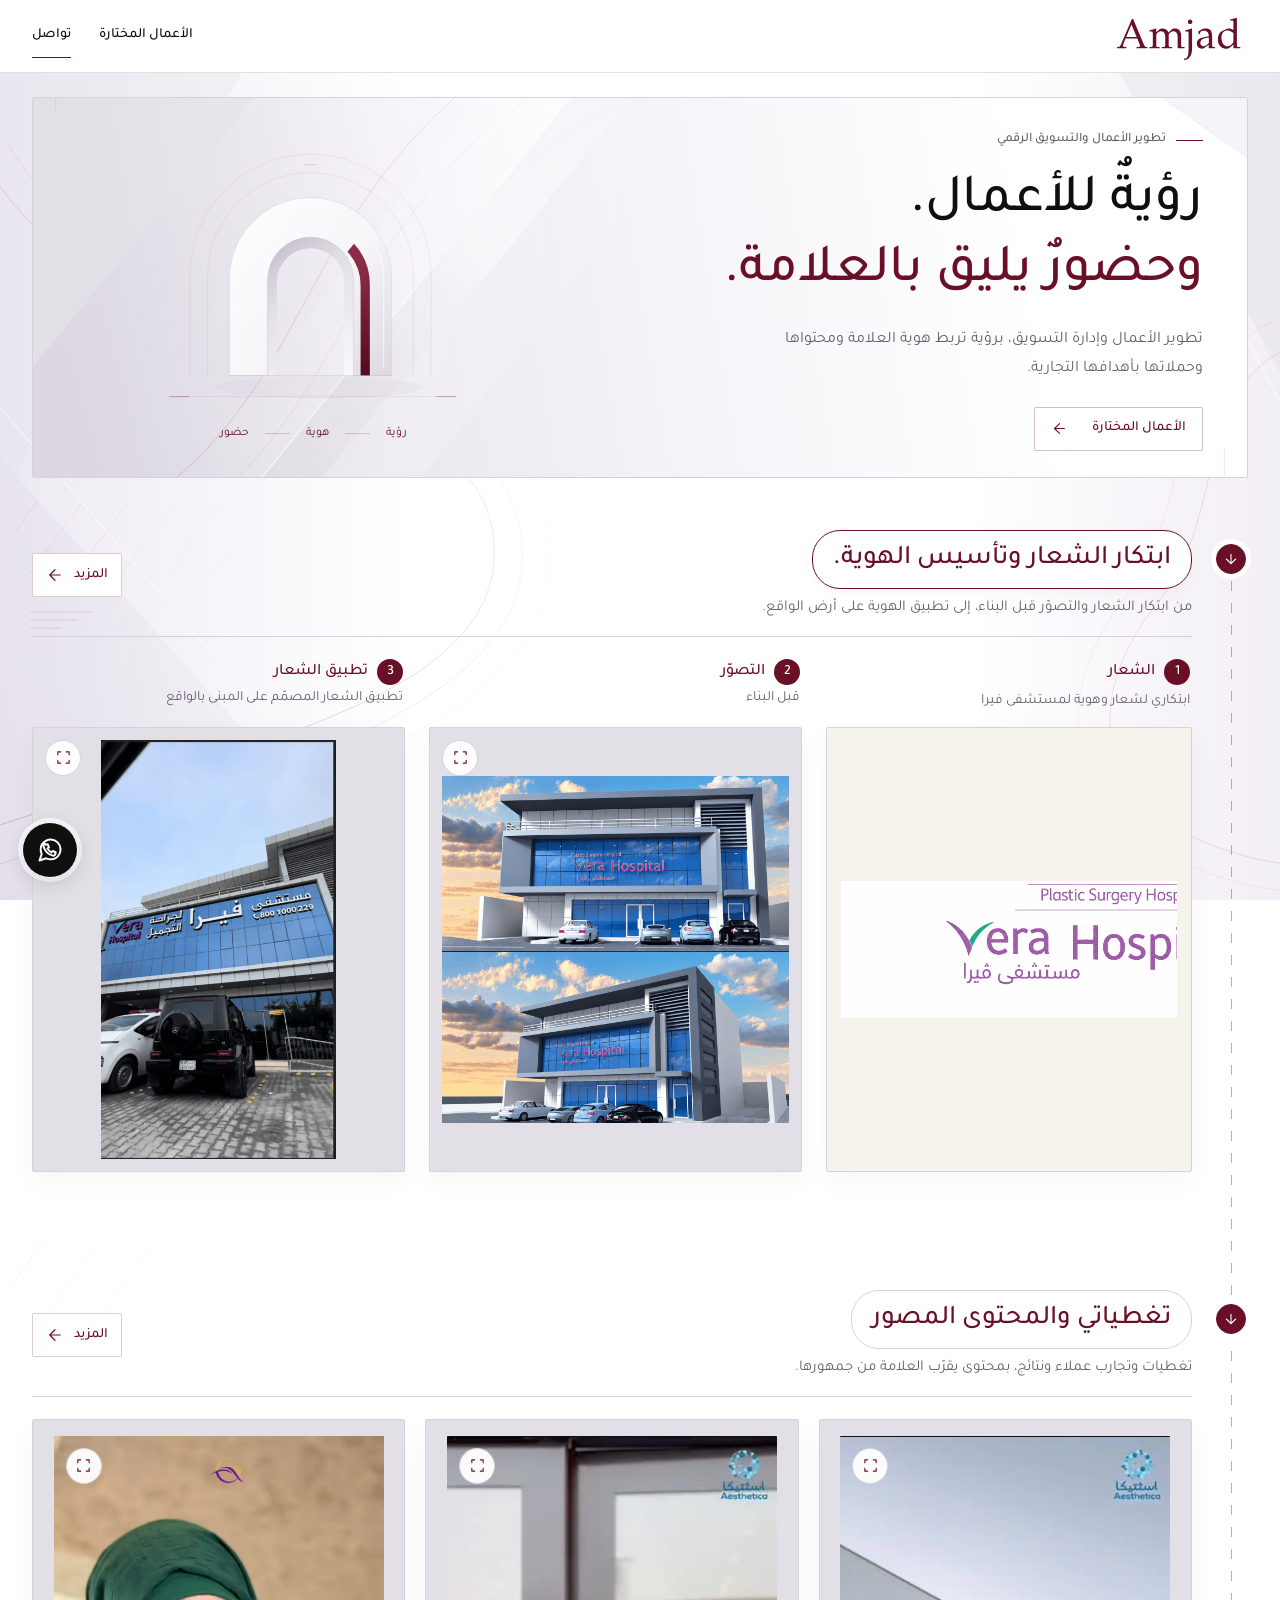
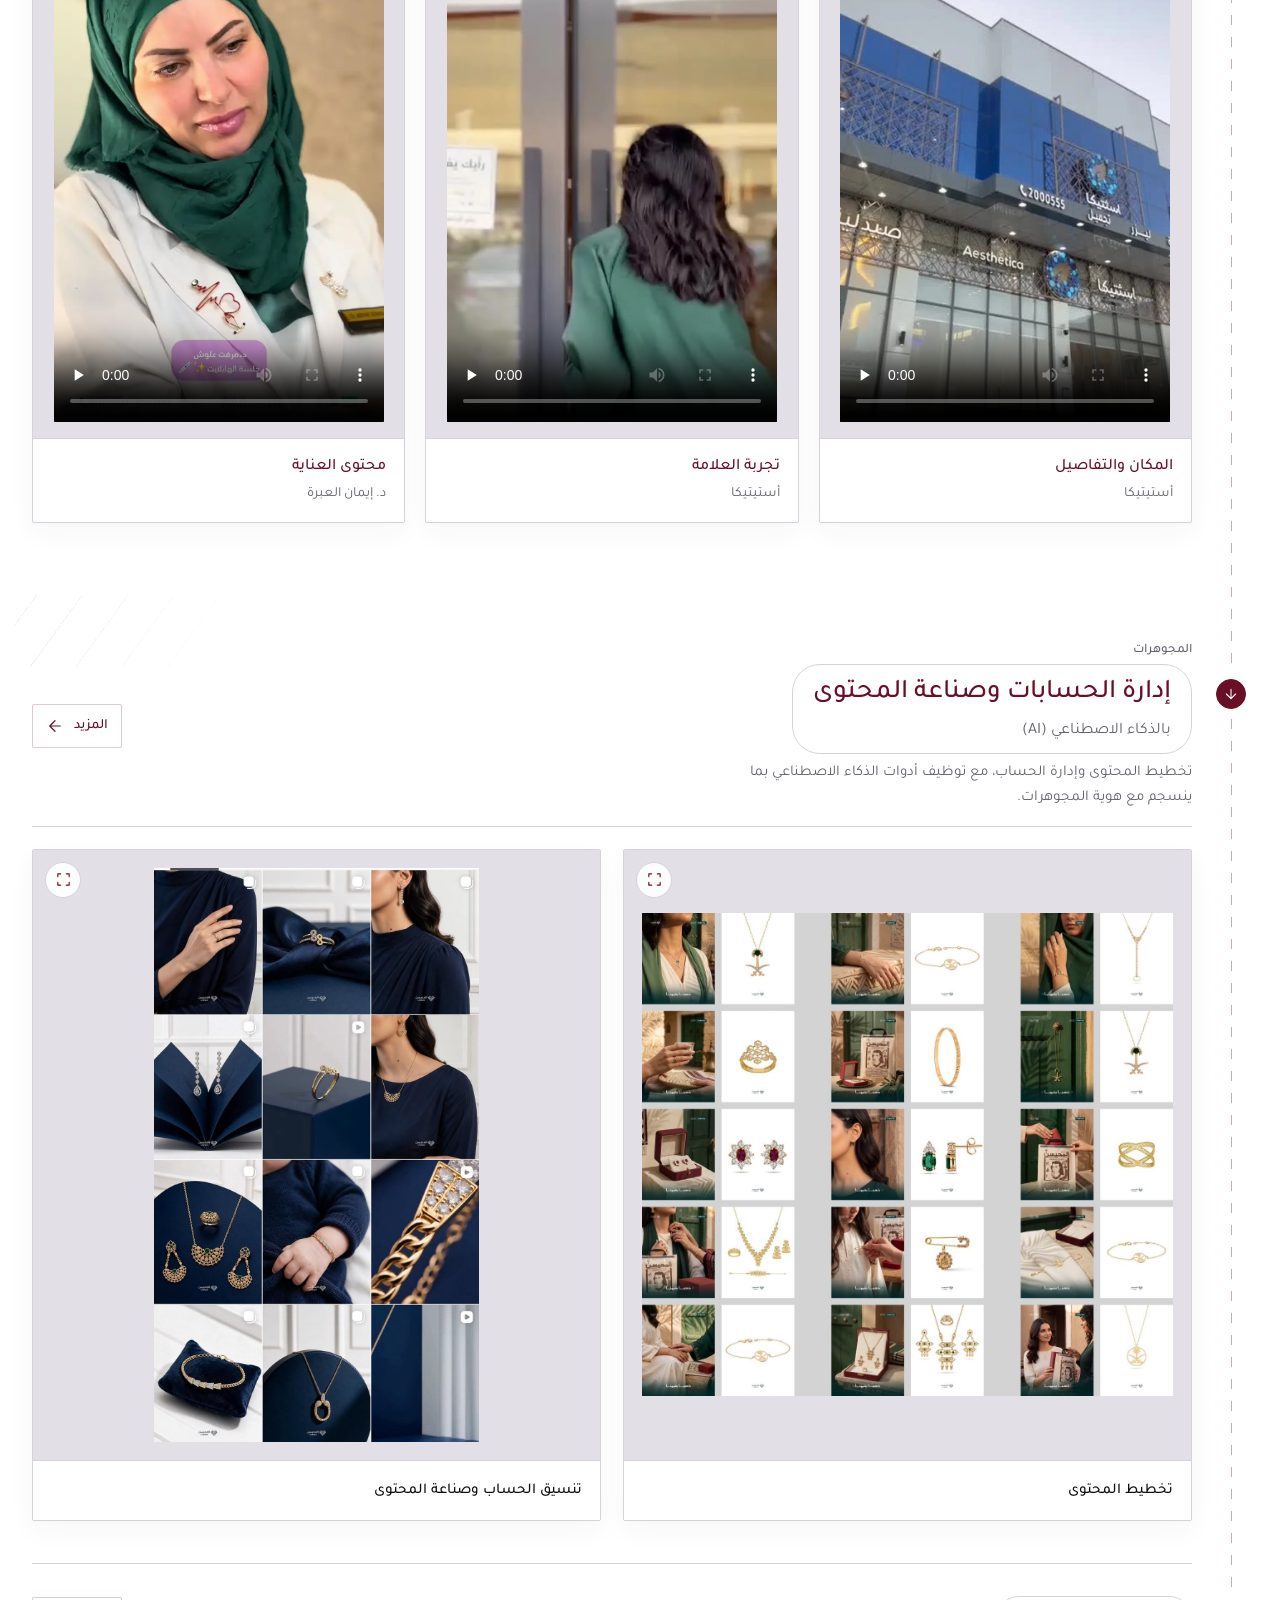
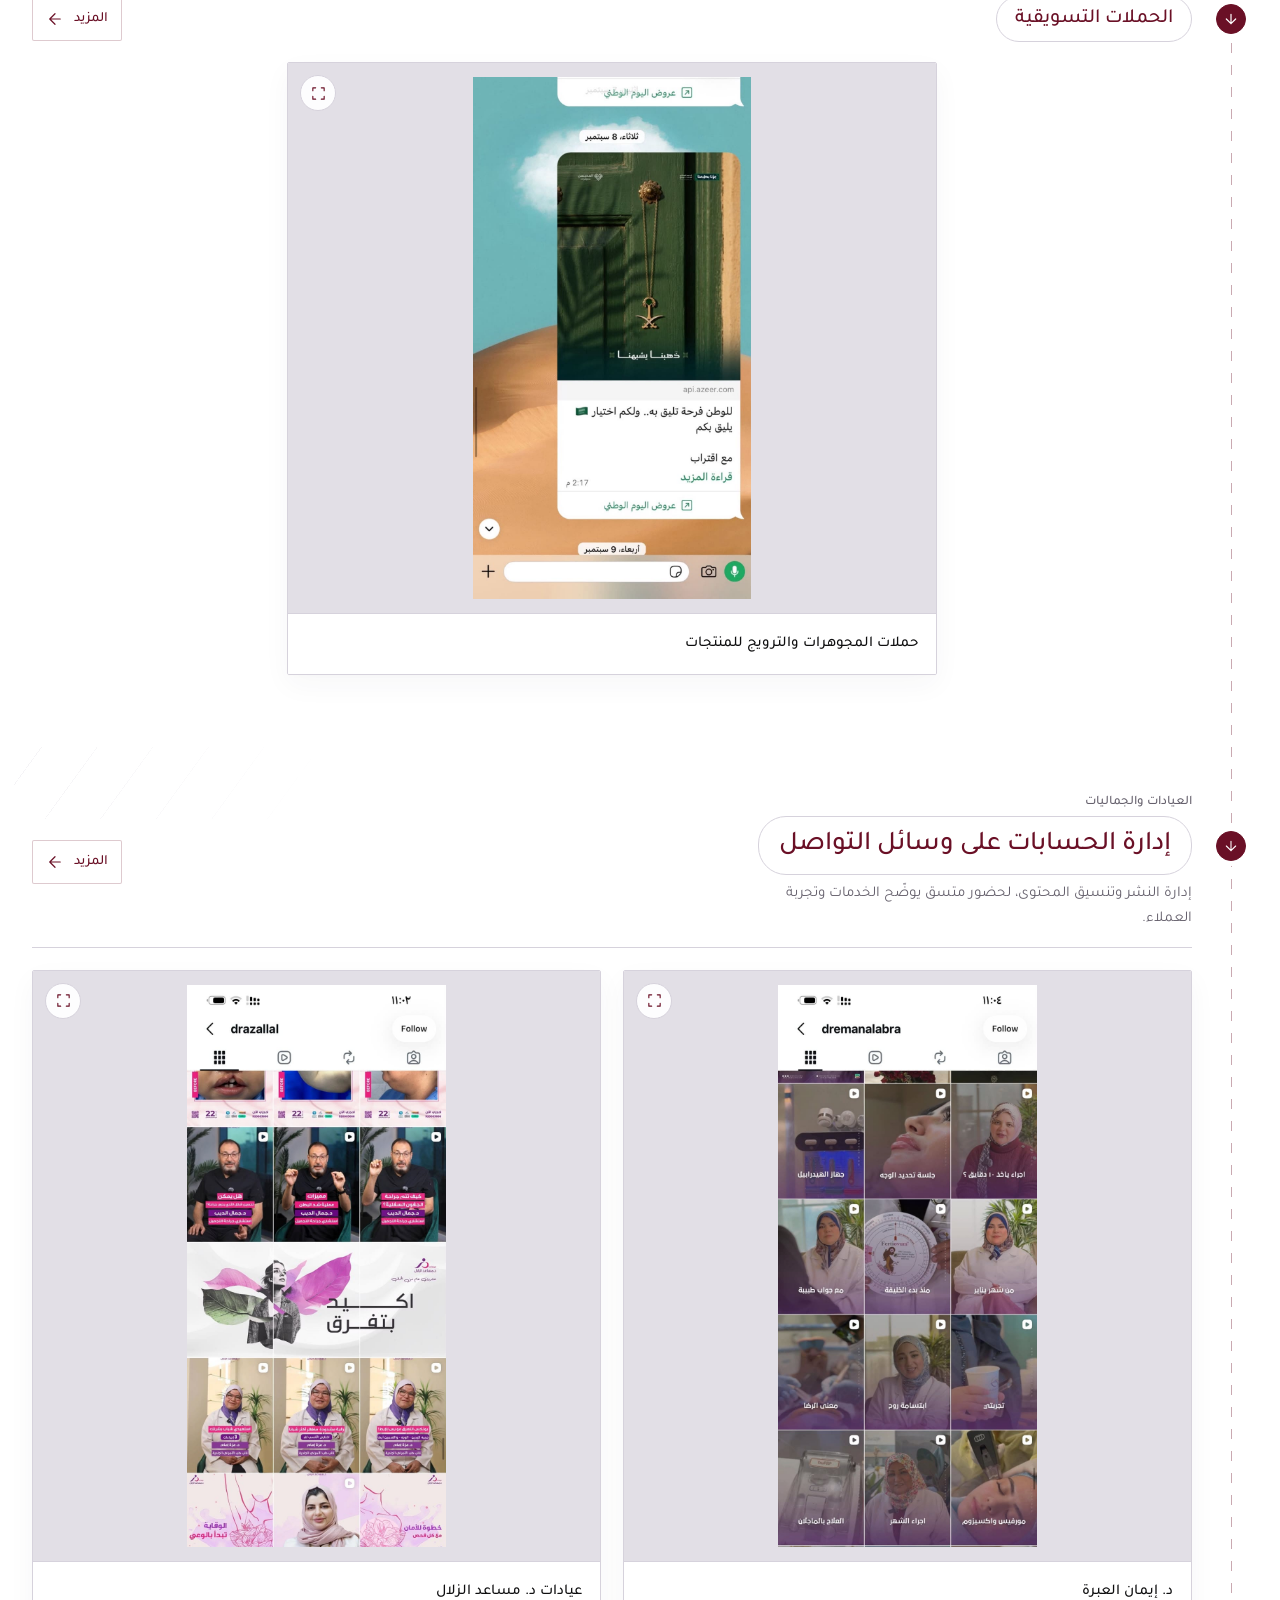
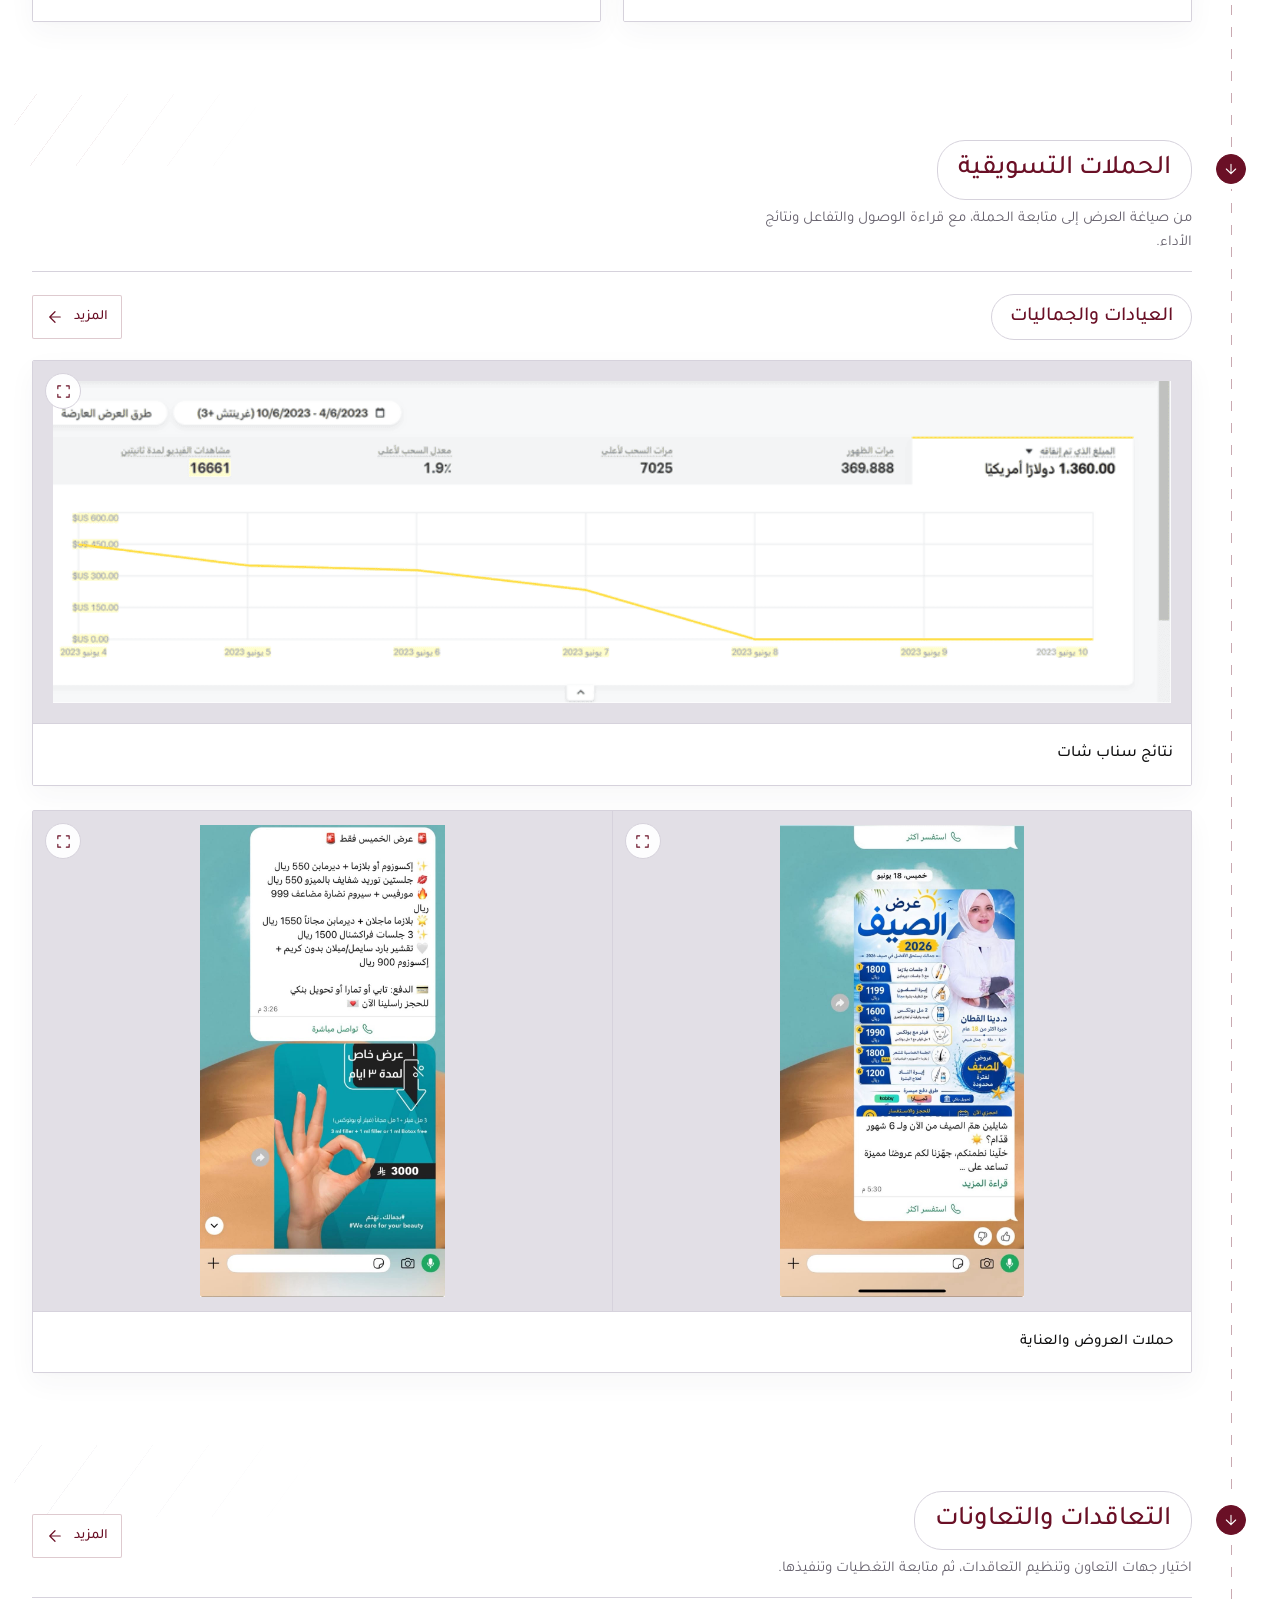
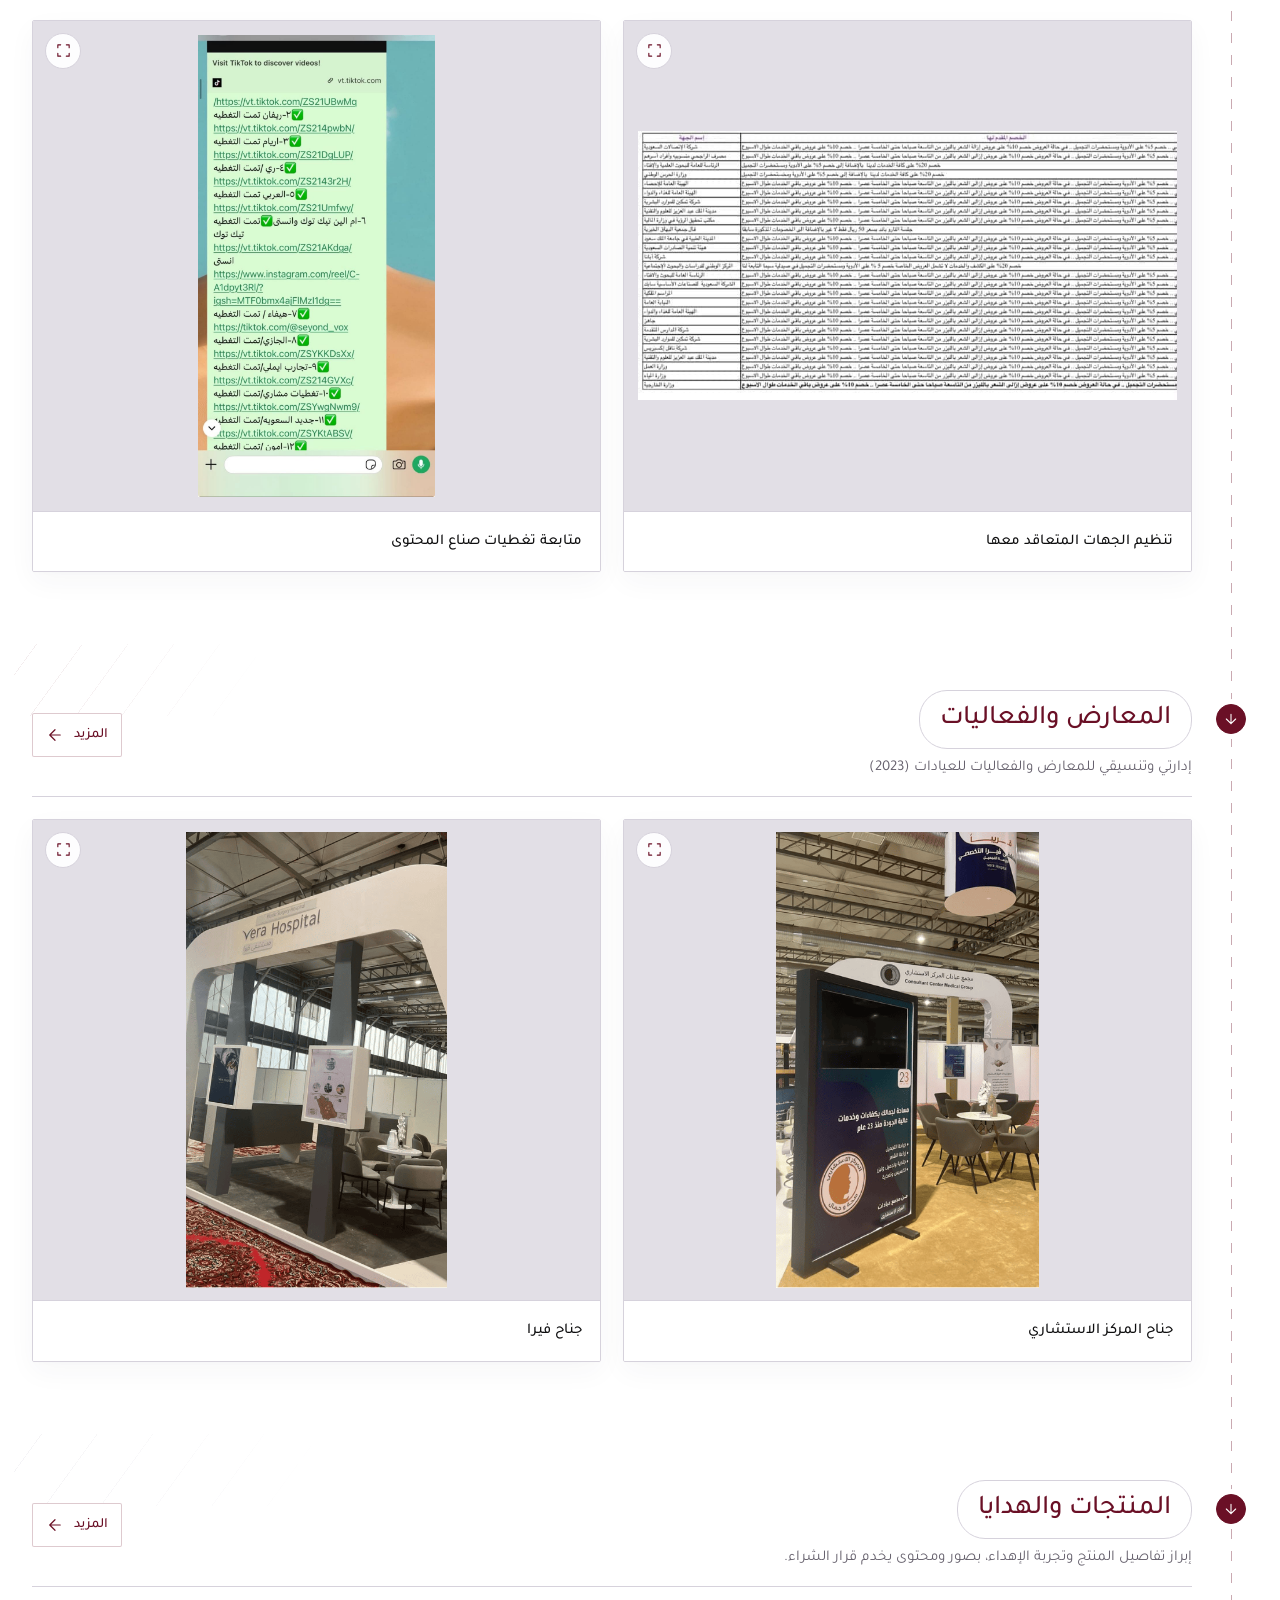
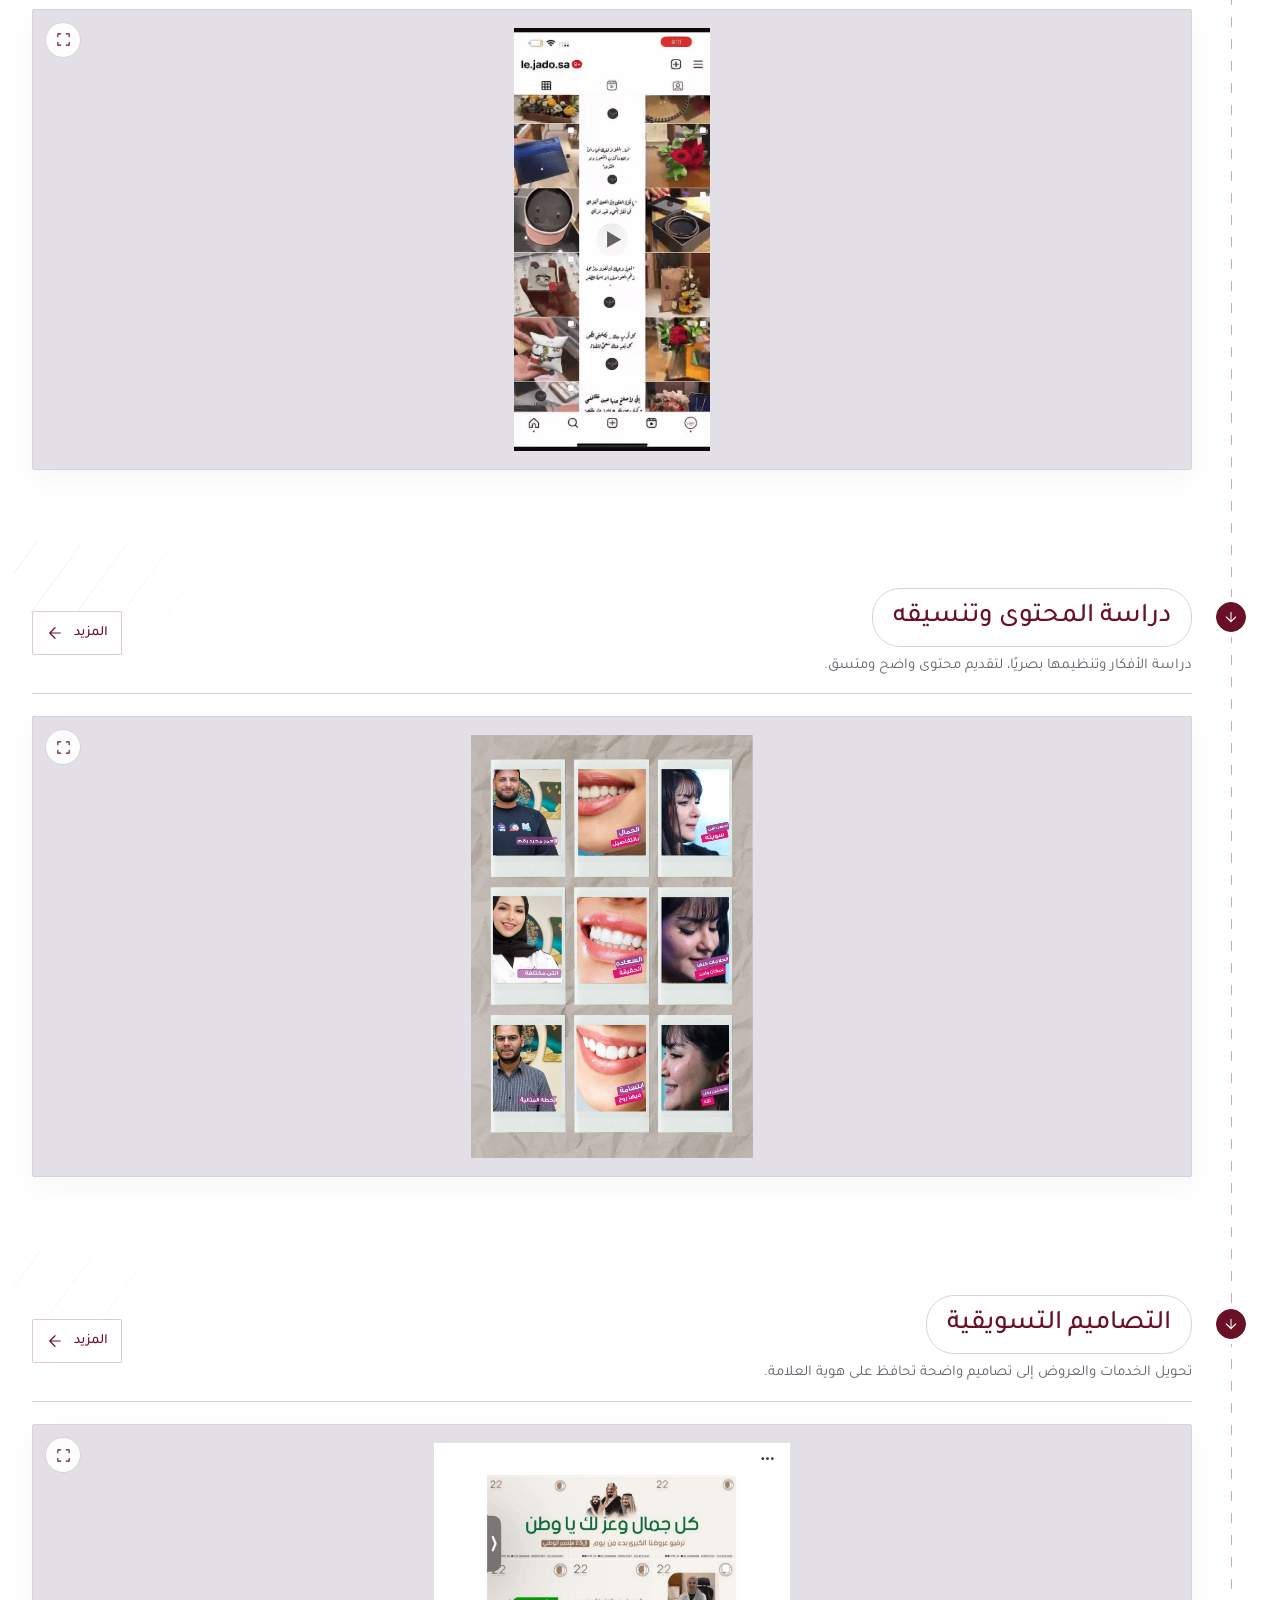
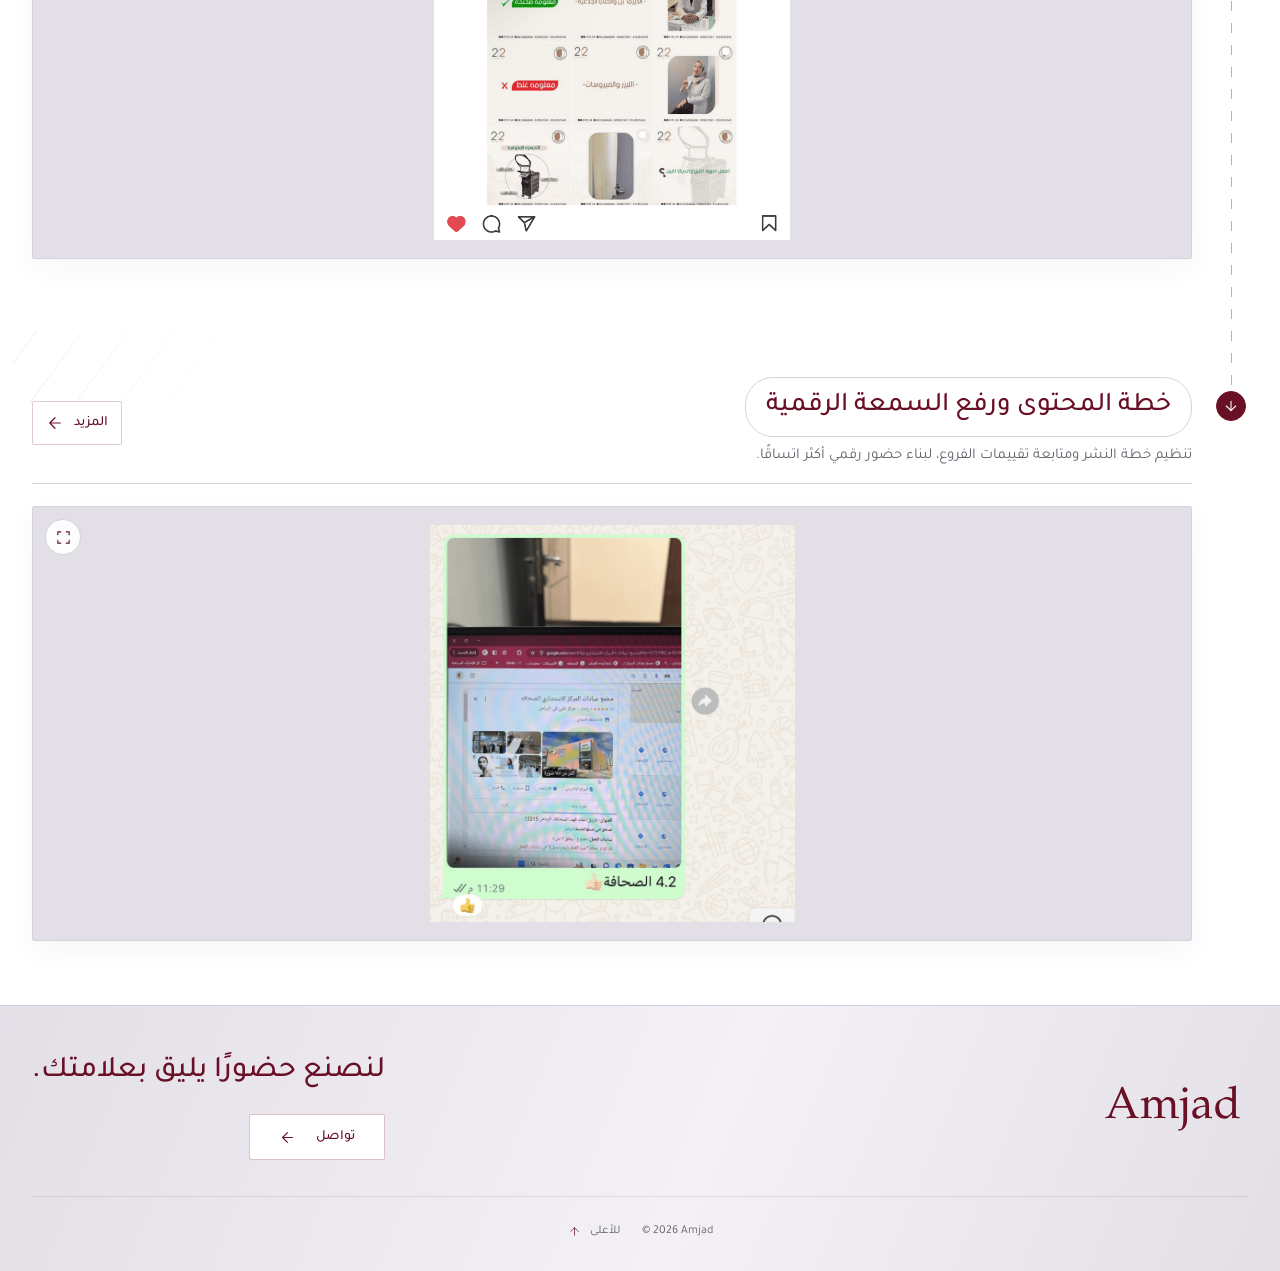
<file: index.html>
<!doctype html>
<html lang="ar" dir="rtl">
<head>
<meta charset="utf-8">
<meta name="viewport" content="width=device-width, initial-scale=1, viewport-fit=cover">
<meta name="theme-color" content="#ffffff" media="(max-width: 780px)">
<meta name="theme-color" content="#6a1026">
<meta name="description" content="Amjad — الأعمال المختارة في تطوير الأعمال وإدارة التسويق والهوية والمحتوى والحملات والشراكات."><title>Amjad | الأعمال المختارة</title>
<link rel="icon" type="image/svg+xml" href="amjad-mark.svg">
<link rel="stylesheet" href="style.css?v=2d375db7a155"><script src="script.js?v=2d375db7a155" defer></script>
</head>
<body>
<div class="page-ambience" aria-hidden="true">
<svg class="ambient-scene" viewBox="0 0 1440 1000" preserveAspectRatio="none" fill="none" focusable="false">
<defs>
<linearGradient id="page-pearl" x1="0" y1="500" x2="1440" y2="500" gradientUnits="userSpaceOnUse"><stop stop-color="#ede9f2"/><stop offset=".32" stop-color="#ffffff"/><stop offset=".76" stop-color="#ffffff"/><stop offset="1" stop-color="#f2eef5"/></linearGradient>
<linearGradient id="page-fold" x1="-90" y1="790" x2="510" y2="635" gradientUnits="userSpaceOnUse"><stop stop-color="#ded9e6"/><stop offset=".7" stop-color="#f4f1f7"/><stop offset="1" stop-color="#ffffff" stop-opacity="0"/></linearGradient>
<linearGradient id="page-curve" x1="0" y1="820" x2="630" y2="350" gradientUnits="userSpaceOnUse"><stop stop-color="#6a1026" stop-opacity=".23"/><stop offset=".6" stop-color="#6a1026" stop-opacity=".14"/><stop offset="1" stop-color="#6a1026" stop-opacity=".03"/></linearGradient>
</defs>
<path d="M0 0H1440V1000H0Z" fill="url(#page-pearl)"/>
<path d="M-80 420 445 1000H-80Z" fill="url(#page-fold)" opacity=".7"/>
<path d="M-60-30H335L-60 665Z" fill="#e2dfe6" opacity=".28"/>
<path d="M1200-30H1470V470Z" fill="#e2dfe6" opacity=".4"/>
<path d="M-20 430 478 1000 M1190-20 1450 465" stroke="#ffffff" stroke-opacity=".8"/>
<g stroke="url(#page-curve)" stroke-width=".9">
<path d="M-80 945C180 845 535 800 555 630 581 405 115 424-20 175"/>
<path d="M-80 988C225 877 574 807 587 630 605 390 147 397 10 161" opacity=".55"/>
<path d="M-80 1030C262 903 612 815 619 630 629 375 180 370 40 146" opacity=".25"/>
</g>
<g stroke="#6a1026" stroke-width=".75" stroke-opacity=".14">
<path d="M1500 965C1265 955 1185 815 1302 670 1384 568 1340 429 1455 385"/>
<path d="M1500 995C1224 982 1149 814 1266 663 1345 561 1306 421 1431 357" opacity=".5"/>
<path d="M75 235H135V287H188 M1270 135H1350V212"/>
</g>
<g fill="#6a1026" fill-opacity=".2"><circle cx="75" cy="235" r="2.5"/><circle cx="188" cy="287" r="2.5"/><circle cx="1270" cy="135" r="2.5"/></g>
<path d="M34 680H105 M34 689H88 M34 698H70" stroke="#6a1026" stroke-opacity=".17" stroke-width=".75"/>
</svg>
</div><a class="skip-link" href="#work">انتقل إلى الأعمال المختارة</a>
<header class="site-header">
<div class="wrap header-inner"><a href="#top" class="amjad-brand" aria-label="AMJAD، الرئيسية"><img class="brand-wordmark" src="amjad-wordmark.svg" alt="Amjad" width="144" height="52"></a>
<nav aria-label="التنقل الرئيسي"><a href="#work">الأعمال المختارة</a><a class="nav-contact" href="https://wa.me/966501286995" target="_blank" rel="noopener" aria-label="تواصل عبر واتساب">تواصل</a>
</nav>
</div>
</header>
<main id="top">
<section class="hero wrap" aria-labelledby="hero-title">
<div class="hero-backdrop" aria-hidden="true">
<svg class="hero-background-art" viewBox="0 0 1440 640" preserveAspectRatio="xMinYMid slice" fill="none" focusable="false">
<defs>
<linearGradient id="hero-paper" x1="95" y1="450" x2="1190" y2="270" gradientUnits="userSpaceOnUse"><stop stop-color="#e2dfe6"/><stop offset=".54" stop-color="#f3f1f6"/><stop offset="1" stop-color="#ffffff"/></linearGradient>
<linearGradient id="hero-fold" x1="40" y1="465" x2="735" y2="270" gradientUnits="userSpaceOnUse"><stop stop-color="#d9d4df" stop-opacity=".72"/><stop offset=".62" stop-color="#f5f3f8"/><stop offset="1" stop-color="#ffffff"/></linearGradient>
<linearGradient id="hero-fold-edge" x1="190" y1="550" x2="790" y2="45" gradientUnits="userSpaceOnUse"><stop stop-color="#b9b0c4" stop-opacity=".4"/><stop offset=".58" stop-color="#ffffff"/><stop offset="1" stop-color="#ffffff" stop-opacity="0"/></linearGradient>
<linearGradient id="hero-contour" x1="135" y1="580" x2="900" y2="-40" gradientUnits="userSpaceOnUse"><stop stop-color="#6a1026" stop-opacity=".24"/><stop offset=".7" stop-color="#6a1026" stop-opacity=".12"/><stop offset="1" stop-color="#6a1026" stop-opacity="0"/></linearGradient>
<linearGradient id="hero-light" x1="200" y1="290" x2="740" y2="330" gradientUnits="userSpaceOnUse"><stop stop-color="#ffffff" stop-opacity="0"/><stop offset=".5" stop-color="#ffffff" stop-opacity=".65"/><stop offset="1" stop-color="#ffffff" stop-opacity="0"/></linearGradient>
</defs>
<path d="M0 0H1440V640H0Z" fill="url(#hero-paper)"/>
<g class="hero-paper-folds">
<path d="M-170 620 420-95H792L195 640H-170Z" fill="url(#hero-fold)"/>
<path d="M195 640 792-95H865L266 640Z" fill="url(#hero-fold-edge)" opacity=".48"/>
<path d="M195 640 792-95" stroke="#ffffff" stroke-opacity=".78" stroke-width="1.2"/>
<path d="M1175-20H1460V180Z" fill="#eeebf2" opacity=".55"/>
<path d="M1175-20 1460 180" stroke="#d4cdda" stroke-opacity=".42" stroke-width=".8"/>
</g>
<g class="hero-paper-contours" stroke="url(#hero-contour)" stroke-width=".85">
<path d="M-95 675C205 592 258 453 350 287 475 62 656-58 982-47"/>
<path d="M-85 725C244 628 308 473 398 313 523 90 707-17 1016-8" opacity=".52"/>
<path d="M-72 773C274 664 352 497 446 340 568 137 758 25 1048 31" opacity=".24"/>
</g>
<path class="hero-background-light" d="M105 640 657-70H936L388 640Z" fill="url(#hero-light)" opacity=".3"/>
<path d="M27 110V30H107 M1333 590H1413V510" stroke="#6a1026" stroke-opacity=".13" stroke-width=".8"/>
</svg>
</div>
<div class="hero-layout">
<div class="hero-copy">
<p class="hero-eyebrow">تطوير الأعمال والتسويق الرقمي</p>
<h1 id="hero-title">رؤيةٌ للأعمال.<span>وحضورٌ يليق بالعلامة.</span></h1>
<p class="hero-role">تطوير الأعمال وإدارة التسويق، برؤية تربط هوية العلامة ومحتواها وحملاتها بأهدافها التجارية.</p>
<a class="hero-cta" href="#work"><span>الأعمال المختارة</span><svg viewBox="0 0 24 24" fill="none" stroke="currentColor" stroke-width="1.5" stroke-linecap="round" stroke-linejoin="round" aria-hidden="true" focusable="false"><path d="M19 12H5 M12 5l-7 7 7 7"/></svg></a>
</div>
<div class="hero-art" aria-hidden="true">
<svg class="hero-sculpture" viewBox="0 0 540 440" fill="none" focusable="false">
<defs>
<linearGradient id="sculpture-pearl" x1="126" y1="95" x2="420" y2="356" gradientUnits="userSpaceOnUse"><stop stop-color="#ffffff"/><stop offset=".55" stop-color="#f6f5f8"/><stop offset="1" stop-color="#d9d5df"/></linearGradient>
<linearGradient id="sculpture-cut" x1="190" y1="172" x2="337" y2="363" gradientUnits="userSpaceOnUse"><stop stop-color="#c3bccb"/><stop offset=".35" stop-color="#e2dfe6"/><stop offset="1" stop-color="#faf9fb"/></linearGradient>
<linearGradient id="sculpture-velvet" x1="342" y1="202" x2="366" y2="363" gradientUnits="userSpaceOnUse"><stop stop-color="#8a2c45"/><stop offset="1" stop-color="#520a1c"/></linearGradient>
</defs>
<ellipse class="sculpture-shadow" cx="279" cy="383" rx="157" ry="17" fill="#b9b1c1" opacity=".12"/>
<path class="sculpture-contour" d="M83 366V212a183 183 0 0 1 366 0v154 M110 366V213a156 156 0 0 1 312 0v153" stroke="#6a1026" stroke-opacity=".12" stroke-width=".8"/>
<g class="sculpture-form">
<path d="M143 365V218a123 123 0 0 1 246 0v147h-58V220a65 65 0 0 0-130 0v145Z" fill="url(#sculpture-pearl)" stroke="#d1ccd7" stroke-width=".7"/>
<path d="M201 365V220a65 65 0 0 1 130 0v145h-14V223a51 51 0 0 0-102 0v142Z" fill="url(#sculpture-cut)"/>
<path d="M155 353V218a111 111 0 0 1 222 0v135" stroke="#ffffff" stroke-opacity=".9" stroke-width="1.2"/>
<path d="M201 365V220a65 65 0 0 1 130 0v145" stroke="#a49aac" stroke-opacity=".25" stroke-width=".8"/>
<path d="M342 365V228a76 76 0 0 0-20-51l10-12a91 91 0 0 1 24 62v138Z" fill="url(#sculpture-velvet)"/>
<path d="M143 365h246" stroke="#a69dad" stroke-opacity=".4" stroke-width="1"/>
</g>
<path d="M51 397H488" stroke="#6a1026" stroke-opacity=".16" stroke-width=".7"/>
<path d="M52 397h30 M457 397h30" stroke="#6a1026" stroke-opacity=".5" stroke-width="1"/>
<path d="M256 45h20" stroke="#6a1026" stroke-opacity=".3" stroke-width=".7"/>
</svg>
<div class="hero-art-caption"><span>رؤية</span><i></i><span>هوية</span><i></i><span>حضور</span></div>
</div>
</div>
</section>
<section id="work" class="work-section wrap" aria-label="الأعمال المختارة">
<section id="vera" class="project-section vera-project" aria-labelledby="title-vera">
<div class="project-heading">
<div class="heading-copy"><a class="section-flow" href="#videos" aria-label="الانتقال إلى تغطياتي والمحتوى المصور">
<svg viewBox="0 0 24 24" fill="none" stroke="currentColor" stroke-width="1.6" stroke-linecap="round" stroke-linejoin="round" aria-hidden="true" focusable="false"><path d="M12 5v14 M5 12l7 7 7-7"/>
</svg></a>
<h2 id="title-vera">ابتكار الشعار وتأسيس الهوية<span class="title-dot">.</span>
</h2>
<p class="section-description">من ابتكار الشعار والتصوّر قبل البناء، إلى تطبيق الهوية على أرض الواقع.</p>
</div>
<button class="more-link" type="button" data-gallery="vera" data-start="3" aria-label="المزيد من تطبيقات هوية فيرا والكتالوج"><span>المزيد</span>
<svg viewBox="0 0 24 24" fill="none" stroke="currentColor" stroke-width="1.6" stroke-linecap="round" stroke-linejoin="round" aria-hidden="true" focusable="false"><path d="M19 12H5 M12 5l-7 7 7 7"/>
</svg>
</button>
</div>
<div class="vera-journey" aria-label="رحلة فيرا: ابتكار الشعار ثم التصوّر قبل البناء ثم تطبيق الشعار على المبنى">
<figure class="vera-stage vera-logo-stage">
<figcaption><span class="vera-phase-name"><span class="vera-stage-number" dir="ltr">1</span><strong>الشعار</strong></span><span class="vera-stage-note vera-logo-note">ابتكاري لشعار وهوية لمستشفى فيرا</span>
</figcaption>
<div class="vera-logo-board">
<button class="vera-logo" type="button" data-gallery="vera" data-start="0" aria-label="عرض شعار مستشفى فيرا"><img src="logo var(2).png" alt="شعار مستشفى فيرا" loading="eager" decoding="async" fetchpriority="high">
</button>
</div>
</figure>
<div class="vera-visual">
<figure class="media-card vera-stage vera-preview">
<figcaption><span class="vera-phase-name"><span class="vera-stage-number" dir="ltr">2</span><span>التصوّر</span></span><span class="vera-stage-note">قبل البناء</span>
</figcaption>
<button class="media-frame" type="button" data-gallery="vera" data-start="1" aria-label="تكبير: التصوّر قبل البناء"><img src="vera1(3).png" alt="التصوّر قبل البناء" loading="eager" decoding="async"><span class="media-expand">
<svg viewBox="0 0 24 24" fill="none" stroke="currentColor" stroke-width="1.6" stroke-linecap="round" stroke-linejoin="round" aria-hidden="true" focusable="false"><path d="M8 4H4v4 M16 4h4v4 M4 16v4h4 M20 16v4h-4"/>
</svg></span>
</button>
</figure>
<figure class="media-card vera-stage vera-preview">
<figcaption><span class="vera-phase-name"><span class="vera-stage-number" dir="ltr">3</span><span>تطبيق الشعار</span></span><span class="vera-stage-note">تطبيق الشعار المصمّم على المبنى بالواقع</span>
</figcaption>
<button class="media-frame" type="button" data-gallery="vera" data-start="2" aria-label="تكبير: تطبيق الشعار المصمّم على المبنى بالواقع"><img src="vera12.png" alt="تطبيق الشعار المصمّم على المبنى بالواقع" loading="eager" decoding="async"><span class="media-expand">
<svg viewBox="0 0 24 24" fill="none" stroke="currentColor" stroke-width="1.6" stroke-linecap="round" stroke-linejoin="round" aria-hidden="true" focusable="false"><path d="M8 4H4v4 M16 4h4v4 M4 16v4h4 M20 16v4h-4"/>
</svg></span>
</button>
</figure>
</div>
</div>
</section>
<section id="videos" class="project-section videos-section" aria-labelledby="title-videos">
<div class="project-heading">
<div class="heading-copy"><a class="section-flow" href="#content-planning" aria-label="الانتقال إلى إدارة الحسابات وصناعة المحتوى بالذكاء الاصطناعي (AI)">
<svg viewBox="0 0 24 24" fill="none" stroke="currentColor" stroke-width="1.6" stroke-linecap="round" stroke-linejoin="round" aria-hidden="true" focusable="false"><path d="M12 5v14 M5 12l7 7 7-7"/>
</svg></a>
<h2 id="title-videos">تغطياتي والمحتوى المصور</h2>
<p class="section-description">تغطيات وتجارب عملاء ونتائج، بمحتوى يقرّب العلامة من جمهورها.</p>
</div>
<button class="more-link" type="button" data-gallery="videos" data-start="3" aria-label="المزيد من تغطياتي والمحتوى المصور"><span>المزيد</span>
<svg viewBox="0 0 24 24" fill="none" stroke="currentColor" stroke-width="1.6" stroke-linecap="round" stroke-linejoin="round" aria-hidden="true" focusable="false"><path d="M19 12H5 M12 5l-7 7 7 7"/>
</svg>
</button>
</div>
<div class="video-grid">
<figure class="video-card">
<div class="video-board">
<div class="video-frame">
<video controls playsinline preload="none" poster="vid as5-poster.webp" aria-label="أستيتيكا — المكان والتفاصيل"><source src="vid as5.mp4" type="video/mp4"><a href="vid as5.mp4">فتح الفيديو</a>
</video>
<button class="media-expand" type="button" data-gallery="videos" data-start="0" aria-label="تكبير: أستيتيكا — المكان والتفاصيل">
<svg viewBox="0 0 24 24" fill="none" stroke="currentColor" stroke-width="1.6" stroke-linecap="round" stroke-linejoin="round" aria-hidden="true" focusable="false"><path d="M8 4H4v4 M16 4h4v4 M4 16v4h4 M20 16v4h-4"/>
</svg>
</button>
</div>
</div>
<figcaption><span class="video-topic">المكان والتفاصيل</span><span class="video-client">أستيتيكا</span>
</figcaption>
</figure>
<figure class="video-card">
<div class="video-board">
<div class="video-frame">
<video controls playsinline preload="none" poster="vid a4-poster.webp" aria-label="أستيتيكا — تجربة العلامة"><source src="vid a4.mp4" type="video/mp4"><a href="vid a4.mp4">فتح الفيديو</a>
</video>
<button class="media-expand" type="button" data-gallery="videos" data-start="1" aria-label="تكبير: أستيتيكا — تجربة العلامة">
<svg viewBox="0 0 24 24" fill="none" stroke="currentColor" stroke-width="1.6" stroke-linecap="round" stroke-linejoin="round" aria-hidden="true" focusable="false"><path d="M8 4H4v4 M16 4h4v4 M4 16v4h4 M20 16v4h-4"/>
</svg>
</button>
</div>
</div>
<figcaption><span class="video-topic">تجربة العلامة</span><span class="video-client">أستيتيكا</span>
</figcaption>
</figure>
<figure class="video-card">
<div class="video-board">
<div class="video-frame">
<video controls playsinline preload="none" poster="vid ema1-poster.webp" aria-label="د. إيمان العبرة — محتوى العناية"><source src="vid ema1.mp4" type="video/mp4"><a href="vid ema1.mp4">فتح الفيديو</a>
</video>
<button class="media-expand" type="button" data-gallery="videos" data-start="2" aria-label="تكبير: د. إيمان العبرة — محتوى العناية">
<svg viewBox="0 0 24 24" fill="none" stroke="currentColor" stroke-width="1.6" stroke-linecap="round" stroke-linejoin="round" aria-hidden="true" focusable="false"><path d="M8 4H4v4 M16 4h4v4 M4 16v4h4 M20 16v4h-4"/>
</svg>
</button>
</div>
</div>
<figcaption><span class="video-topic">محتوى العناية</span><span class="video-client">د. إيمان العبرة</span>
</figcaption>
</figure>
</div>
</section>
<section id="content-planning" class="project-section" aria-labelledby="title-content-planning">
<div class="project-heading">
<div class="heading-copy"><a class="section-flow with-sector" href="#accounts" aria-label="الانتقال إلى إدارة الحسابات على وسائل التواصل">
<svg viewBox="0 0 24 24" fill="none" stroke="currentColor" stroke-width="1.6" stroke-linecap="round" stroke-linejoin="round" aria-hidden="true" focusable="false"><path d="M12 5v14 M5 12l7 7 7-7"/>
</svg></a>
<p class="sector-label">المجوهرات</p>
<h2 id="title-content-planning">إدارة الحسابات وصناعة المحتوى <span class="heading-note">بالذكاء الاصطناعي <span lang="en" dir="ltr">(AI)</span></span>
</h2>
<p class="section-description">تخطيط المحتوى وإدارة الحساب، مع توظيف أدوات الذكاء الاصطناعي بما ينسجم مع هوية المجوهرات.</p>
</div>
<button class="more-link" type="button" data-gallery="planning" data-start="2" aria-label="المزيد من إدارة الحسابات وصناعة المحتوى بالذكاء الاصطناعي (AI)"><span>المزيد</span>
<svg viewBox="0 0 24 24" fill="none" stroke="currentColor" stroke-width="1.6" stroke-linecap="round" stroke-linejoin="round" aria-hidden="true" focusable="false"><path d="M19 12H5 M12 5l-7 7 7 7"/>
</svg>
</button>
</div>
<div class="pair-grid planning-grid">
<figure class="media-card planning-preview caption-card">
<button class="media-frame" type="button" data-gallery="planning" data-start="0" aria-label="تكبير: تخطيط المحتوى — توزيع المنشورات"><img src="PLAN4.jpeg" alt="تخطيط المحتوى — توزيع المنشورات" loading="lazy" decoding="async"><span class="media-expand">
<svg viewBox="0 0 24 24" fill="none" stroke="currentColor" stroke-width="1.6" stroke-linecap="round" stroke-linejoin="round" aria-hidden="true" focusable="false"><path d="M8 4H4v4 M16 4h4v4 M4 16v4h4 M20 16v4h-4"/>
</svg></span>
</button>
<figcaption>تخطيط المحتوى</figcaption>
</figure>
<figure class="media-card planning-preview caption-card">
<button class="media-frame" type="button" data-gallery="planning" data-start="1" aria-label="تكبير: المحتوى البصري لحساب المجوهرات"><img src="PLANG MANGE GOLD 4.jpeg" alt="المحتوى البصري لحساب المجوهرات" loading="lazy" decoding="async"><span class="media-expand">
<svg viewBox="0 0 24 24" fill="none" stroke="currentColor" stroke-width="1.6" stroke-linecap="round" stroke-linejoin="round" aria-hidden="true" focusable="false"><path d="M8 4H4v4 M16 4h4v4 M4 16v4h4 M20 16v4h-4"/>
</svg></span>
</button>
<figcaption>تنسيق الحساب وصناعة المحتوى</figcaption>
</figure>
</div>
<article class="sector-group account-content-campaigns" aria-labelledby="sector-jewelryAds">
<div class="sector-heading"><a class="section-flow subsection-flow" href="#accounts" aria-label="الانتقال إلى إدارة حسابات العيادات والجماليات">
<svg viewBox="0 0 24 24" fill="none" stroke="currentColor" stroke-width="1.8" stroke-linecap="round" stroke-linejoin="round" aria-hidden="true" focusable="false"><path d="M12 5v14 M5 12l7 7 7-7"/>
</svg></a>
<h3 id="sector-jewelryAds">الحملات التسويقية</h3>
<button class="more-link" type="button" data-gallery="jewelryAds" data-start="1" aria-label="المزيد من حملات المجوهرات"><span>المزيد</span>
<svg viewBox="0 0 24 24" fill="none" stroke="currentColor" stroke-width="1.6" stroke-linecap="round" stroke-linejoin="round" aria-hidden="true" focusable="false"><path d="M19 12H5 M12 5l-7 7 7 7"/>
</svg>
</button>
</div>
<figure class="media-card campaign-preview caption-card">
<button class="media-frame" type="button" data-gallery="jewelryAds" data-start="0" aria-label="عرض حملة اليوم الوطني وبقية حملات المجوهرات"><img src="WATS1.jpeg" alt="حملة اليوم الوطني" loading="lazy" decoding="async"><span class="media-expand">
<svg viewBox="0 0 24 24" fill="none" stroke="currentColor" stroke-width="1.6" stroke-linecap="round" stroke-linejoin="round" aria-hidden="true" focusable="false"><path d="M8 4H4v4 M16 4h4v4 M4 16v4h4 M20 16v4h-4"/>
</svg></span>
</button>
<figcaption>حملات المجوهرات والترويج للمنتجات</figcaption>
</figure>
</article>
</section>
<section id="accounts" class="project-section" aria-labelledby="title-social">
<div class="project-heading">
<div class="heading-copy"><a class="section-flow with-sector" href="#results" aria-label="الانتقال إلى الحملات التسويقية">
<svg viewBox="0 0 24 24" fill="none" stroke="currentColor" stroke-width="1.6" stroke-linecap="round" stroke-linejoin="round" aria-hidden="true" focusable="false"><path d="M12 5v14 M5 12l7 7 7-7"/>
</svg></a>
<p class="sector-label">العيادات والجماليات</p>
<h2 id="title-social">إدارة الحسابات <span class="heading-phrase">على وسائل التواصل</span></h2>
<p class="section-description">إدارة النشر وتنسيق المحتوى، لحضور متسق يوضّح الخدمات وتجربة العملاء.</p>
</div>
<button class="more-link" type="button" data-gallery="social" data-start="2" aria-label="المزيد من إدارة حسابات العيادات والجماليات"><span>المزيد</span>
<svg viewBox="0 0 24 24" fill="none" stroke="currentColor" stroke-width="1.6" stroke-linecap="round" stroke-linejoin="round" aria-hidden="true" focusable="false"><path d="M19 12H5 M12 5l-7 7 7 7"/>
</svg>
</button>
</div>
<div class="pair-grid account-grid">
<figure class="media-card caption-card">
<button class="media-frame" type="button" data-gallery="social" data-start="0" aria-label="تكبير: د. إيمان العبرة"><img src="mange em.jpeg" alt="د. إيمان العبرة" loading="lazy" decoding="async"><span class="media-expand">
<svg viewBox="0 0 24 24" fill="none" stroke="currentColor" stroke-width="1.6" stroke-linecap="round" stroke-linejoin="round" aria-hidden="true" focusable="false"><path d="M8 4H4v4 M16 4h4v4 M4 16v4h4 M20 16v4h-4"/>
</svg></span>
</button>
<figcaption>د. إيمان العبرة</figcaption>
</figure>
<figure class="media-card caption-card">
<button class="media-frame" type="button" data-gallery="social" data-start="1" aria-label="تكبير: عيادات د. مساعد الزلال"><img src="mang1.jpeg" alt="عيادات د. مساعد الزلال" loading="lazy" decoding="async"><span class="media-expand">
<svg viewBox="0 0 24 24" fill="none" stroke="currentColor" stroke-width="1.6" stroke-linecap="round" stroke-linejoin="round" aria-hidden="true" focusable="false"><path d="M8 4H4v4 M16 4h4v4 M4 16v4h4 M20 16v4h-4"/>
</svg></span>
</button>
<figcaption>عيادات د. مساعد الزلال</figcaption>
</figure>
</div>
</section>
<section id="results" class="project-section" aria-labelledby="title-ads">
<div class="project-heading">
<div class="heading-copy"><a class="section-flow" href="#partnerships" aria-label="الانتقال إلى التعاقدات والتعاونات">
<svg viewBox="0 0 24 24" fill="none" stroke="currentColor" stroke-width="1.6" stroke-linecap="round" stroke-linejoin="round" aria-hidden="true" focusable="false"><path d="M12 5v14 M5 12l7 7 7-7"/>
</svg></a>
<h2 id="title-ads">الحملات التسويقية</h2>
<p class="section-description">من صياغة العرض إلى متابعة الحملة، مع قراءة الوصول والتفاعل ونتائج الأداء.</p>
</div>
</div>
<article class="sector-group" aria-labelledby="sector-ads">
<div class="sector-heading">
<h3 id="sector-ads">العيادات والجماليات</h3>
<button class="more-link" type="button" data-gallery="ads" data-start="3" aria-label="المزيد من العيادات والجماليات"><span>المزيد</span>
<svg viewBox="0 0 24 24" fill="none" stroke="currentColor" stroke-width="1.6" stroke-linecap="round" stroke-linejoin="round" aria-hidden="true" focusable="false"><path d="M19 12H5 M12 5l-7 7 7 7"/>
</svg>
</button>
</div>
<figure class="snap-report caption-card">
<button type="button" data-gallery="ads" data-start="0" aria-label="تكبير تقرير نتائج سناب شات"><img src="pro1.png" alt="تقرير سناب شات: 369888 مرة ظهور" loading="lazy" decoding="async"><span class="media-expand">
<svg viewBox="0 0 24 24" fill="none" stroke="currentColor" stroke-width="1.6" stroke-linecap="round" stroke-linejoin="round" aria-hidden="true" focusable="false"><path d="M8 4H4v4 M16 4h4v4 M4 16v4h4 M20 16v4h-4"/>
</svg></span>
</button>
<figcaption><span>نتائج سناب شات</span>
</figcaption>
</figure>
<figure class="media-card merged-card caption-card">
<div class="merged-media-grid">
<button class="media-frame" type="button" data-gallery="ads" data-start="1" aria-label="تكبير: حملة العروض الموسمية"><img src="WATS3.jpeg" alt="حملة العروض الموسمية" loading="lazy" decoding="async"><span class="media-expand">
<svg viewBox="0 0 24 24" fill="none" stroke="currentColor" stroke-width="1.6" stroke-linecap="round" stroke-linejoin="round" aria-hidden="true" focusable="false"><path d="M8 4H4v4 M16 4h4v4 M4 16v4h4 M20 16v4h-4"/>
</svg></span>
</button>
<button class="media-frame" type="button" data-gallery="ads" data-start="2" aria-label="تكبير: عروض العناية والتجميل"><img src="WATS5.jpeg" alt="عروض العناية والتجميل" loading="lazy" decoding="async"><span class="media-expand">
<svg viewBox="0 0 24 24" fill="none" stroke="currentColor" stroke-width="1.6" stroke-linecap="round" stroke-linejoin="round" aria-hidden="true" focusable="false"><path d="M8 4H4v4 M16 4h4v4 M4 16v4h4 M20 16v4h-4"/>
</svg></span>
</button>
</div>
<figcaption>حملات العروض والعناية</figcaption>
</figure>
</article>
</section>
<section id="partnerships" class="project-section" aria-labelledby="title-partnerships">
<div class="project-heading">
<div class="heading-copy"><a class="section-flow" href="#exhibitions" aria-label="الانتقال إلى المعارض والفعاليات">
<svg viewBox="0 0 24 24" fill="none" stroke="currentColor" stroke-width="1.6" stroke-linecap="round" stroke-linejoin="round" aria-hidden="true" focusable="false"><path d="M12 5v14 M5 12l7 7 7-7"/>
</svg></a>
<h2 id="title-partnerships">التعاقدات والتعاونات</h2>
<p class="section-description">اختيار جهات التعاون وتنظيم التعاقدات، ثم متابعة التغطيات وتنفيذها.</p>
</div>
<button class="more-link" type="button" data-gallery="contracts" data-start="2" aria-label="المزيد من التعاقدات والتعاونات"><span>المزيد</span>
<svg viewBox="0 0 24 24" fill="none" stroke="currentColor" stroke-width="1.6" stroke-linecap="round" stroke-linejoin="round" aria-hidden="true" focusable="false"><path d="M19 12H5 M12 5l-7 7 7 7"/>
</svg>
</button>
</div>
<div class="pair-grid commerce-grid">
<figure class="media-card commerce-card contract-register caption-card">
<button class="media-frame" type="button" data-gallery="contracts" data-start="0" aria-label="تكبير: تنظيم الجهات المتعاقد معها"><span class="document-crop"><img src="TAG1.jpeg" alt="تنظيم الجهات المتعاقد معها" width="740" height="1600" loading="lazy" decoding="async"></span><span class="media-expand">
<svg viewBox="0 0 24 24" fill="none" stroke="currentColor" stroke-width="1.6" stroke-linecap="round" stroke-linejoin="round" aria-hidden="true" focusable="false"><path d="M8 4H4v4 M16 4h4v4 M4 16v4h4 M20 16v4h-4"/>
</svg></span>
</button>
<figcaption>تنظيم الجهات المتعاقد معها</figcaption>
</figure>
<figure class="media-card commerce-card caption-card">
<button class="media-frame" type="button" data-gallery="contracts" data-start="1" aria-label="تكبير: متابعة تغطيات صناع المحتوى"><img src="PO1.jpeg" alt="متابعة تغطيات صناع المحتوى" width="820" height="1600" loading="lazy" decoding="async"><span class="media-expand">
<svg viewBox="0 0 24 24" fill="none" stroke="currentColor" stroke-width="1.6" stroke-linecap="round" stroke-linejoin="round" aria-hidden="true" focusable="false"><path d="M8 4H4v4 M16 4h4v4 M4 16v4h4 M20 16v4h-4"/>
</svg></span>
</button>
<figcaption>متابعة تغطيات صناع المحتوى</figcaption>
</figure>
</div>
</section>
<section id="exhibitions" class="project-section" aria-labelledby="title-events">
<div class="project-heading">
<div class="heading-copy"><a class="section-flow" href="#gifts" aria-label="الانتقال إلى المنتجات والهدايا">
<svg viewBox="0 0 24 24" fill="none" stroke="currentColor" stroke-width="1.6" stroke-linecap="round" stroke-linejoin="round" aria-hidden="true" focusable="false"><path d="M12 5v14 M5 12l7 7 7-7"/>
</svg></a>
<h2 id="title-events">المعارض والفعاليات</h2>
<p class="section-description">إدارتي وتنسيقي للمعارض والفعاليات للعيادات <span lang="en" dir="ltr">(2023)</span>
</p>
</div>
<button class="more-link" type="button" data-gallery="events" data-start="2" aria-label="المزيد من المعارض والفعاليات"><span>المزيد</span>
<svg viewBox="0 0 24 24" fill="none" stroke="currentColor" stroke-width="1.6" stroke-linecap="round" stroke-linejoin="round" aria-hidden="true" focusable="false"><path d="M19 12H5 M12 5l-7 7 7 7"/>
</svg>
</button>
</div>
<div class="pair-grid event-grid">
<figure class="media-card caption-card">
<button class="media-frame" type="button" data-gallery="events" data-start="0" aria-label="تكبير: جناح المركز الاستشاري"><img src="booth1.png" alt="جناح المركز الاستشاري" loading="lazy" decoding="async"><span class="media-expand">
<svg viewBox="0 0 24 24" fill="none" stroke="currentColor" stroke-width="1.6" stroke-linecap="round" stroke-linejoin="round" aria-hidden="true" focusable="false"><path d="M8 4H4v4 M16 4h4v4 M4 16v4h4 M20 16v4h-4"/>
</svg></span>
</button>
<figcaption>جناح المركز الاستشاري</figcaption>
</figure>
<figure class="media-card caption-card">
<button class="media-frame" type="button" data-gallery="events" data-start="1" aria-label="تكبير: جناح فيرا"><img src="booth3.png" alt="جناح فيرا" loading="lazy" decoding="async"><span class="media-expand">
<svg viewBox="0 0 24 24" fill="none" stroke="currentColor" stroke-width="1.6" stroke-linecap="round" stroke-linejoin="round" aria-hidden="true" focusable="false"><path d="M8 4H4v4 M16 4h4v4 M4 16v4h4 M20 16v4h-4"/>
</svg></span>
</button>
<figcaption>جناح فيرا</figcaption>
</figure>
</div>
</section>
<section id="gifts" class="project-section single-project" aria-labelledby="title-gifts">
<div class="project-heading">
<div class="heading-copy"><a class="section-flow" href="#study" aria-label="الانتقال إلى دراسة المحتوى وتنسيقه">
<svg viewBox="0 0 24 24" fill="none" stroke="currentColor" stroke-width="1.6" stroke-linecap="round" stroke-linejoin="round" aria-hidden="true" focusable="false"><path d="M12 5v14 M5 12l7 7 7-7"/>
</svg></a>
<h2 id="title-gifts">المنتجات والهدايا</h2>
<p class="section-description">إبراز تفاصيل المنتج وتجربة الإهداء، بصور ومحتوى يخدم قرار الشراء.</p>
</div>
<button class="more-link" type="button" data-gallery="gifts" data-start="1" aria-label="المزيد من المنتجات والهدايا"><span>المزيد</span>
<svg viewBox="0 0 24 24" fill="none" stroke="currentColor" stroke-width="1.6" stroke-linecap="round" stroke-linejoin="round" aria-hidden="true" focusable="false"><path d="M19 12H5 M12 5l-7 7 7 7"/>
</svg>
</button>
</div>
<figure class="media-card single-preview portrait-preview">
<button class="media-frame" type="button" data-gallery="gifts" data-start="0" aria-label="تكبير: محتوى المنتجات والهدايا"><img src="gif3.png" alt="محتوى المنتجات والهدايا" loading="lazy" decoding="async"><span class="media-expand">
<svg viewBox="0 0 24 24" fill="none" stroke="currentColor" stroke-width="1.6" stroke-linecap="round" stroke-linejoin="round" aria-hidden="true" focusable="false"><path d="M8 4H4v4 M16 4h4v4 M4 16v4h4 M20 16v4h-4"/>
</svg></span>
</button>
</figure>
</section>
<section id="study" class="project-section single-project" aria-labelledby="title-study">
<div class="project-heading">
<div class="heading-copy"><a class="section-flow" href="#designs" aria-label="الانتقال إلى التصاميم التسويقية">
<svg viewBox="0 0 24 24" fill="none" stroke="currentColor" stroke-width="1.6" stroke-linecap="round" stroke-linejoin="round" aria-hidden="true" focusable="false"><path d="M12 5v14 M5 12l7 7 7-7"/>
</svg></a>
<h2 id="title-study">دراسة المحتوى وتنسيقه</h2>
<p class="section-description">دراسة الأفكار وتنظيمها بصريًا، لتقديم محتوى واضح ومتسق.</p>
</div>
<button class="more-link" type="button" data-gallery="study" data-start="1" aria-label="المزيد من دراسة المحتوى وتنسيقه"><span>المزيد</span>
<svg viewBox="0 0 24 24" fill="none" stroke="currentColor" stroke-width="1.6" stroke-linecap="round" stroke-linejoin="round" aria-hidden="true" focusable="false"><path d="M19 12H5 M12 5l-7 7 7 7"/>
</svg>
</button>
</div>
<figure class="media-card single-preview portrait-preview">
<button class="media-frame" type="button" data-gallery="study" data-start="0" aria-label="تكبير: دراسة وتنسيق المحتوى"><img src="tech5.jpeg" width="1066" height="1600" alt="دراسة وتنسيق المحتوى" loading="lazy" decoding="async"><span class="media-expand">
<svg viewBox="0 0 24 24" fill="none" stroke="currentColor" stroke-width="1.6" stroke-linecap="round" stroke-linejoin="round" aria-hidden="true" focusable="false"><path d="M8 4H4v4 M16 4h4v4 M4 16v4h4 M20 16v4h-4"/>
</svg></span>
</button>
</figure>
</section>
<section id="designs" class="project-section single-project" aria-labelledby="title-designs">
<div class="project-heading">
<div class="heading-copy"><a class="section-flow" href="#planning-reputation" aria-label="الانتقال إلى خطة المحتوى ورفع السمعة الرقمية">
<svg viewBox="0 0 24 24" fill="none" stroke="currentColor" stroke-width="1.6" stroke-linecap="round" stroke-linejoin="round" aria-hidden="true" focusable="false"><path d="M12 5v14 M5 12l7 7 7-7"/>
</svg></a>
<h2 id="title-designs">التصاميم التسويقية</h2>
<p class="section-description">تحويل الخدمات والعروض إلى تصاميم واضحة تحافظ على هوية العلامة.</p>
</div>
<button class="more-link" type="button" data-gallery="designs" data-start="1" aria-label="المزيد من التصاميم التسويقية"><span>المزيد</span>
<svg viewBox="0 0 24 24" fill="none" stroke="currentColor" stroke-width="1.6" stroke-linecap="round" stroke-linejoin="round" aria-hidden="true" focusable="false"><path d="M19 12H5 M12 5l-7 7 7 7"/>
</svg>
</button>
</div>
<figure class="media-card single-preview wide-preview">
<button class="media-frame" type="button" data-gallery="designs" data-start="0" aria-label="تكبير: المحتوى التسويقي"><img src="pr  is.png" width="706" height="786" alt="المحتوى التسويقي" loading="lazy" decoding="async"><span class="media-expand">
<svg viewBox="0 0 24 24" fill="none" stroke="currentColor" stroke-width="1.6" stroke-linecap="round" stroke-linejoin="round" aria-hidden="true" focusable="false"><path d="M8 4H4v4 M16 4h4v4 M4 16v4h4 M20 16v4h-4"/>
</svg></span>
</button>
</figure>
</section>
<section id="planning-reputation" class="project-section single-project last-project" aria-labelledby="title-presence">
<div class="project-heading">
<div class="heading-copy"><a class="section-flow" href="#contact" aria-label="الانتقال إلى ختام الأعمال المختارة">
<svg viewBox="0 0 24 24" fill="none" stroke="currentColor" stroke-width="1.6" stroke-linecap="round" stroke-linejoin="round" aria-hidden="true" focusable="false"><path d="M12 5v14 M5 12l7 7 7-7"/>
</svg></a>
<h2 id="title-presence">خطة المحتوى <span class="heading-phrase">ورفع السمعة الرقمية</span></h2>
<p class="section-description">تنظيم خطة النشر ومتابعة تقييمات الفروع، لبناء حضور رقمي أكثر اتساقًا.</p>
</div>
<button class="more-link" type="button" data-gallery="presence" data-start="1" aria-label="المزيد من خطة المحتوى ورفع السمعة الرقمية"><span>المزيد</span>
<svg viewBox="0 0 24 24" fill="none" stroke="currentColor" stroke-width="1.6" stroke-linecap="round" stroke-linejoin="round" aria-hidden="true" focusable="false"><path d="M19 12H5 M12 5l-7 7 7 7"/>
</svg>
</button>
</div>
<figure class="media-card single-preview wide-preview">
<button class="media-frame" type="button" data-gallery="presence" data-start="0" aria-label="تكبير: المركز الاستشاري — فرع الصحافة"><img src="rt2.png" alt="المركز الاستشاري — فرع الصحافة" loading="lazy" decoding="async"><span class="media-expand">
<svg viewBox="0 0 24 24" fill="none" stroke="currentColor" stroke-width="1.6" stroke-linecap="round" stroke-linejoin="round" aria-hidden="true" focusable="false"><path d="M8 4H4v4 M16 4h4v4 M4 16v4h4 M20 16v4h-4"/>
</svg></span>
</button>
</figure>
</section>
</section>
</main>
<footer class="site-footer" id="contact" aria-labelledby="contact-title">
<div class="wrap footer-inner">
<div class="footer-main"><a class="amjad-brand" href="#top" aria-label="Amjad، العودة للأعلى"><img class="brand-wordmark" src="amjad-wordmark-light.svg" alt="Amjad" width="144" height="52"></a>
<div class="footer-invitation">
<h2 id="contact-title">لنصنع حضورًا يليق بعلامتك.</h2><a class="footer-contact" href="https://wa.me/966501286995" target="_blank" rel="noopener" aria-label="تواصل مع Amjad عبر واتساب"><span>تواصل</span>
<svg viewBox="0 0 24 24" fill="none" stroke="currentColor" stroke-width="1.5" stroke-linecap="round" stroke-linejoin="round" aria-hidden="true" focusable="false"><path d="M19 12H5 M12 5l-7 7 7 7"/>
</svg></a>
</div>
</div>
<div class="footer-bottom"><span lang="en" dir="ltr">© 2026 Amjad</span><a class="footer-top" href="#top"><span>للأعلى</span>
<svg viewBox="0 0 24 24" fill="none" stroke="currentColor" stroke-width="1.4" stroke-linecap="round" stroke-linejoin="round" aria-hidden="true" focusable="false"><path d="M12 19V5 M5 12l7-7 7 7"/>
</svg></a>
</div>
</div>
</footer><a class="floating-whatsapp" href="https://wa.me/966501286995" target="_blank" rel="noopener" aria-label="تواصل مع Amjad عبر واتساب">
<svg viewBox="0 0 24 24" fill="none" stroke="currentColor" stroke-width="1.7" stroke-linecap="round" stroke-linejoin="round" aria-hidden="true" focusable="false"><path d="M21 11.5a8.4 8.4 0 0 1-.9 3.8 8.5 8.5 0 0 1-7.6 4.7 8.4 8.4 0 0 1-3.8-.9L3 21l1.9-5.7a8.4 8.4 0 0 1-.9-3.8 8.5 8.5 0 0 1 4.7-7.6 8.4 8.4 0 0 1 3.8-.9h.5a8.5 8.5 0 0 1 8 8v.5Z"/><path d="m8.4 7.5 1.7-.4 1 2.6-1.2 1.1a8 8 0 0 0 3.3 3.3l1.1-1.2 2.6 1-.4 1.7c-.2.9-1.2 1.5-2.1 1.2-3.9-1.1-6.9-4.1-8-8-.3-.9.3-1.9 1.2-2.1Z"/>
</svg></a>
<dialog id="gallery-dialog" aria-labelledby="gallery-title">
<div class="gallery-shell">
<header class="gallery-top">
<div>
<p id="gallery-label">
</p>
<h2 id="gallery-title">
</h2>
</div>
<button class="gallery-close" type="button" aria-label="إغلاق المعرض">
<svg viewBox="0 0 24 24" fill="none" stroke="currentColor" stroke-width="1.6" stroke-linecap="round" stroke-linejoin="round" aria-hidden="true" focusable="false"><path d="m6 6 12 12 M18 6 6 18"/>
</svg>
</button>
</header>
<div class="gallery-stage" id="gallery-stage">
</div>
<div class="gallery-caption">
<p id="gallery-caption">
</p><span id="gallery-counter" dir="ltr"></span>
</div>
<div class="gallery-controls">
<button type="button" id="gallery-prev" class="gallery-arrow" aria-label="الملف السابق" title="الملف السابق">
<svg viewBox="0 0 24 24" fill="none" stroke="currentColor" stroke-width="1.6" stroke-linecap="round" stroke-linejoin="round" aria-hidden="true" focusable="false"><path d="M5 12h14 M12 5l7 7-7 7"/>
</svg>
</button>
<div class="gallery-thumbs" id="gallery-thumbs" aria-label="ملفات المشروع">
</div>
<button type="button" id="gallery-next" class="gallery-arrow" aria-label="الملف التالي" title="الملف التالي">
<svg viewBox="0 0 24 24" fill="none" stroke="currentColor" stroke-width="1.6" stroke-linecap="round" stroke-linejoin="round" aria-hidden="true" focusable="false"><path d="M19 12H5 M12 5l-7 7 7 7"/>
</svg>
</button>
</div>
</div>
</dialog>
</body>
</html>
</file>
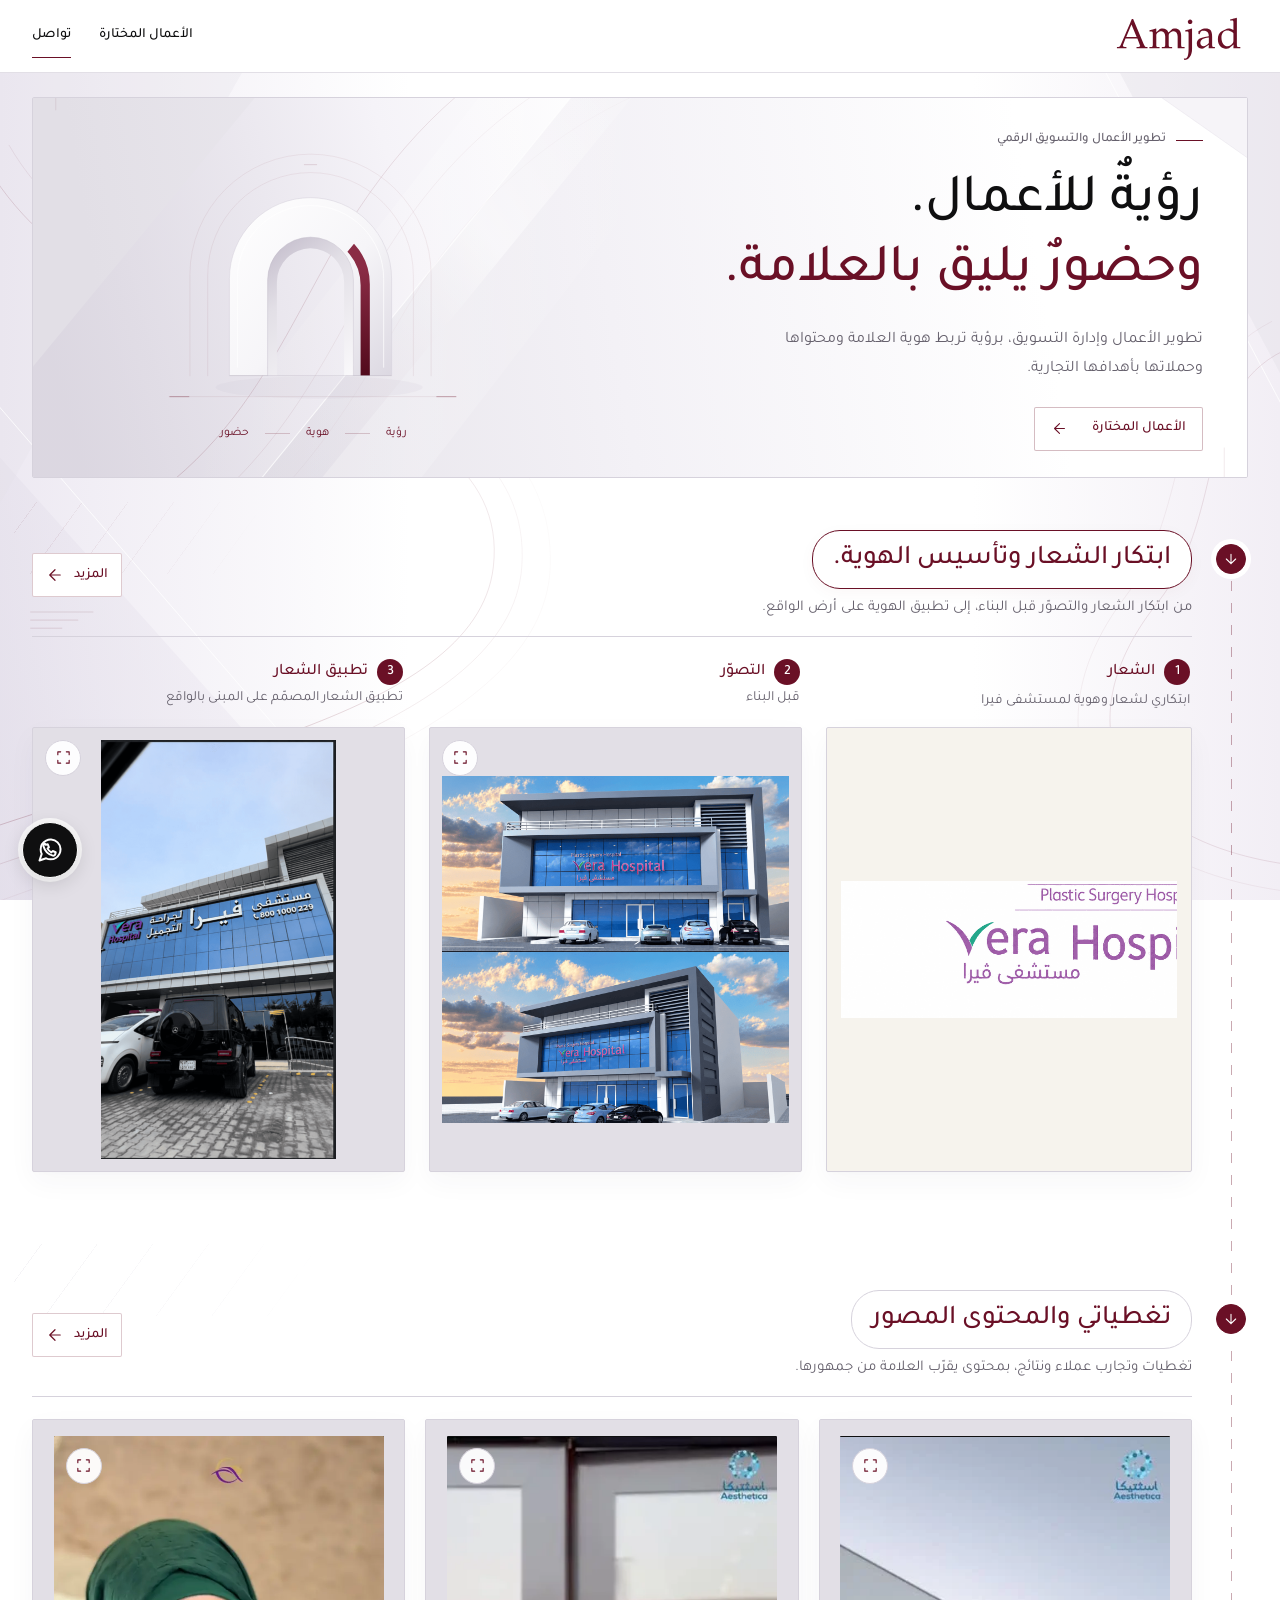
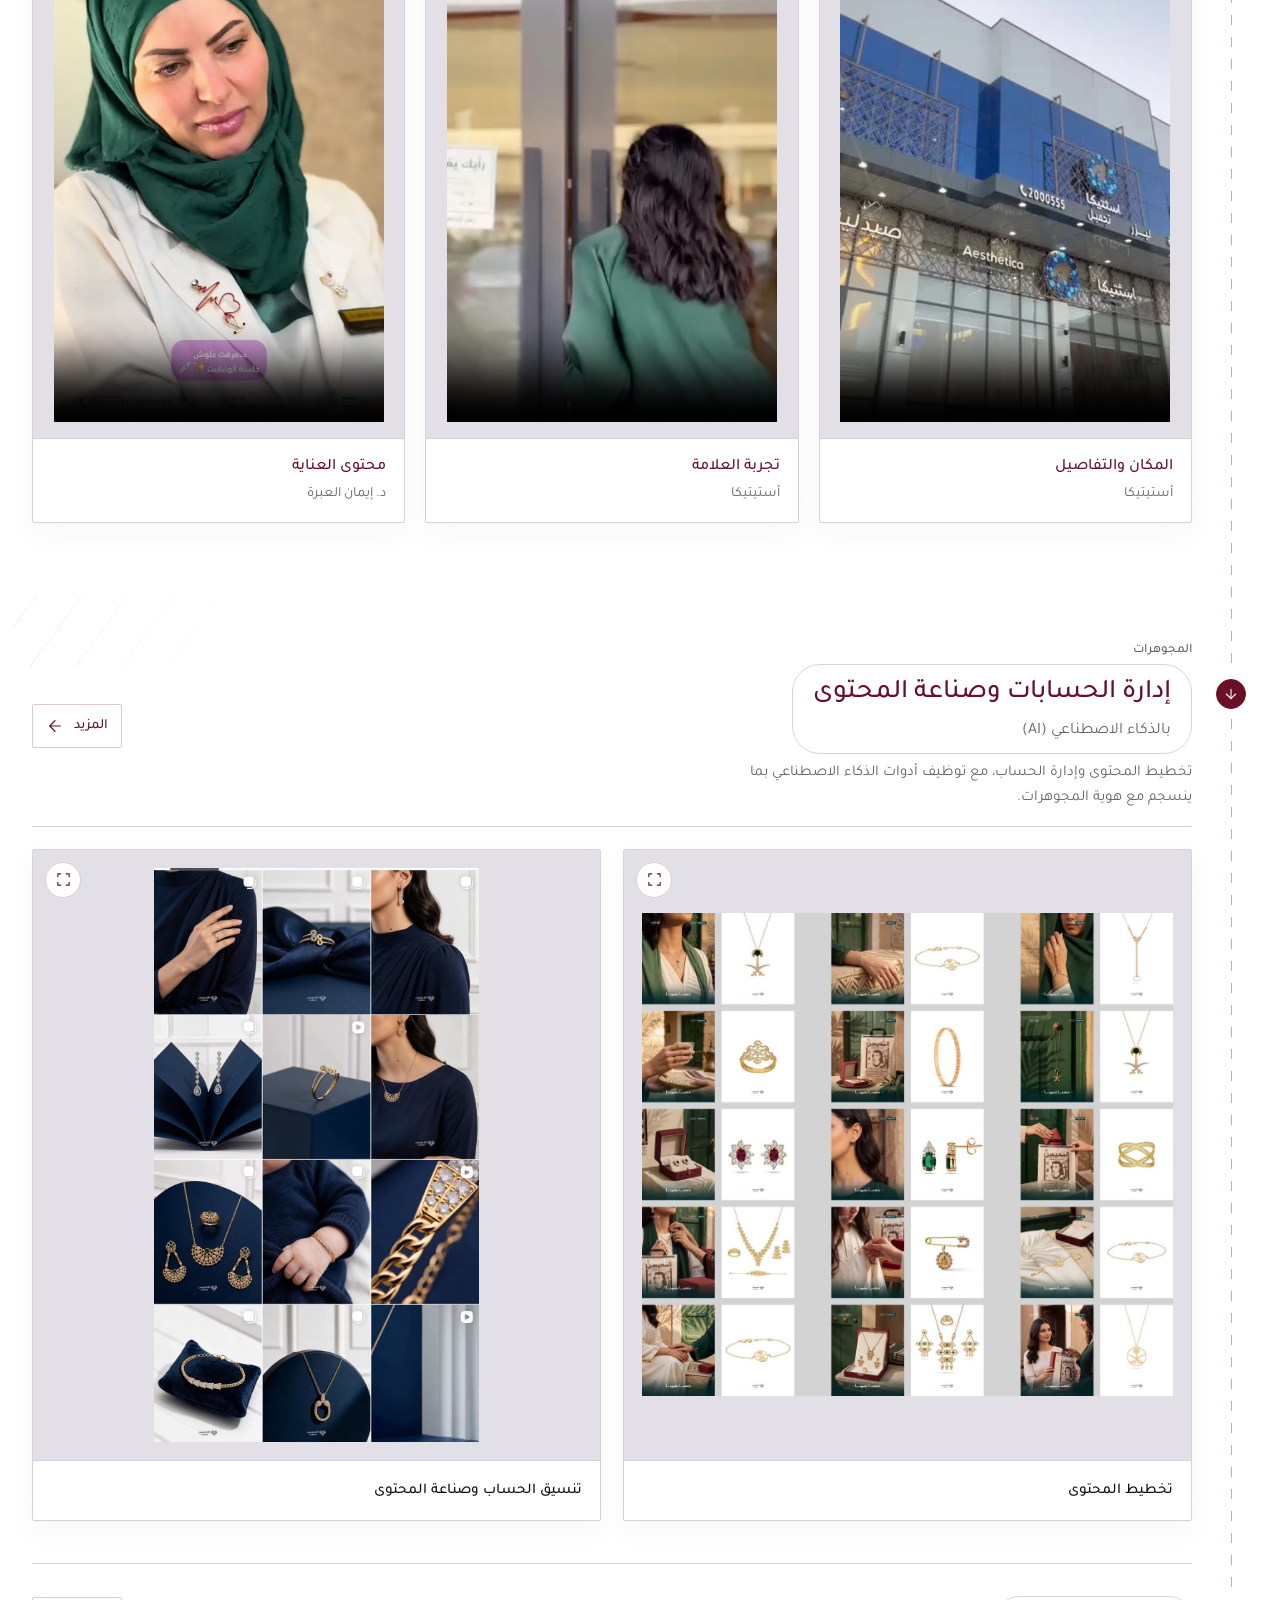
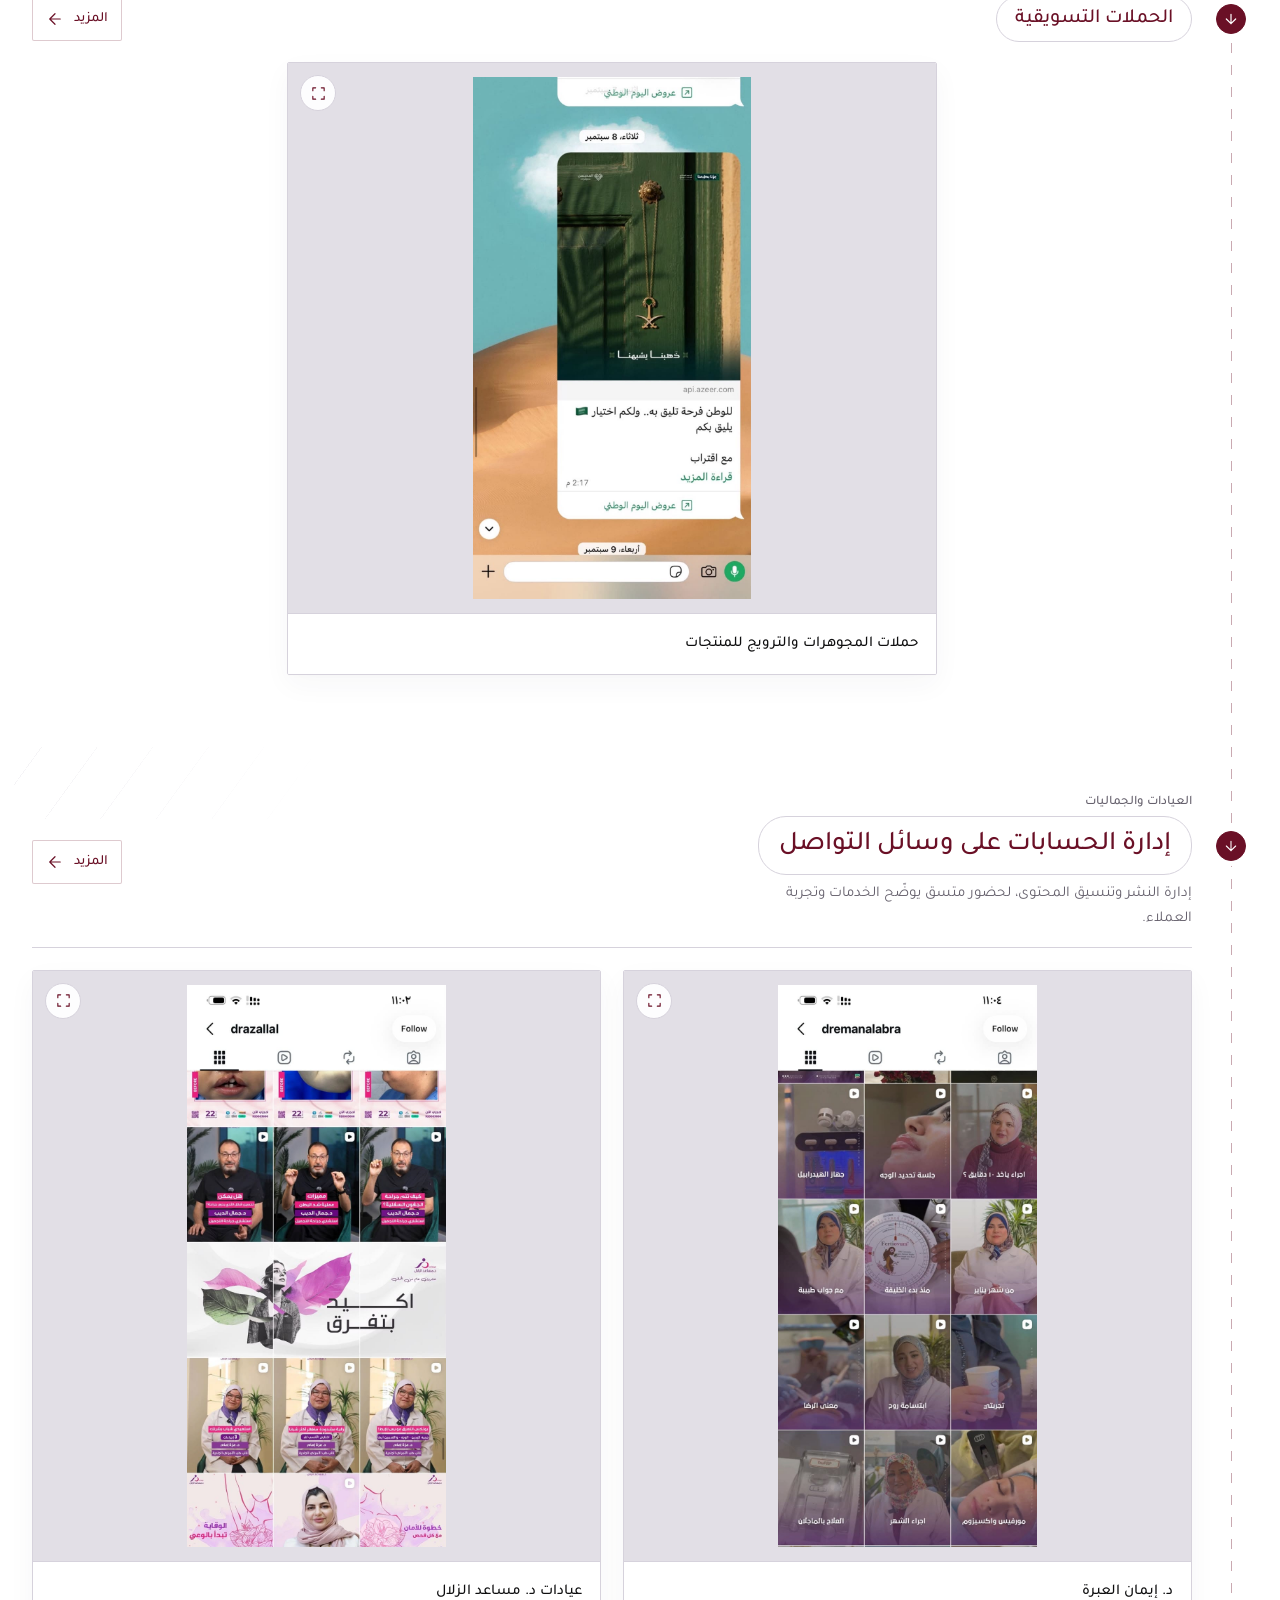
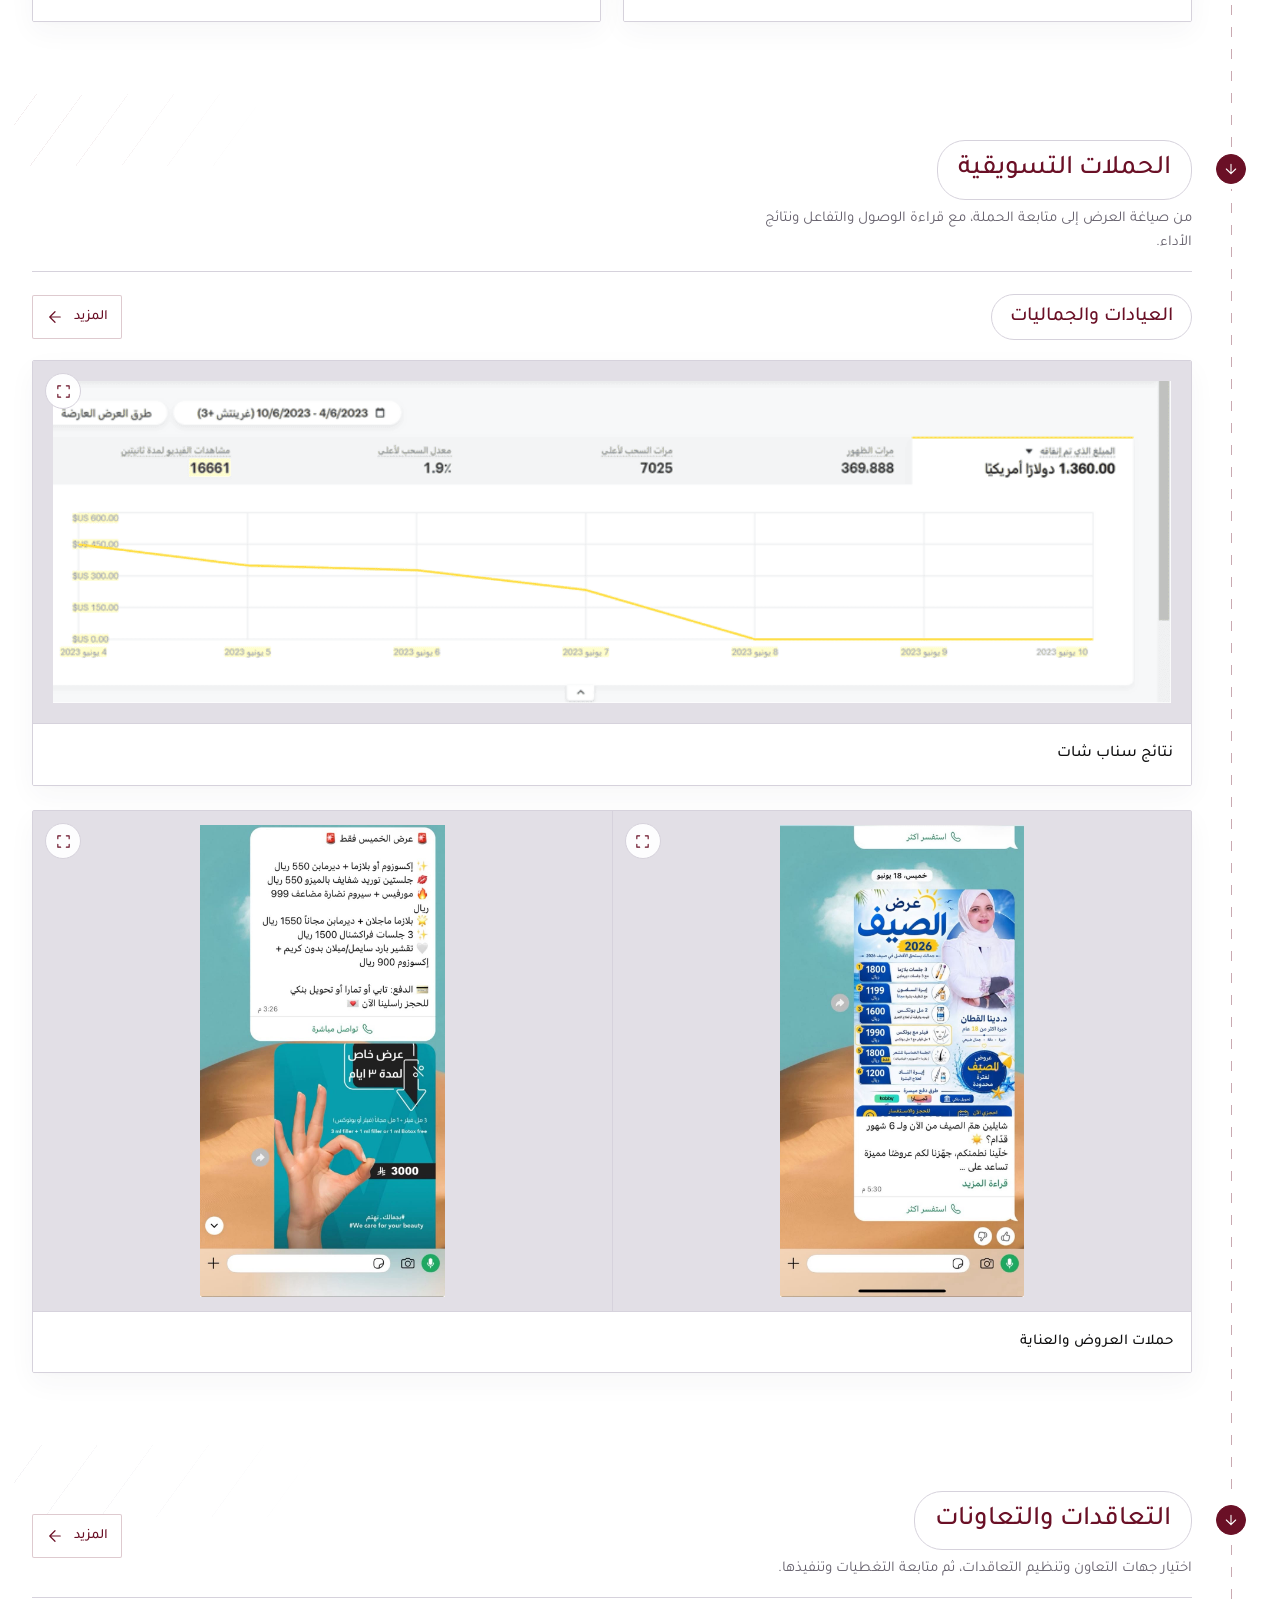
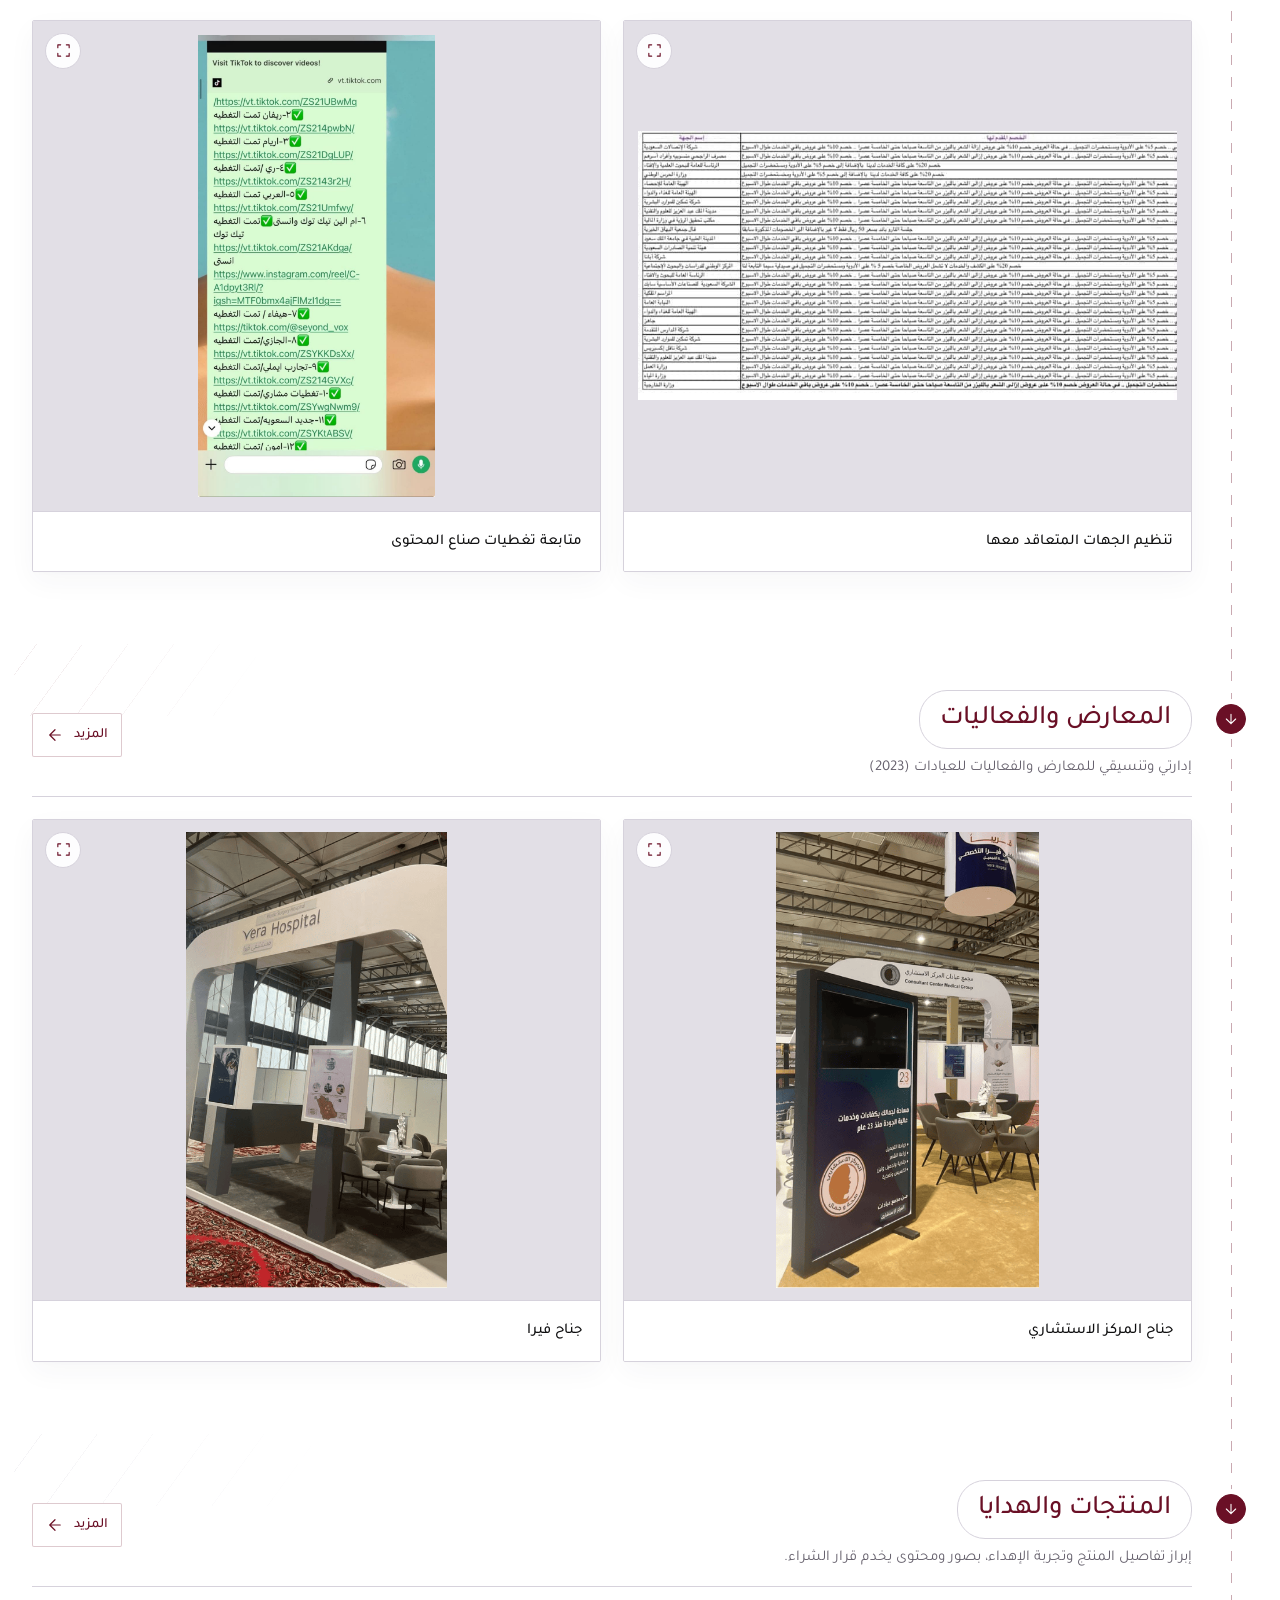
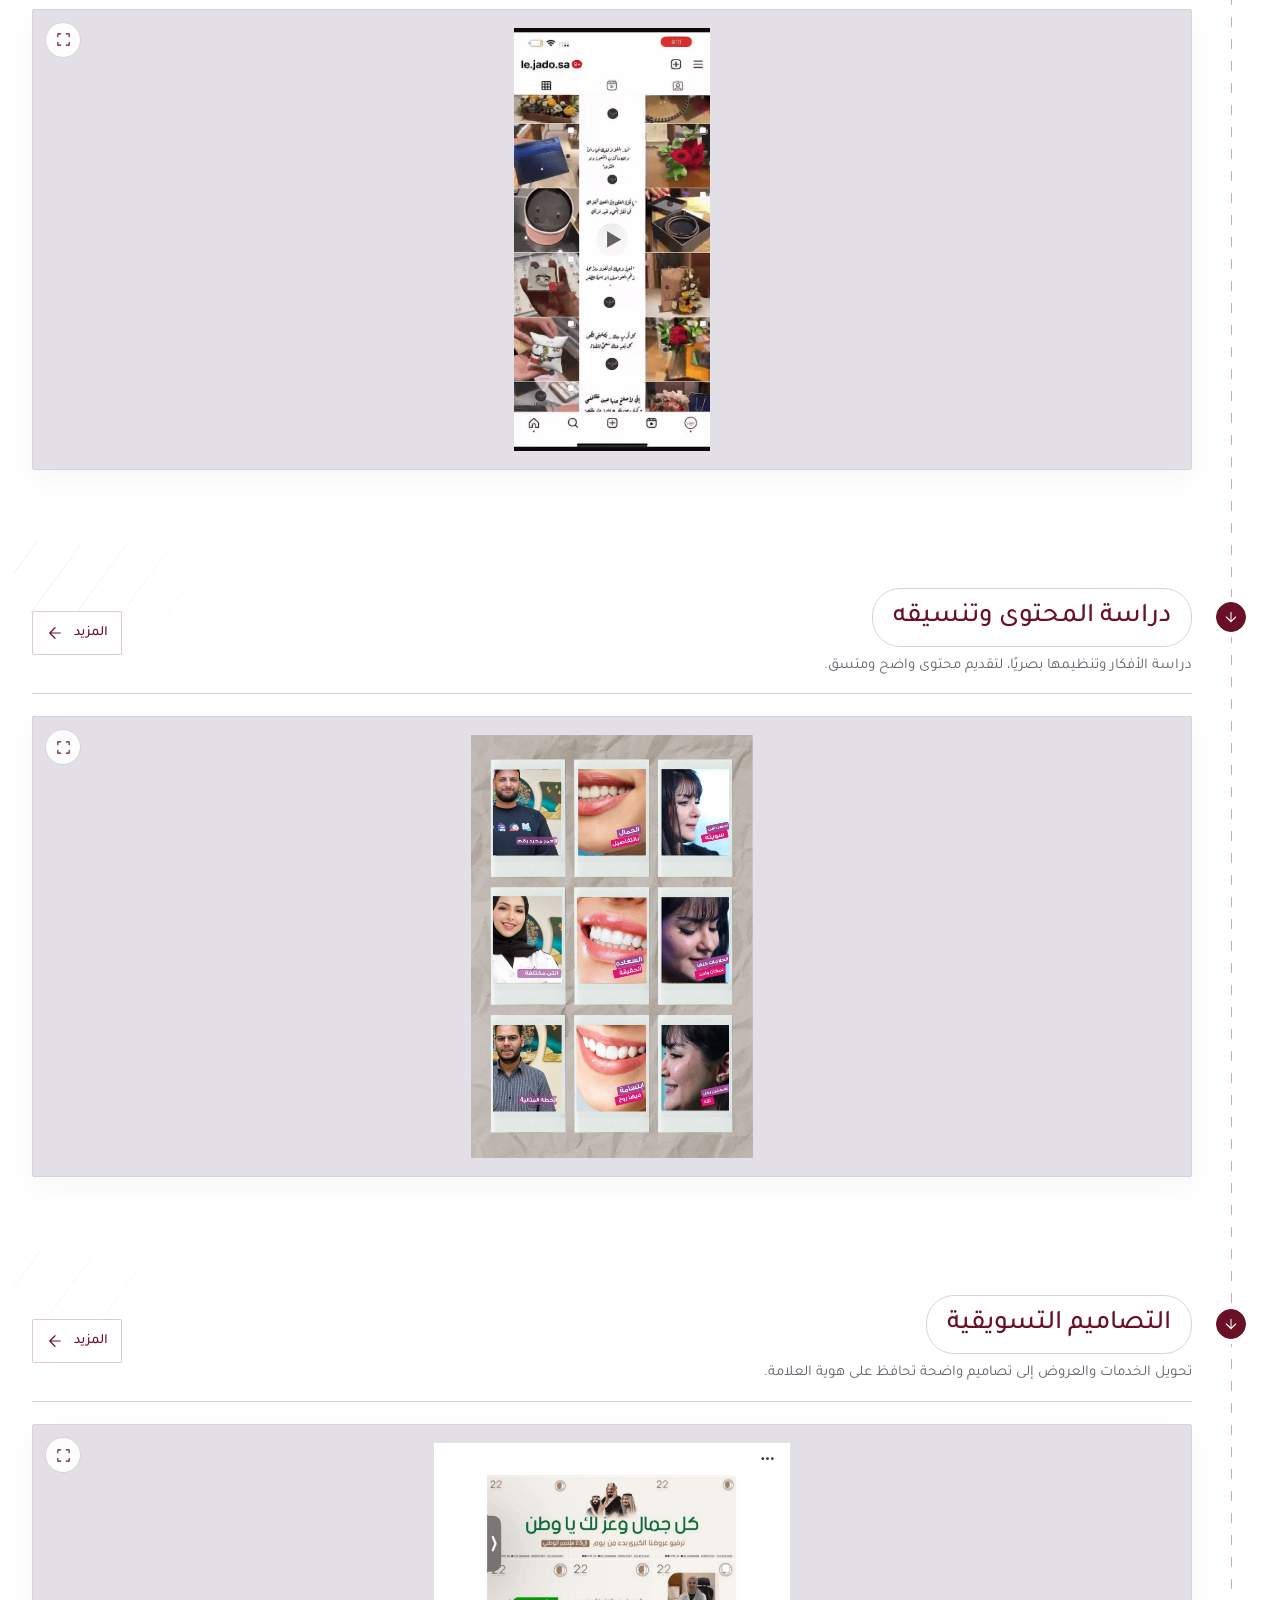
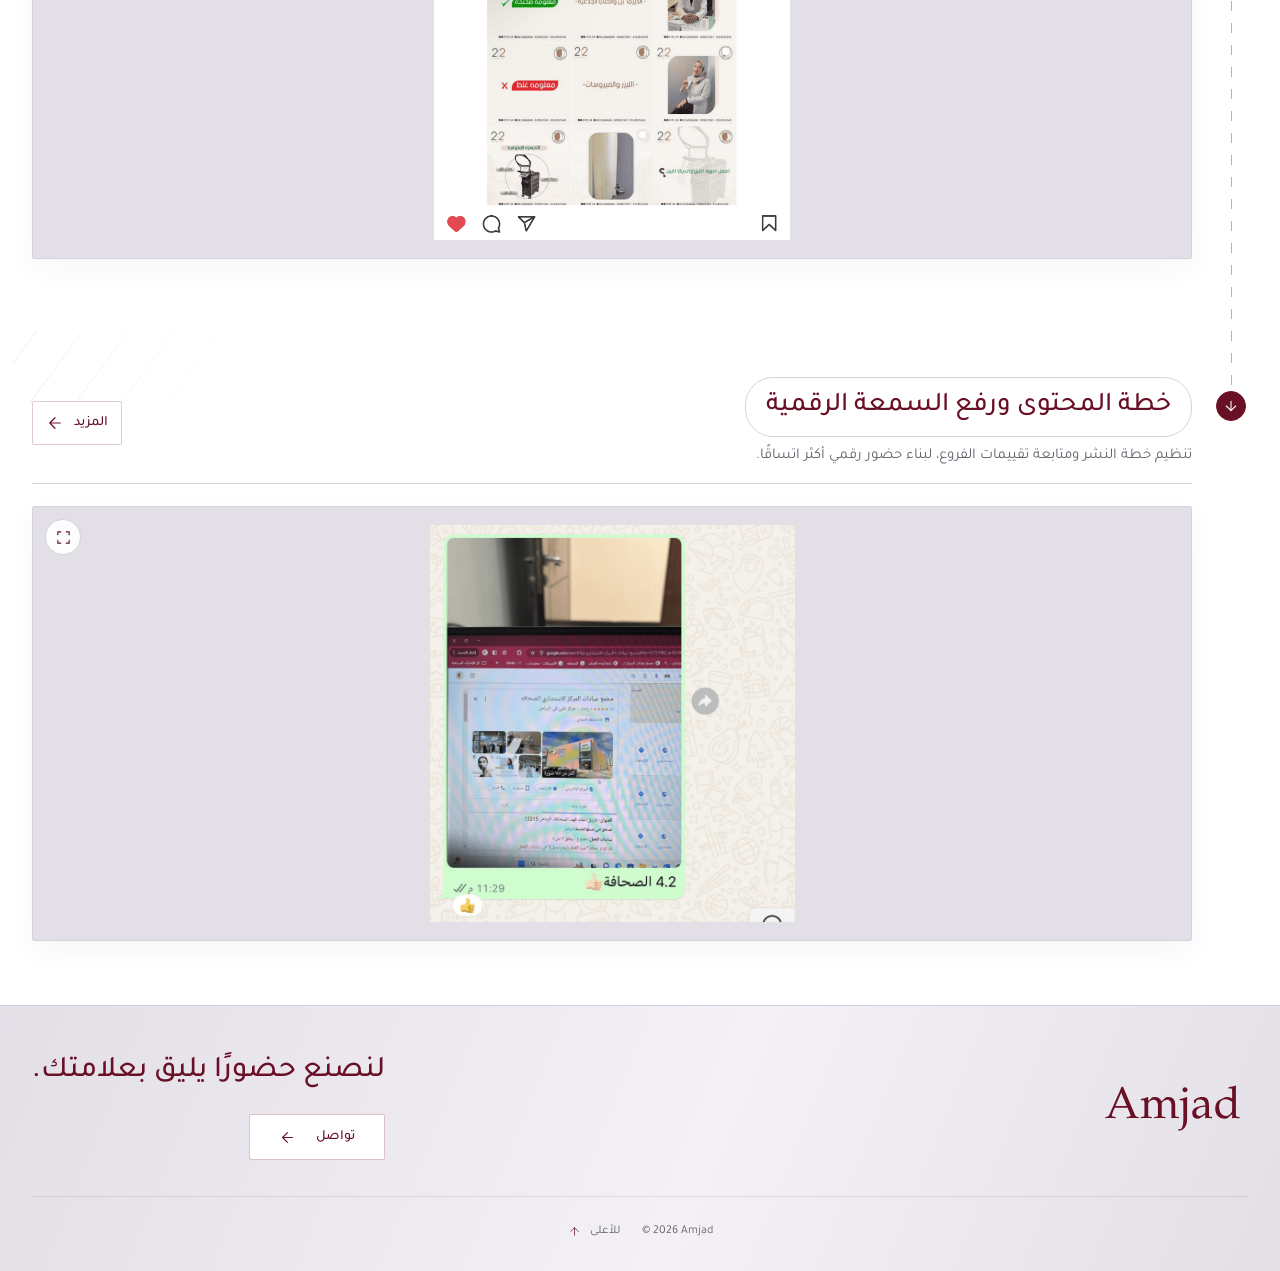
<file: Amjad.html>
<!doctype html>
<html lang="ar" dir="rtl">
<head>
<meta charset="utf-8">
<meta name="viewport" content="width=device-width, initial-scale=1, viewport-fit=cover">
<meta name="theme-color" content="#ffffff" media="(max-width: 780px)">
<meta name="theme-color" content="#6a1026">
<meta name="description" content="Amjad — الأعمال المختارة في تطوير الأعمال وإدارة التسويق والهوية والمحتوى والحملات والشراكات."><title>Amjad | الأعمال المختارة</title>
<link rel="icon" type="image/svg+xml" href="amjad-mark.svg">
<style>
@font-face {
  font-family: Tajawal;
  src: url('Tajawal-Regular.ttf') format('truetype');
  font-weight: 400;
  font-display: swap
}

@font-face {
  font-family: Tajawal;
  src: url('Tajawal-Medium.ttf') format('truetype');
  font-weight: 500;
  font-display: swap
}

@font-face {
  font-family: Tajawal;
  src: url('Tajawal-Bold.ttf') format('truetype');
  font-weight: 700;
  font-display: swap
}

:root {
  --paper: #fff;
  --surface: #fff;
  --hero-gray: #f8f7fa;
  --footer-gray: #e2dfe6;
  --ink: #0f0f10;
  --plum: #6a1026;
  --muted: #66616d;
  --line: #d6d2dc;
  --soft: #e2dfe6;
  --warm: #f6f3ed;
  --accent: #6a1026;
  --cream: #fff;
  --gold: #6a1026;
  --wrap: 1320px;
  --section-gap: 118px
}

* {
  box-sizing: border-box
}

html {
  scroll-behavior: smooth;
  scroll-padding-top: 28px
}

body {
  position: relative;
  isolation: isolate;
  margin: 0;
  padding-inline: env(safe-area-inset-right,0px) env(safe-area-inset-left,0px);
  background: var(--paper);
  color: var(--ink);
  font-family: Tajawal,Arial,sans-serif;
  font-size: 16px;
  line-height: 1.65;
  -webkit-font-smoothing: antialiased
}

h1,h2,p,figure {
  margin: 0
}

button,a {
  font: inherit;
  color: inherit;
  -webkit-tap-highlight-color: transparent
}

a {
  text-decoration: none
}

button {
  border: 0;
  cursor: pointer
}

img,video {
  display: block;
  max-width: 100%
}

svg {
  display: block;
  width: 22px;
  height: 22px;
  flex: none
}

button:focus-visible,a:focus-visible {
  outline: 3px solid var(--accent);
  outline-offset: 5px
}

.wrap {
  width: min(var(--wrap),calc(100% - 64px));
  margin-inline: auto
}

.skip-link {
  position: fixed;
  top: -100px;
  right: 20px;
  z-index: 10;
  padding: 10px 20px;
  background: var(--plum);
  color: white
}

.skip-link:focus {
  top: 12px
}

/* A white masthead gives the wordmark room without a red top strip. */
.site-header {
  background: var(--paper);
  color: var(--ink);
  border-bottom: 1px solid #e2dfe6;
  box-shadow: none
}

.header-inner {
  min-height: 72px;
  display: flex;
  align-items: center;
  justify-content: space-between;
  gap: 24px;
  direction: rtl
}

.site-header .amjad-brand {
  flex: none
}

.site-header nav {
  direction: rtl
}

.amjad-brand {
  display: inline-flex;
  align-items: center;
  direction: ltr;
  padding-block: 4px;
  flex: none
}

.brand-wordmark {
  display: block;
  width: 136px;
  height: auto
}

.site-header nav {
  display: flex;
  align-items: center;
  gap: 28px;
  font-size: 14px;
  font-weight: 500
}

.site-header nav a {
  padding-block: 10px;
  transition: color .18s
}

.site-header nav a:hover {
  color: var(--muted)
}

.nav-contact {
  border-bottom: 1px solid var(--accent)
}

/* A full-page composition continues behind every project, beyond the cover. */
.page-ambience {
  position: fixed;
  inset: 0;
  z-index: -1;
  overflow: hidden;
  pointer-events: none;
  background: #fff
}

.ambient-scene {
  display: block;
  width: 100%;
  height: 100%
}

.ambient-scene path,.ambient-scene circle {
  vector-effect: non-scaling-stroke
}

@keyframes sculpture-drift {
  to {
    transform: translateY(-5px)
  }

}

/* An editorial cover: expertise on the right, a bespoke pearl form on the left. */
.hero {
  position: relative;
  isolation: isolate;
  overflow: hidden;
  margin-top: 24px;
  margin-bottom: 52px;
  padding: 0;
  border: 1px solid var(--line);
  border-radius: 2px;
  background: linear-gradient(110deg,#e2dfe6 0%,#f7f6f9 38%,#fff 70%);
  color: var(--ink);
  direction: rtl
}

.hero-layout {
  position: relative;
  z-index: 1;
  display: grid;
  grid-template-columns: minmax(0,1.2fr) minmax(0,.9fr);
  align-items: center;
  gap: 24px;
  min-height: 350px;
  padding: 32px 44px 26px
}

.hero-backdrop {
  position: absolute;
  inset: 0;
  z-index: 0;
  overflow: hidden;
  pointer-events: none
}

.hero-background-art {
  display: block;
  width: 100%;
  height: 100%
}

.hero-paper-contours {
  animation: paper-contour-drift 22s ease-in-out infinite alternate
}

.hero-background-light {
  animation: paper-light-drift 18s ease-in-out infinite alternate
}

@keyframes paper-contour-drift {
  to {
    transform: translate(7px,-4px)
  }
}

@keyframes paper-light-drift {
  to {
    transform: translateX(18px);
    opacity: .48
  }
}

.hero-copy {
  position: relative;
  z-index: 2;
  max-width: 650px;
  min-width: 0;
  text-align: right
}

.hero-eyebrow {
  display: flex;
  align-items: center;
  gap: 10px;
  margin-bottom: 17px;
  color: var(--muted);
  font-size: 13px;
  font-weight: 500;
  line-height: 1.6
}

.hero-eyebrow::before {
  content: '';
  width: 27px;
  height: 1px;
  flex: none;
  background: var(--plum)
}

.hero h1 {
  min-width: 0;
  font-size: clamp(36px,4.2vw,58px);
  font-weight: 500;
  line-height: 1.3;
  letter-spacing: 0;
  color: var(--ink);
  text-wrap: balance
}

.hero h1>span {
  display: block;
  color: var(--plum)
}

.hero-role {
  max-width: 49ch;
  margin-top: 18px;
  font-size: 16px;
  font-weight: 400;
  line-height: 1.85;
  color: var(--muted)
}

.hero-cta {
  display: inline-flex;
  align-items: center;
  justify-content: center;
  gap: 24px;
  min-height: 44px;
  margin-top: 22px;
  padding: 9px 16px;
  border: 1px solid #6a102647;
  border-radius: 2px;
  background: #fff;
  color: var(--plum);
  font-size: 14px;
  font-weight: 500;
  line-height: 1.4;
  transition: background .2s,color .2s,border-color .2s
}

.hero-cta svg {
  width: 17px;
  height: 17px;
  transition: transform .2s
}

.hero-cta:hover {
  background: var(--plum);
  border-color: var(--plum);
  color: #fff
}

.hero-cta:hover svg {
  transform: translateX(-3px)
}

.hero-art {
  position: relative;
  z-index: 1;
  min-width: 0;
  height: 310px;
  pointer-events: none
}

.hero-sculpture {
  width: 100%;
  height: calc(100% - 20px);
  overflow: visible
}

.sculpture-form {
  animation: sculpture-drift 12s ease-in-out infinite alternate
}

.hero-art-caption {
  display: flex;
  align-items: center;
  justify-content: center;
  gap: 16px;
  color: var(--plum);
  font-size: 12px;
  line-height: 1.4
}

.hero-art-caption i {
  width: 25px;
  height: 1px;
  background: #6a102633
}

/* Spaced dashes guide the eye between the section arrows. */
.work-section {
  position: relative;
  padding-inline-start: 56px;
  padding-inline-end: 0
}

.project-section {
  position: relative;
  margin-top: var(--section-gap);
  min-width: 0;
  scroll-margin-top: 28px
}

/* Etched corner details sit in the existing gaps between projects. */
.project-section::before {
  content: '';
  position: absolute;
  z-index: -1;
  top: -46px;
  left: -18px;
  width: min(280px,38%);
  height: 72px;
  background: repeating-linear-gradient(126deg,transparent 0 18px,#6a102626 18px 18.7px,transparent 18.7px 37px);
  -webkit-mask-image: linear-gradient(90deg,#000,transparent 90%);
  mask-image: linear-gradient(90deg,#000,transparent 90%);
  opacity: .55;
  pointer-events: none
}

.project-section:nth-child(even)::before {
  width: min(340px,42%);
  background: repeating-linear-gradient(126deg,transparent 0 22px,#9c91aa30 22px 22.7px,transparent 22.7px 45px)
}

.vera-project::before {
  top: -28px
}

.vera-project {
  margin-top: 0
}

.section-flow {
  position: absolute;
  left: auto;
  right: -61px;
  top: 7px;
  z-index: 2;
  display: grid;
  place-items: center;
  width: 44px;
  height: 44px;
  border: 0;
  background: transparent;
  color: #fff;
  transition: color .18s
}

.section-flow.with-sector {
  top: 31px
}

.section-flow svg {
  position: relative;
  z-index: 1;
  width: 16px;
  height: 16px;
  transition: transform .2s
}

.section-flow:hover {
  color: #fff
}

.project-heading {
  display: flex;
  align-items: center;
  justify-content: space-between;
  gap: 26px;
  margin-bottom: 22px;
  min-height: 44px;
  padding-bottom: 15px;
  border-bottom: 1px solid var(--line)
}

.project-heading h2 {
  display: inline-block;
  max-width: 100%;
  padding: 9px 20px;
  border: 1px solid var(--line);
  border-radius: 28px;
  background: #fff;
  font-size: 27px;
  font-weight: 500;
  line-height: 1.45;
  color: var(--plum);
  min-width: 0
}

#vera .project-heading h2 {
  background: var(--paper);
  border-color: var(--plum);
  color: var(--plum);
  box-shadow: 0 4px 16px #6a102609
}

.more-link {
  display: inline-flex;
  align-items: center;
  justify-content: center;
  gap: 10px;
  min-width: 84px;
  min-height: 44px;
  padding: 8px 13px;
  border: 1px solid #6a102638;
  border-radius: 2px;
  background: #fff;
  color: var(--plum);
  font-size: 14px;
  font-weight: 500;
  line-height: 1.3;
  white-space: nowrap;
  flex: none;
  transition: background .18s,color .18s,border-color .18s
}

.more-link span {
  color: inherit
}

.more-link svg {
  width: 18px;
  height: 18px;
  padding: 0;
  border: 0;
  border-radius: 0;
  background: transparent;
  color: inherit
}

.more-link:hover {
  background: var(--plum);
  border-color: var(--plum);
  color: var(--cream)
}

.media-card {
  min-width: 0;
  padding: 0;
  border: 0;
  border-radius: 0;
  background: transparent
}

.media-frame {
  position: relative;
  display: block;
  width: 100%;
  padding: 0;
  overflow: hidden;
  border: 1px solid var(--line);
  border-radius: 2px;
  background: var(--soft)
}

.media-frame img {
  width: 100%;
  height: 100%;
  object-fit: contain
}

.media-expand {
  position: absolute;
  top: 12px;
  left: 12px;
  display: grid;
  place-items: center;
  width: 36px;
  height: 36px;
  padding: 0;
  border: 1px solid var(--line);
  border-radius: 50%;
  background: #fffffff2;
  color: var(--plum);
  z-index: 1;
  transition: background .18s,color .18s
}

.media-expand svg {
  width: 17px;
  height: 17px
}

.media-frame:hover .media-expand,.media-expand:hover {
  background: var(--plum);
  color: var(--paper)
}

.media-card figcaption {
  font-size: 16px;
  font-weight: 500;
  line-height: 1.6;
  padding: 16px 2px 0;
  color: var(--ink)
}

.pair-grid {
  display: grid;
  grid-template-columns: repeat(2,minmax(0,1fr));
  gap: 22px
}

.planning-preview .media-frame {
  height: 610px;
  padding: 18px;
  background: var(--soft)
}

/* One portfolio, organized by the work performed. */
.commerce-grid .media-frame {
  height: 490px;
  padding: 14px;
  background: var(--soft)
}

.contract-register .media-frame {
  display: flex;
  align-items: center;
  justify-content: center
}

.document-crop {
  position: relative;
  display: block;
  width: 100%;
  aspect-ratio: 2/1;
  overflow: hidden
}

.document-crop img {
  position: absolute;
  top: 0;
  left: 0;
  height: auto;
  width: 100%;
  max-width: none;
  transform: translateY(-13%)
}

#results .commerce-grid {
  margin-top: 28px
}

/* Separate industry examples and galleries within each kind of work. */
.work-section::before {
  content: '';
  position: absolute;
  right: 16.5px;
  top: var(--rail-top,32px);
  bottom: var(--rail-bottom,220px);
  width: 1px;
  background: repeating-linear-gradient(to bottom,#6a10265c 0 10px,transparent 10px 22px);
  pointer-events: none
}

.section-flow::before {
  content: '';
  position: absolute;
  inset: 7px;
  border: 1px solid var(--plum);
  border-radius: 50%;
  background: var(--plum);
  box-shadow: 0 0 0 5px var(--paper);
  transition: background .18s,border-color .18s
}

.section-flow:hover::before {
  background: #4c0b1a;
  border-color: #4c0b1a
}

.heading-copy {
  position: relative;
  min-width: 0
}

.section-description {
  max-width: 57ch;
  margin-top: 7px;
  font-size: 15px;
  font-weight: 400;
  line-height: 1.65;
  color: var(--muted)
}

.sector-label {
  font-size: 13px;
  font-weight: 500;
  line-height: 1.6;
  color: var(--muted);
  margin-bottom: 3px
}

.sector-group {
  min-width: 0
}

.sector-group+.sector-group {
  margin-top: 36px;
  padding-top: 30px;
  border-top: 1px solid var(--line)
}

.sector-heading {
  position: relative;
  display: flex;
  align-items: center;
  justify-content: space-between;
  gap: 24px;
  margin-bottom: 20px
}

.sector-heading .subsection-flow {
  top: 50%;
  transform: translateY(-50%)
}

.sector-heading h3 {
  display: inline-block;
  margin: 0;
  min-width: 0;
  padding: 7px 18px;
  border: 1px solid var(--line);
  border-radius: 999px;
  background: #fff;
  font-size: 20px;
  font-weight: 500;
  line-height: 1.5;
  color: var(--plum)
}

.sector-group .snap-report {
  margin-bottom: 24px
}

/* Shared artboards merge related previews without flattening their originals. */
.merged-media-grid {
  display: grid;
  grid-template-columns: repeat(2,minmax(0,1fr));
  gap: 28px;
  padding: 0;
  background: transparent
}

.merged-media-grid .media-frame {
  height: 500px;
  padding: 14px;
  border: 1px solid var(--line);
  border-radius: 2px;
  background: var(--soft)
}

.merged-card figcaption {
  text-align: center
}

.heading-note {
  display: block;
  margin-top: 4px;
  font-size: 16px;
  font-weight: 400;
  line-height: 1.65;
  color: var(--muted)
}

.account-content-campaigns {
  margin-top: 42px;
  padding-top: 32px;
  border-top: 1px solid var(--line)
}

.campaign-preview {
  width: min(650px,100%);
  margin-inline: auto
}

.campaign-preview .media-frame {
  height: 550px;
  padding: 14px;
  background: var(--soft)
}

.campaign-preview figcaption {
  text-align: center
}

.caption-card {
  overflow: hidden;
  border: 1px solid var(--line);
  border-radius: 2px;
  background: #fff;
  box-shadow: 0 2px 3px #0f0f1003,0 10px 28px #3e32450a
}

.caption-card>.media-frame,.caption-card.snap-report>button {
  border: 0;
  border-radius: 0
}

.caption-card>figcaption,.caption-card.snap-report>figcaption {
  min-height: 60px;
  margin: 0;
  padding: 17px 18px;
  background: #fff;
  border-top: 1px solid var(--line);
  color: var(--ink);
  font-size: 15px;
  font-weight: 500;
  line-height: 1.7;
  text-align: right
}

.caption-card.merged-card .merged-media-grid {
  gap: 1px;
  background: var(--line)
}

.caption-card.merged-card .media-frame {
  border: 0;
  border-radius: 0
}

.caption-card.snap-report figcaption span:first-child {
  color: var(--ink)
}

/* Three equal artboards show Vera's identity journey without hidden stages. */
.title-dot {
  color: var(--accent)
}

.vera-journey {
  display: grid;
  grid-template-columns: minmax(230px,.95fr) minmax(0,2fr);
  gap: 24px;
  min-width: 0
}

.vera-stage {
  position: relative;
  min-width: 0;
  display: flex;
  flex-direction: column
}

.vera-stage.media-card {
  padding: 0;
  border: 0;
  border-radius: 0;
  background: transparent
}

.vera-stage figcaption {
  display: flex;
  flex: 1;
  flex-direction: column;
  justify-content: flex-start;
  min-height: 68px;
  padding: 0 2px 14px;
  font-size: 16px;
  font-weight: 500;
  line-height: 1.5;
  color: var(--plum)
}

.vera-stage .media-frame,.vera-logo-board {
  flex: none
}

.vera-stage figcaption strong {
  font-weight: 500
}

.vera-credit {
  font-size: 15px;
  color: var(--muted);
  font-weight: 400;
  margin-top: 2px
}

.vera-logo-board {
  display: flex;
  align-items: center;
  justify-content: center;
  height: 445px;
  padding: 14px;
  border: 1px solid var(--line);
  border-radius: 2px;
  background: var(--warm)
}

.vera-logo {
  display: flex;
  align-items: center;
  justify-content: center;
  width: 100%;
  aspect-ratio: 2.45;
  padding: 0;
  overflow: hidden;
  border: 0;
  border-radius: 0;
  background: #fff
}

.vera-logo img {
  width: 146%;
  height: auto;
  max-width: none;
  flex: none
}

.vera-visual {
  display: grid;
  grid-template-columns: repeat(2,minmax(0,1fr));
  gap: 24px;
  min-width: 0
}

.vera-preview .media-frame {
  height: 445px;
  border: 1px solid var(--line);
  border-radius: 2px;
  background: var(--soft);
  padding: 12px
}

.vera-phase-name {
  display: flex;
  align-items: flex-start;
  min-height: 26px;
  gap: 9px
}

.vera-phase-name>:not(.vera-stage-number) {
  line-height: 26px
}

.vera-stage-number {
  display: grid;
  place-items: center;
  flex: none;
  width: 26px;
  height: 26px;
  border-radius: 50%;
  background: var(--plum);
  color: #fff;
  font-size: 14px;
  font-weight: 500;
  line-height: 1
}

.vera-stage-note {
  font-size: 14px;
  line-height: 1.5;
  color: var(--muted);
  font-weight: 400;
  margin-top: 3px
}

.vera-logo-note {
  max-width: 32ch;
  line-height: 1.6;
  margin-top: 5px
}

/* The three films use the same clean frame and caption hierarchy. */
.video-grid {
  display: grid;
  grid-template-columns: repeat(3,minmax(0,1fr));
  gap: 20px
}

.video-card {
  min-width: 0;
  padding: 0;
  overflow: hidden;
  border: 1px solid var(--line);
  border-radius: 2px;
  background: var(--soft)
}

.video-board {
  min-width: 0;
  padding: 16px;
  background: var(--soft)
}

.video-frame {
  position: relative;
  width: min(100%,330px);
  margin-inline: auto;
  aspect-ratio: 9/16;
  overflow: hidden;
  border-radius: 1px;
  background: #0f0f10
}

.video-frame video {
  width: 100%;
  height: 100%;
  object-fit: contain;
  background: #0f0f10
}

.video-card figcaption {
  display: flex;
  flex-direction: column;
  gap: 4px;
  min-height: 80px;
  padding: 16px 18px;
  background: #fff;
  border-top: 1px solid var(--line);
  line-height: 1.55
}

.video-topic {
  font-size: 16px;
  font-weight: 500;
  color: var(--plum)
}

.video-client {
  font-size: 14px;
  color: var(--muted)
}

.account-grid .media-frame {
  height: 590px;
  padding: 14px;
  background: var(--soft)
}

.event-grid .media-frame {
  aspect-ratio: 1.18;
  padding: 12px;
  background: var(--soft)
}

.snap-report>button {
  position: relative;
  display: block;
  width: 100%;
  padding: 20px;
  border: 1px solid var(--line);
  border-radius: 2px;
  background: var(--soft);
  overflow: hidden
}

.snap-report img {
  width: 100%;
  height: auto
}

.snap-report figcaption {
  display: flex;
  align-items: center;
  justify-content: space-between;
  gap: 16px;
  padding: 14px 2px 0;
  font-size: 14px;
  color: var(--muted)
}

.snap-report figcaption span:first-child {
  font-size: 16px;
  font-weight: 500;
  color: var(--plum)
}

/* Full-width title rows prevent narrow, vertical headings on laptops. */
.single-project {
  display: block
}

.single-project .project-heading {
  flex-direction: row;
  align-items: center;
  justify-content: space-between;
  gap: 26px;
  margin-bottom: 22px;
  padding-block: 0;
  padding-bottom: 15px;
  border-bottom: 1px solid var(--line)
}

.single-project .heading-copy {
  flex: 1
}

.single-project .project-heading h2 {
  font-size: 27px;
  line-height: 1.45;
  max-width: 100%;
  width: auto
}

.single-preview {
  width: 100%;
  margin-inline: auto
}

.single-preview .media-frame {
  height: clamp(380px,34vw,520px);
  padding: 18px;
  background: var(--soft)
}

.portrait-preview {
  width: 100%
}

.portrait-preview .media-frame {
  height: clamp(400px,36vw,540px)
}

#planning-reputation .single-preview .media-frame {
  height: clamp(380px,34vw,520px);
  aspect-ratio: auto
}

/* Pearl gray surfaces balance charcoal controls and velvet burgundy headings. */
.site-footer {
  position: relative;
  isolation: isolate;
  overflow: hidden;
  margin-top: 64px;
  padding-top: 44px;
  border-top: 1px solid var(--line);
  background: var(--footer-gray);
  color: var(--ink)
}

.site-footer::before {
  content: '';
  position: absolute;
  z-index: -1;
  inset: 0;
  background: linear-gradient(112deg,#e2dfe6,#f3f1f6 55%,#e2dfe6);
  pointer-events: none
}

.footer-inner {
  position: relative
}

.footer-main {
  display: flex;
  align-items: center;
  justify-content: space-between;
  gap: 40px;
  direction: rtl
}

.site-footer .brand-wordmark {
  width: 148px
}

.footer-invitation {
  min-width: 0;
  text-align: right
}

.footer-invitation h2 {
  margin: 0;
  font-size: 30px;
  font-weight: 500;
  line-height: 1.5;
  color: var(--plum)
}

.footer-contact {
  display: inline-flex;
  align-items: center;
  justify-content: center;
  gap: 20px;
  min-width: 136px;
  min-height: 46px;
  margin-top: 19px;
  padding: 10px 21px;
  border: 1px solid #6a102640;
  border-radius: 2px;
  background: #fff;
  color: var(--plum);
  font-size: 14px;
  font-weight: 500;
  direction: rtl;
  transition: background .2s
}

.footer-contact svg {
  width: 17px;
  height: 17px;
  transition: transform .2s
}

.footer-contact:hover {
  background: var(--plum);
  color: #fff
}

.footer-contact:hover svg {
  transform: translateX(-3px)
}

.footer-bottom {
  display: flex;
  align-items: center;
  justify-content: center;
  gap: 22px;
  margin-top: 36px;
  padding-block: 18px 24px;
  border-top: 1px solid #6a10261c;
  font-size: 12px;
  color: var(--muted)
}

.footer-top {
  display: inline-flex;
  align-items: center;
  gap: 9px;
  min-height: 32px;
  direction: rtl
}

.footer-top svg {
  width: 13px;
  height: 13px;
  color: var(--gold)
}

/* Native media viewer: arrows, keyboard navigation, and full images. */
dialog {
  padding: 0;
  border: 1px solid var(--line);
  border-radius: 4px;
  width: min(1000px,calc(100vw - 32px));
  max-height: calc(100dvh - 32px);
  background: var(--paper);
  color: var(--ink);
  overflow: auto
}

dialog::backdrop {
  background: #0f0f10d9;
  backdrop-filter: blur(4px)
}

.gallery-shell {
  padding: 24px 28px
}

.gallery-top {
  display: flex;
  align-items: center;
  justify-content: space-between;
  gap: 20px;
  padding-bottom: 16px
}

.gallery-top p {
  font-size: 13px;
  line-height: 1.6;
  color: var(--muted);
  margin-bottom: 4px
}

.gallery-top h2 {
  font-size: 26px;
  font-weight: 500;
  line-height: 1.45;
  color: var(--plum)
}

.gallery-close {
  display: grid;
  place-items: center;
  flex: none;
  width: 44px;
  height: 44px;
  border: 1px solid var(--line);
  border-radius: 50%;
  background: var(--soft)
}

.gallery-close svg {
  width: 22px;
  height: 22px
}

.gallery-stage {
  height: min(58dvh,620px);
  min-height: 160px;
  background: var(--soft);
  display: flex;
  align-items: center;
  justify-content: center;
  overflow: hidden;
  border-radius: 2px;
  touch-action: pan-y
}

.gallery-stage img,.gallery-stage video {
  width: 100%;
  height: 100%;
  object-fit: contain;
  max-height: 100%
}

.gallery-caption {
  display: flex;
  align-items: center;
  justify-content: space-between;
  gap: 20px;
  padding-block: 10px;
  min-height: 54px
}

.gallery-caption p {
  font-size: 15px;
  line-height: 1.6
}

.gallery-caption>span {
  font-size: 13px;
  color: var(--muted);
  white-space: nowrap
}

.gallery-controls {
  display: flex;
  align-items: center;
  gap: 14px
}

.gallery-arrow {
  display: grid;
  place-items: center;
  flex: none;
  width: 44px;
  height: 44px;
  border: 1px solid var(--plum);
  border-radius: 50%;
  background: var(--plum);
  color: #fff
}

.gallery-arrow svg {
  width: 22px;
  height: 22px
}

.gallery-arrow:hover:enabled {
  background: #4c0b1a;
  border-color: #4c0b1a;
  color: #fff
}

.gallery-arrow:disabled {
  opacity: .35;
  cursor: default
}

.gallery-thumbs {
  display: flex;
  align-items: center;
  justify-content: center;
  flex-wrap: wrap;
  flex: 1;
  min-width: 0;
  gap: 7px;
  padding: 4px 0
}

.gallery-thumbs button {
  position: relative;
  flex: none;
  width: 48px;
  height: 48px;
  padding: 0;
  border: 2px solid transparent;
  border-radius: 2px;
  background: var(--soft);
  overflow: hidden
}

.gallery-thumbs img {
  width: 100%;
  height: 100%;
  object-fit: cover
}

.gallery-thumbs button[aria-current=true] {
  border-color: var(--plum)
}

.thumb-video {
  position: absolute;
  bottom: 0;
  left: 0;
  background: #0f0f10df;
  color: white;
  padding: 0 3px;
  font-size: 11px
}

.media-error {
  padding: 24px;
  text-align: center
}

.media-error a {
  display: block;
  text-decoration: underline
}

body.gallery-open {
  overflow: hidden
}

.floating-whatsapp {
  position: fixed;
  left: calc(22px + env(safe-area-inset-left,0px));
  bottom: calc(22px + env(safe-area-inset-bottom,0px));
  z-index: 40;
  display: grid;
  place-items: center;
  width: 56px;
  height: 56px;
  padding: 0;
  border: 1px solid #fff;
  border-radius: 50%;
  background: var(--ink);
  color: #fff;
  box-shadow: 0 5px 20px #0f0f1026,0 0 0 4px #ffffffcc;
  transition: background .18s,box-shadow .18s
}

.floating-whatsapp svg {
  width: 28px;
  height: 28px
}

.floating-whatsapp:hover {
  background: var(--plum);
  box-shadow: 0 6px 22px #0f0f1033,0 0 0 4px #ffffffcc
}

body.gallery-open .floating-whatsapp {
  visibility: hidden
}

.video-card,.vera-logo-board,.media-card:not(.caption-card)>.media-frame {
  box-shadow: 0 2px 3px #0f0f1003,0 10px 28px #3e32450a
}

.caption-card:focus-within,.video-card:focus-within {
  border-color: var(--plum)
}

.project-heading h2,.sector-heading h3 {
  overflow-wrap: anywhere;
  text-wrap: pretty
}

.site-header nav a {
  display: inline-flex;
  align-items: center;
  min-height: 44px
}

@media(hover:hover) and (pointer:fine) {
  .video-card,.caption-card,.vera-logo-board,.media-card:not(.caption-card)>.media-frame {
    transition: border-color .24s,box-shadow .24s,transform .24s
  }

  .video-card:hover,.caption-card:hover,.vera-logo-board:hover,.media-card:not(.caption-card)>.media-frame:hover {
    border-color: #6a102645;
    box-shadow: 0 12px 30px #0f0f1010;
    transform: translateY(-2px)
  }

  .section-flow:hover svg {
    transform: translateY(2px)
  }

}

@media(max-width:1000px) {
  .hero-layout {
    padding: 28px 28px 24px;
    gap: 18px
  }

  .hero-art {
    height: 275px
  }

  .wrap {
    width: calc(100% - 40px)
  }

  .brand-wordmark {
    width: 132px
  }

  .header-inner {
    min-height: 68px
  }

  .project-heading h2 {
    font-size: 24px
  }

  .vera-journey {
    grid-template-columns: minmax(200px,.95fr) minmax(0,2fr);
    gap: 28px
  }

  .vera-visual {
    gap: 18px
  }

  .vera-logo-board,.vera-preview .media-frame {
    height: 390px
  }

  .vera-stage figcaption {
    font-size: 15px
  }

  .video-grid {
    gap: 18px
  }

  .video-board {
    padding: 10px
  }

  .video-topic {
    font-size: 16px
  }

  .account-grid .media-frame {
    height: 490px
  }

  .single-project .project-heading h2 {
    font-size: 24px
  }

}

@media(max-width:780px) {
  .site-header {
    border-top: 0;
    border-bottom-color: #e2dfe6;
    background: #fff;
    box-shadow: none
  }

  .nav-contact {
    border-bottom-color: #6a10264d
  }

  .floating-whatsapp {
    background: var(--plum);
    box-shadow: 0 5px 18px #6a102628,0 0 0 3px #ffffffeb
  }

  .floating-whatsapp:hover {
    background: var(--plum);
    box-shadow: 0 6px 20px #6a102635,0 0 0 3px #ffffffeb
  }

  .hero {
    margin-top: 16px;
    margin-bottom: 38px;
    padding: 0;
    background: linear-gradient(110deg,#ece9f0 0%,#faf9fb 45%,#fff 90%)
  }

  .hero-layout {
    grid-template-columns: minmax(0,1fr);
    min-height: 0;
    padding: 26px 24px;
    gap: 0
  }

  .hero-backdrop {
    opacity: .72
  }

  .hero-paper-contours,.hero-background-light {
    animation: none
  }

  .hero-copy {
    max-width: 560px
  }

  .hero h1 {
    font-size: clamp(32px,5.4vw,42px);
    color: var(--ink)
  }

  .hero-role {
    max-width: 48ch;
    font-size: 15px
  }

  .hero-art {
    position: absolute;
    left: -58px;
    top: 20px;
    width: 300px;
    height: 285px;
    opacity: .16
  }

  .hero-art-caption {
    display: none
  }

  .hero-sculpture {
    height: 100%
  }

  .sculpture-form {
    animation: none
  }

  .ambient-scene {
    opacity: .85
  }

  .project-section::before {
    top: -30px;
    left: -8px;
    width: 150px;
    height: 48px;
    opacity: .48
  }

  .project-section:nth-child(even)::before {
    width: 170px
  }

  .vera-project::before {
    top: -22px
  }

  .work-section {
    --flow-gutter: 46px;
    --flow-rail: 14px;
    padding-inline-start: var(--flow-gutter)
  }

  .work-section::before {
    display: block;
    right: calc(var(--flow-rail) - .5px);
    background: repeating-linear-gradient(to bottom,#6a102626 0 4px,transparent 4px 18px)
  }

  /* A separate rail leaves 20px between each visible circle and the heading. */
  .section-flow {
    display: grid;
    right: calc(var(--flow-rail) - var(--flow-gutter) - 22px);
    top: 0;
    bottom: auto
  }

  .section-flow.with-sector {
    top: 32px
  }

  .section-flow::before {
    inset: 10px;
    box-shadow: 0 0 0 5px var(--paper)
  }

  .section-flow svg {
    width: 12px;
    height: 12px
  }

  .sector-heading .subsection-flow {
    top: 50%;
    transform: translateY(-50%)
  }

  .planning-preview .media-frame {
    height: 500px;
    padding: 12px
  }

  .campaign-preview .media-frame {
    height: 480px
  }

  .merged-media-grid {
    gap: 18px;
    padding: 0
  }

  .merged-media-grid .media-frame {
    height: 390px;
    padding: 8px
  }

  .commerce-grid .media-frame {
    height: 400px
  }

  :root {
    --section-gap: 72px
  }

  .wrap {
    width: calc(100% - 32px)
  }

  .header-inner {
    min-height: 66px;
    flex-direction: row;
    align-items: center;
    justify-content: space-between;
    gap: 18px;
    padding-block: 12px
  }

  .brand-wordmark {
    width: 128px
  }

  .site-header nav {
    font-size: 14px;
    gap: 24px;
    justify-content: center;
    flex-wrap: wrap
  }

  .project-heading,.single-project .project-heading {
    position: relative;
    display: grid;
    grid-template-columns: minmax(0,1fr) auto;
    align-items: start;
    gap: 12px 10px;
    min-height: 0;
    margin-bottom: 22px;
    padding: 0 0 16px;
    border-bottom-color: #e2dfe6
  }

  /* Keep the title and action together, with the description across both columns. */
  .project-heading .heading-copy {
    display: contents;
    position: static
  }

  .project-heading h2,.single-project .project-heading h2 {
    grid-column: 1;
    grid-row: 1;
    justify-self: start;
    max-width: 100%;
    padding: 7px 12px;
    font-size: 19px;
    line-height: 1.5;
    text-wrap: wrap;
    overflow-wrap: normal;
    word-break: normal
  }

  .project-heading>.more-link {
    grid-column: 2;
    grid-row: 1;
    align-self: start;
    justify-self: end;
    margin-top: 3px
  }

  .heading-phrase {
    white-space: nowrap
  }

  .more-link {
    position: relative;
    min-width: 56px;
    min-height: 30px;
    padding: 4px;
    gap: 4px;
    border-color: #6a102629;
    background: #fff;
    color: var(--plum);
    font-size: 12px
  }

  /* A smaller visible rectangle retains a 44px touch target. */
  .more-link::after {
    content: '';
    position: absolute;
    inset: -7px 0
  }

  .more-link:hover {
    background: #6a102608;
    border-color: #6a10264d;
    color: var(--plum)
  }

  .more-link svg {
    width: 12px;
    height: 12px
  }

  .project-heading:not(:has(>.more-link)) h2 {
    grid-column: 1/-1
  }

  .project-heading .section-description {
    grid-column: 1/-1;
    grid-row: 2;
    max-width: none;
    margin-top: 0
  }

  .project-heading .sector-label {
    grid-column: 1/-1;
    grid-row: 1;
    margin-bottom: 0
  }

  .project-heading:has(.sector-label) h2,
  .project-heading:has(.sector-label)>.more-link {
    grid-row: 2
  }

  .project-heading:has(.sector-label) .section-description {
    grid-row: 3
  }

  .vera-journey {
    grid-template-columns: 1fr;
    gap: 18px
  }

  .vera-logo-stage figcaption {
    min-height: 0;
    padding: 0 2px 12px;
    font-size: 16px
  }

  .vera-logo-board {
    height: auto;
    min-height: 160px;
    padding: 20px
  }

  .vera-logo {
    max-width: 440px
  }

  .vera-credit {
    font-size: 15px
  }

  .vera-visual {
    gap: 18px
  }

  .vera-preview .media-frame {
    height: 350px;
    padding: 7px
  }

  .vera-stage.vera-preview figcaption {
    min-height: 58px;
    padding: 0 0 12px;
    font-size: 15px;
    line-height: 1.45
  }

  .video-grid {
    grid-template-columns: repeat(2,minmax(0,1fr));
    gap: 18px
  }

  .video-board {
    padding: 10px
  }

  .video-frame {
    width: min(100%,230px)
  }

  .video-card:nth-child(3) {
    grid-column: 1/-1;
    display: grid;
    grid-template-columns: minmax(0,1fr) minmax(0,1fr);
    align-items: stretch;
    gap: 0;
    padding: 0
  }

  .video-card:nth-child(3) .video-frame {
    width: min(100%,190px)
  }

  .video-card:nth-child(3) figcaption {
    justify-content: center;
    border-top: 0;
    border-inline-start: 1px solid var(--line);
    padding: 18px 16px
  }

  .video-card:nth-child(3) .video-topic {
    font-size: 17px
  }

  .video-card:nth-child(3) .video-client {
    font-size: 14px
  }

  .pair-grid {
    gap: 14px
  }

  .account-grid .media-frame {
    height: 440px;
    padding: 8px
  }

  .event-grid .media-frame {
    aspect-ratio: 1.05;
    padding: 6px
  }

  .single-project {
    display: block
  }

  .single-project .project-heading {
    align-items: start
  }

  .single-project .project-heading h2 {
    font-size: 19px;
    max-width: 100%
  }

  .portrait-preview {
    width: min(560px,100%)
  }

  .single-preview .media-frame {
    height: 540px
  }

  .portrait-preview .media-frame {
    height: 630px
  }

  .site-footer {
    margin-top: 40px;
    padding-top: 28px
  }

  .footer-invitation h2 {
    font-size: 25px
  }

}

@media(max-width:560px) {
  .hero {
    margin-top: 12px;
    margin-bottom: 34px;
    padding: 0
  }

  .hero-layout {
    padding: 23px 20px 22px
  }

  .hero-eyebrow {
    margin-bottom: 14px;
    font-size: 12px;
    gap: 8px
  }

  .hero-eyebrow::before {
    width: 20px
  }

  .hero h1 {
    font-size: clamp(29px,7.8vw,36px);
    line-height: 1.35
  }

  .hero-role {
    font-size: 14px;
    margin-top: 16px;
    line-height: 1.8
  }

  .hero-cta {
    margin-top: 18px;
    padding: 8px 12px;
    gap: 18px;
    font-size: 13px
  }

  .hero-cta svg {
    width: 15px;
    height: 15px
  }

  .hero-art {
    left: -82px;
    top: 12px;
    width: 260px;
    height: 265px;
    opacity: .16
  }

  .page-ambience {
    opacity: 1
  }

  .section-flow {
    top: -2px
  }

  .section-flow.with-sector {
    top: 31px
  }

  .project-heading h2,.single-project .project-heading h2 {
    padding: 6px 8px;
    border-radius: 25px
  }

  .sector-heading h3 {
    padding: 7px 13px
  }

  .planning-preview .media-frame {
    height: clamp(250px,76vw,340px);
    padding: 6px
  }

  .planning-preview figcaption {
    font-size: 14px;
    line-height: 1.6
  }

  .section-description {
    font-size: 14px;
    line-height: 1.65;
    margin-top: 0
  }

  .campaign-preview .media-frame {
    height: 430px;
    padding: 5px
  }

  .heading-note {
    font-size: 14px;
    margin-top: 3px
  }

  .account-content-campaigns {
    margin-top: 32px;
    padding-top: 24px
  }

  .merged-media-grid {
    gap: 14px;
    padding: 0
  }

  .merged-media-grid .media-frame {
    height: 335px;
    padding: 5px
  }

  .sector-heading {
    display: grid;
    grid-template-columns: minmax(0,1fr) auto;
    gap: 8px;
    margin-bottom: 22px
  }

  .sector-heading h3 {
    font-size: 17px;
    text-wrap: wrap;
    overflow-wrap: normal
  }

  .sector-group+.sector-group {
    margin-top: 28px;
    padding-top: 24px
  }

  .sector-group .snap-report {
    margin-bottom: 20px
  }

  .commerce-grid .media-frame {
    height: clamp(260px,72vw,330px);
    padding: 5px
  }

  .commerce-grid {
    align-items: start
  }

  .contract-register .media-frame {
    height: auto;
    min-height: 0;
    aspect-ratio: 2/1
  }

  .floating-whatsapp {
    left: calc(16px + env(safe-area-inset-left,0px));
    bottom: calc(18px + env(safe-area-inset-bottom,0px))
  }

  .wrap {
    width: calc(100% - 20px)
  }

  .header-inner {
    min-height: 62px;
    flex-wrap: nowrap;
    gap: 16px;
    padding-block: 8px
  }

  .site-header nav {
    width: auto;
    justify-content: flex-start;
    gap: 18px;
    font-size: 13px
  }

  .site-header nav a {
    padding-block: 6px
  }

  .brand-wordmark {
    width: 114px
  }

  :root {
    --section-gap: 68px
  }

  .project-heading {
    gap: 12px 8px;
    margin-bottom: 22px;
    padding-bottom: 16px
  }

  .project-heading h2,.single-project .project-heading h2 {
    font-size: 17px;
    line-height: 1.5
  }

  .single-project .project-heading {
    gap: 12px 8px;
    align-items: start
  }

  .vera-logo-board {
    min-height: 0;
    padding: 12px
  }

  .vera-logo-stage figcaption {
    font-size: 15px
  }

  .vera-credit,.vera-stage-note {
    font-size: 14px
  }

  .vera-visual {
    gap: 12px
  }

  .vera-stage.vera-preview figcaption {
    font-size: 14px;
    min-height: 58px;
    padding-bottom: 10px
  }

  .vera-preview .media-frame {
    height: clamp(190px,58vw,280px);
    padding: 6px
  }

  .media-card {
    padding: 0
  }

  .media-card figcaption {
    font-size: 14px;
    padding: 12px 2px 3px
  }

  .caption-card>figcaption {
    padding: 14px 12px;
    min-height: 54px;
    font-size: 14px
  }

  .caption-card.snap-report figcaption {
    padding: 15px 14px
  }

  .pair-grid {
    gap: 10px
  }

  .account-grid .media-frame {
    height: 370px;
    padding: 6px
  }

  .event-grid .media-frame {
    aspect-ratio: .9;
    padding: 5px
  }

  .video-grid {
    gap: 10px
  }

  .video-board {
    padding: 8px
  }

  .video-frame {
    width: min(100%,180px)
  }

  .video-card figcaption {
    padding: 12px 13px;
    gap: 4px;
    min-height: 72px
  }

  .video-topic {
    font-size: 14px
  }

  .video-client {
    font-size: 13px
  }

  .video-card:nth-child(3) {
    gap: 0;
    padding: 0
  }

  .video-card:nth-child(3) .video-frame {
    width: min(100%,160px)
  }

  .video-card:nth-child(3) figcaption {
    padding: 14px 12px
  }

  .video-card:nth-child(3) .video-topic {
    font-size: 16px
  }

  .video-card:nth-child(3) .video-client {
    font-size: 14px
  }

  .snap-report>button {
    padding: 7px
  }

  .snap-report figcaption {
    font-size: 13px;
    padding-top: 12px
  }

  .snap-report figcaption span:first-child {
    font-size: 15px
  }

  .single-preview .media-frame {
    height: clamp(320px,112vw,480px);
    padding: 8px
  }

  .portrait-preview .media-frame {
    height: clamp(430px,152vw,620px)
  }

  /* Let these shorter artwork previews use their natural height. */
  #study .single-preview .media-frame,
  #designs .single-preview .media-frame {
    height: auto;
    aspect-ratio: auto
  }

  #study .single-preview .media-frame img,
  #designs .single-preview .media-frame img {
    height: auto
  }

  #planning-reputation .single-preview .media-frame {
    height: auto;
    aspect-ratio: 1.4
  }

  .media-expand {
    top: 8px;
    left: 8px;
    width: 34px;
    height: 34px
  }

  .media-expand svg {
    width: 16px;
    height: 16px
  }

  .video-frame .media-expand {
    top: 6px;
    left: 6px;
    width: 44px;
    height: 44px
  }

  .caption-card,.video-card,.vera-logo-board,.media-card:not(.caption-card)>.media-frame {
    border-color: #d8d4de;
    box-shadow: 0 4px 14px #0f0f1008
  }

  .site-footer {
    margin-top: 32px;
    padding-top: 20px;
    padding-bottom: calc(12px + env(safe-area-inset-bottom,0px));
    background: linear-gradient(135deg,#f4f2f6,var(--footer-gray))
  }

  .footer-main {
    flex-direction: column;
    align-items: flex-start;
    gap: 12px
  }

  .site-footer .brand-wordmark {
    width: 106px
  }

  .footer-invitation h2 {
    font-size: 22px;
    line-height: 1.45
  }

  .footer-contact {
    min-width: 104px;
    min-height: 44px;
    margin-top: 12px;
    padding: 8px 14px;
    gap: 12px;
    border-color: #6a102645;
    background: #fff;
    color: var(--plum);
    font-size: 13px
  }

  .footer-contact:hover {
    background: #f8f5f7;
    color: var(--plum)
  }

  .footer-bottom {
    justify-content: space-between;
    margin-top: 18px;
    padding-block: 10px 12px;
    padding-inline-end: 72px;
    gap: 12px
  }

  .site-footer::before {
    left: -220px;
    top: -80px;
    opacity: .35
  }

  dialog {
    width: calc(100vw - 20px);
    max-height: calc(100dvh - 20px);
    overscroll-behavior: contain
  }

  .gallery-shell {
    padding: 18px 14px
  }

  .gallery-top {
    gap: 14px;
    padding-bottom: 14px
  }

  .gallery-top h2 {
    font-size: 22px
  }

  .gallery-top p {
    font-size: 12px
  }

  .gallery-stage {
    height: 49dvh
  }

  .gallery-caption {
    gap: 12px;
    min-height: 54px
  }

  .gallery-caption p {
    font-size: 14px
  }

  .gallery-controls {
    gap: 8px
  }

  .gallery-thumbs {
    gap: 6px
  }

  .gallery-thumbs button {
    width: 44px;
    height: 44px
  }

  .gallery-arrow {
    width: 44px;
    height: 44px
  }

  .gallery-arrow svg {
    width: 20px;
    height: 20px
  }

  .footer-top {
    min-height: 44px
  }

}

@media(max-width:380px) {
  .project-heading h2,.single-project .project-heading h2 {
    font-size: 17px
  }

  .account-grid .media-frame {
    height: 340px
  }

  .event-grid .media-frame {
    aspect-ratio: .85
  }

  .video-topic {
    font-size: 14px
  }

  .video-client {
    font-size: 13px
  }

  .footer-invitation h2 {
    font-size: 21px
  }

}

@media(prefers-reduced-motion:reduce) {
  html {
    scroll-behavior: auto
  }

  *,*::before,*::after {
    transition: none!important;
    animation: none!important
  }

  .page-ambience {
    will-change: auto
  }

}

</style>
</head>
<body>
<div class="page-ambience" aria-hidden="true">
<svg class="ambient-scene" viewBox="0 0 1440 1000" preserveAspectRatio="none" fill="none" focusable="false">
<defs>
<linearGradient id="page-pearl" x1="0" y1="500" x2="1440" y2="500" gradientUnits="userSpaceOnUse"><stop stop-color="#ede9f2"/><stop offset=".32" stop-color="#ffffff"/><stop offset=".76" stop-color="#ffffff"/><stop offset="1" stop-color="#f2eef5"/></linearGradient>
<linearGradient id="page-fold" x1="-90" y1="790" x2="510" y2="635" gradientUnits="userSpaceOnUse"><stop stop-color="#ded9e6"/><stop offset=".7" stop-color="#f4f1f7"/><stop offset="1" stop-color="#ffffff" stop-opacity="0"/></linearGradient>
<linearGradient id="page-curve" x1="0" y1="820" x2="630" y2="350" gradientUnits="userSpaceOnUse"><stop stop-color="#6a1026" stop-opacity=".23"/><stop offset=".6" stop-color="#6a1026" stop-opacity=".14"/><stop offset="1" stop-color="#6a1026" stop-opacity=".03"/></linearGradient>
</defs>
<path d="M0 0H1440V1000H0Z" fill="url(#page-pearl)"/>
<path d="M-80 420 445 1000H-80Z" fill="url(#page-fold)" opacity=".7"/>
<path d="M-60-30H335L-60 665Z" fill="#e2dfe6" opacity=".28"/>
<path d="M1200-30H1470V470Z" fill="#e2dfe6" opacity=".4"/>
<path d="M-20 430 478 1000 M1190-20 1450 465" stroke="#ffffff" stroke-opacity=".8"/>
<g stroke="url(#page-curve)" stroke-width=".9">
<path d="M-80 945C180 845 535 800 555 630 581 405 115 424-20 175"/>
<path d="M-80 988C225 877 574 807 587 630 605 390 147 397 10 161" opacity=".55"/>
<path d="M-80 1030C262 903 612 815 619 630 629 375 180 370 40 146" opacity=".25"/>
</g>
<g stroke="#6a1026" stroke-width=".75" stroke-opacity=".14">
<path d="M1500 965C1265 955 1185 815 1302 670 1384 568 1340 429 1455 385"/>
<path d="M1500 995C1224 982 1149 814 1266 663 1345 561 1306 421 1431 357" opacity=".5"/>
<path d="M75 235H135V287H188 M1270 135H1350V212"/>
</g>
<g fill="#6a1026" fill-opacity=".2"><circle cx="75" cy="235" r="2.5"/><circle cx="188" cy="287" r="2.5"/><circle cx="1270" cy="135" r="2.5"/></g>
<path d="M34 680H105 M34 689H88 M34 698H70" stroke="#6a1026" stroke-opacity=".17" stroke-width=".75"/>
</svg>
</div><a class="skip-link" href="#work">انتقل إلى الأعمال المختارة</a>
<header class="site-header">
<div class="wrap header-inner"><a href="#top" class="amjad-brand" aria-label="AMJAD، الرئيسية"><img class="brand-wordmark" src="amjad-wordmark.svg" alt="Amjad" width="144" height="52"></a>
<nav aria-label="التنقل الرئيسي"><a href="#work">الأعمال المختارة</a><a class="nav-contact" href="https://wa.me/966501286995" target="_blank" rel="noopener" aria-label="تواصل عبر واتساب">تواصل</a>
</nav>
</div>
</header>
<main id="top">
<section class="hero wrap" aria-labelledby="hero-title">
<div class="hero-backdrop" aria-hidden="true">
<svg class="hero-background-art" viewBox="0 0 1440 640" preserveAspectRatio="xMinYMid slice" fill="none" focusable="false">
<defs>
<linearGradient id="hero-paper" x1="95" y1="450" x2="1190" y2="270" gradientUnits="userSpaceOnUse"><stop stop-color="#e2dfe6"/><stop offset=".54" stop-color="#f3f1f6"/><stop offset="1" stop-color="#ffffff"/></linearGradient>
<linearGradient id="hero-fold" x1="40" y1="465" x2="735" y2="270" gradientUnits="userSpaceOnUse"><stop stop-color="#d9d4df" stop-opacity=".72"/><stop offset=".62" stop-color="#f5f3f8"/><stop offset="1" stop-color="#ffffff"/></linearGradient>
<linearGradient id="hero-fold-edge" x1="190" y1="550" x2="790" y2="45" gradientUnits="userSpaceOnUse"><stop stop-color="#b9b0c4" stop-opacity=".4"/><stop offset=".58" stop-color="#ffffff"/><stop offset="1" stop-color="#ffffff" stop-opacity="0"/></linearGradient>
<linearGradient id="hero-contour" x1="135" y1="580" x2="900" y2="-40" gradientUnits="userSpaceOnUse"><stop stop-color="#6a1026" stop-opacity=".24"/><stop offset=".7" stop-color="#6a1026" stop-opacity=".12"/><stop offset="1" stop-color="#6a1026" stop-opacity="0"/></linearGradient>
<linearGradient id="hero-light" x1="200" y1="290" x2="740" y2="330" gradientUnits="userSpaceOnUse"><stop stop-color="#ffffff" stop-opacity="0"/><stop offset=".5" stop-color="#ffffff" stop-opacity=".65"/><stop offset="1" stop-color="#ffffff" stop-opacity="0"/></linearGradient>
</defs>
<path d="M0 0H1440V640H0Z" fill="url(#hero-paper)"/>
<g class="hero-paper-folds">
<path d="M-170 620 420-95H792L195 640H-170Z" fill="url(#hero-fold)"/>
<path d="M195 640 792-95H865L266 640Z" fill="url(#hero-fold-edge)" opacity=".48"/>
<path d="M195 640 792-95" stroke="#ffffff" stroke-opacity=".78" stroke-width="1.2"/>
<path d="M1175-20H1460V180Z" fill="#eeebf2" opacity=".55"/>
<path d="M1175-20 1460 180" stroke="#d4cdda" stroke-opacity=".42" stroke-width=".8"/>
</g>
<g class="hero-paper-contours" stroke="url(#hero-contour)" stroke-width=".85">
<path d="M-95 675C205 592 258 453 350 287 475 62 656-58 982-47"/>
<path d="M-85 725C244 628 308 473 398 313 523 90 707-17 1016-8" opacity=".52"/>
<path d="M-72 773C274 664 352 497 446 340 568 137 758 25 1048 31" opacity=".24"/>
</g>
<path class="hero-background-light" d="M105 640 657-70H936L388 640Z" fill="url(#hero-light)" opacity=".3"/>
<path d="M27 110V30H107 M1333 590H1413V510" stroke="#6a1026" stroke-opacity=".13" stroke-width=".8"/>
</svg>
</div>
<div class="hero-layout">
<div class="hero-copy">
<p class="hero-eyebrow">تطوير الأعمال والتسويق الرقمي</p>
<h1 id="hero-title">رؤيةٌ للأعمال.<span>وحضورٌ يليق بالعلامة.</span></h1>
<p class="hero-role">تطوير الأعمال وإدارة التسويق، برؤية تربط هوية العلامة ومحتواها وحملاتها بأهدافها التجارية.</p>
<a class="hero-cta" href="#work"><span>الأعمال المختارة</span><svg viewBox="0 0 24 24" fill="none" stroke="currentColor" stroke-width="1.5" stroke-linecap="round" stroke-linejoin="round" aria-hidden="true" focusable="false"><path d="M19 12H5 M12 5l-7 7 7 7"/></svg></a>
</div>
<div class="hero-art" aria-hidden="true">
<svg class="hero-sculpture" viewBox="0 0 540 440" fill="none" focusable="false">
<defs>
<linearGradient id="sculpture-pearl" x1="126" y1="95" x2="420" y2="356" gradientUnits="userSpaceOnUse"><stop stop-color="#ffffff"/><stop offset=".55" stop-color="#f6f5f8"/><stop offset="1" stop-color="#d9d5df"/></linearGradient>
<linearGradient id="sculpture-cut" x1="190" y1="172" x2="337" y2="363" gradientUnits="userSpaceOnUse"><stop stop-color="#c3bccb"/><stop offset=".35" stop-color="#e2dfe6"/><stop offset="1" stop-color="#faf9fb"/></linearGradient>
<linearGradient id="sculpture-velvet" x1="342" y1="202" x2="366" y2="363" gradientUnits="userSpaceOnUse"><stop stop-color="#8a2c45"/><stop offset="1" stop-color="#520a1c"/></linearGradient>
</defs>
<ellipse class="sculpture-shadow" cx="279" cy="383" rx="157" ry="17" fill="#b9b1c1" opacity=".12"/>
<path class="sculpture-contour" d="M83 366V212a183 183 0 0 1 366 0v154 M110 366V213a156 156 0 0 1 312 0v153" stroke="#6a1026" stroke-opacity=".12" stroke-width=".8"/>
<g class="sculpture-form">
<path d="M143 365V218a123 123 0 0 1 246 0v147h-58V220a65 65 0 0 0-130 0v145Z" fill="url(#sculpture-pearl)" stroke="#d1ccd7" stroke-width=".7"/>
<path d="M201 365V220a65 65 0 0 1 130 0v145h-14V223a51 51 0 0 0-102 0v142Z" fill="url(#sculpture-cut)"/>
<path d="M155 353V218a111 111 0 0 1 222 0v135" stroke="#ffffff" stroke-opacity=".9" stroke-width="1.2"/>
<path d="M201 365V220a65 65 0 0 1 130 0v145" stroke="#a49aac" stroke-opacity=".25" stroke-width=".8"/>
<path d="M342 365V228a76 76 0 0 0-20-51l10-12a91 91 0 0 1 24 62v138Z" fill="url(#sculpture-velvet)"/>
<path d="M143 365h246" stroke="#a69dad" stroke-opacity=".4" stroke-width="1"/>
</g>
<path d="M51 397H488" stroke="#6a1026" stroke-opacity=".16" stroke-width=".7"/>
<path d="M52 397h30 M457 397h30" stroke="#6a1026" stroke-opacity=".5" stroke-width="1"/>
<path d="M256 45h20" stroke="#6a1026" stroke-opacity=".3" stroke-width=".7"/>
</svg>
<div class="hero-art-caption"><span>رؤية</span><i></i><span>هوية</span><i></i><span>حضور</span></div>
</div>
</div>
</section>
<section id="work" class="work-section wrap" aria-label="الأعمال المختارة">
<section id="vera" class="project-section vera-project" aria-labelledby="title-vera">
<div class="project-heading">
<div class="heading-copy"><a class="section-flow" href="#videos" aria-label="الانتقال إلى تغطياتي والمحتوى المصور">
<svg viewBox="0 0 24 24" fill="none" stroke="currentColor" stroke-width="1.6" stroke-linecap="round" stroke-linejoin="round" aria-hidden="true" focusable="false"><path d="M12 5v14 M5 12l7 7 7-7"/>
</svg></a>
<h2 id="title-vera">ابتكار الشعار وتأسيس الهوية<span class="title-dot">.</span>
</h2>
<p class="section-description">من ابتكار الشعار والتصوّر قبل البناء، إلى تطبيق الهوية على أرض الواقع.</p>
</div>
<button class="more-link" type="button" data-gallery="vera" data-start="3" aria-label="المزيد من تطبيقات هوية فيرا والكتالوج"><span>المزيد</span>
<svg viewBox="0 0 24 24" fill="none" stroke="currentColor" stroke-width="1.6" stroke-linecap="round" stroke-linejoin="round" aria-hidden="true" focusable="false"><path d="M19 12H5 M12 5l-7 7 7 7"/>
</svg>
</button>
</div>
<div class="vera-journey" aria-label="رحلة فيرا: ابتكار الشعار ثم التصوّر قبل البناء ثم تطبيق الشعار على المبنى">
<figure class="vera-stage vera-logo-stage">
<figcaption><span class="vera-phase-name"><span class="vera-stage-number" dir="ltr">1</span><strong>الشعار</strong></span><span class="vera-stage-note vera-logo-note">ابتكاري لشعار وهوية لمستشفى فيرا</span>
</figcaption>
<div class="vera-logo-board">
<button class="vera-logo" type="button" data-gallery="vera" data-start="0" aria-label="عرض شعار مستشفى فيرا"><img src="logo var(2).png" alt="شعار مستشفى فيرا" loading="eager" decoding="async" fetchpriority="high">
</button>
</div>
</figure>
<div class="vera-visual">
<figure class="media-card vera-stage vera-preview">
<figcaption><span class="vera-phase-name"><span class="vera-stage-number" dir="ltr">2</span><span>التصوّر</span></span><span class="vera-stage-note">قبل البناء</span>
</figcaption>
<button class="media-frame" type="button" data-gallery="vera" data-start="1" aria-label="تكبير: التصوّر قبل البناء"><img src="vera1(3).png" alt="التصوّر قبل البناء" loading="eager" decoding="async"><span class="media-expand">
<svg viewBox="0 0 24 24" fill="none" stroke="currentColor" stroke-width="1.6" stroke-linecap="round" stroke-linejoin="round" aria-hidden="true" focusable="false"><path d="M8 4H4v4 M16 4h4v4 M4 16v4h4 M20 16v4h-4"/>
</svg></span>
</button>
</figure>
<figure class="media-card vera-stage vera-preview">
<figcaption><span class="vera-phase-name"><span class="vera-stage-number" dir="ltr">3</span><span>تطبيق الشعار</span></span><span class="vera-stage-note">تطبيق الشعار المصمّم على المبنى بالواقع</span>
</figcaption>
<button class="media-frame" type="button" data-gallery="vera" data-start="2" aria-label="تكبير: تطبيق الشعار المصمّم على المبنى بالواقع"><img src="vera12.png" alt="تطبيق الشعار المصمّم على المبنى بالواقع" loading="eager" decoding="async"><span class="media-expand">
<svg viewBox="0 0 24 24" fill="none" stroke="currentColor" stroke-width="1.6" stroke-linecap="round" stroke-linejoin="round" aria-hidden="true" focusable="false"><path d="M8 4H4v4 M16 4h4v4 M4 16v4h4 M20 16v4h-4"/>
</svg></span>
</button>
</figure>
</div>
</div>
</section>
<section id="videos" class="project-section videos-section" aria-labelledby="title-videos">
<div class="project-heading">
<div class="heading-copy"><a class="section-flow" href="#content-planning" aria-label="الانتقال إلى إدارة الحسابات وصناعة المحتوى بالذكاء الاصطناعي (AI)">
<svg viewBox="0 0 24 24" fill="none" stroke="currentColor" stroke-width="1.6" stroke-linecap="round" stroke-linejoin="round" aria-hidden="true" focusable="false"><path d="M12 5v14 M5 12l7 7 7-7"/>
</svg></a>
<h2 id="title-videos">تغطياتي والمحتوى المصور</h2>
<p class="section-description">تغطيات وتجارب عملاء ونتائج، بمحتوى يقرّب العلامة من جمهورها.</p>
</div>
<button class="more-link" type="button" data-gallery="videos" data-start="3" aria-label="المزيد من تغطياتي والمحتوى المصور"><span>المزيد</span>
<svg viewBox="0 0 24 24" fill="none" stroke="currentColor" stroke-width="1.6" stroke-linecap="round" stroke-linejoin="round" aria-hidden="true" focusable="false"><path d="M19 12H5 M12 5l-7 7 7 7"/>
</svg>
</button>
</div>
<div class="video-grid">
<figure class="video-card">
<div class="video-board">
<div class="video-frame">
<video controls playsinline preload="none" poster="vid as5-poster.webp" aria-label="أستيتيكا — المكان والتفاصيل"><source src="vid as5.mp4" type="video/mp4"><a href="vid as5.mp4">فتح الفيديو</a>
</video>
<button class="media-expand" type="button" data-gallery="videos" data-start="0" aria-label="تكبير: أستيتيكا — المكان والتفاصيل">
<svg viewBox="0 0 24 24" fill="none" stroke="currentColor" stroke-width="1.6" stroke-linecap="round" stroke-linejoin="round" aria-hidden="true" focusable="false"><path d="M8 4H4v4 M16 4h4v4 M4 16v4h4 M20 16v4h-4"/>
</svg>
</button>
</div>
</div>
<figcaption><span class="video-topic">المكان والتفاصيل</span><span class="video-client">أستيتيكا</span>
</figcaption>
</figure>
<figure class="video-card">
<div class="video-board">
<div class="video-frame">
<video controls playsinline preload="none" poster="vid a4-poster.webp" aria-label="أستيتيكا — تجربة العلامة"><source src="vid a4.mp4" type="video/mp4"><a href="vid a4.mp4">فتح الفيديو</a>
</video>
<button class="media-expand" type="button" data-gallery="videos" data-start="1" aria-label="تكبير: أستيتيكا — تجربة العلامة">
<svg viewBox="0 0 24 24" fill="none" stroke="currentColor" stroke-width="1.6" stroke-linecap="round" stroke-linejoin="round" aria-hidden="true" focusable="false"><path d="M8 4H4v4 M16 4h4v4 M4 16v4h4 M20 16v4h-4"/>
</svg>
</button>
</div>
</div>
<figcaption><span class="video-topic">تجربة العلامة</span><span class="video-client">أستيتيكا</span>
</figcaption>
</figure>
<figure class="video-card">
<div class="video-board">
<div class="video-frame">
<video controls playsinline preload="none" poster="vid ema1-poster.webp" aria-label="د. إيمان العبرة — محتوى العناية"><source src="vid ema1.mp4" type="video/mp4"><a href="vid ema1.mp4">فتح الفيديو</a>
</video>
<button class="media-expand" type="button" data-gallery="videos" data-start="2" aria-label="تكبير: د. إيمان العبرة — محتوى العناية">
<svg viewBox="0 0 24 24" fill="none" stroke="currentColor" stroke-width="1.6" stroke-linecap="round" stroke-linejoin="round" aria-hidden="true" focusable="false"><path d="M8 4H4v4 M16 4h4v4 M4 16v4h4 M20 16v4h-4"/>
</svg>
</button>
</div>
</div>
<figcaption><span class="video-topic">محتوى العناية</span><span class="video-client">د. إيمان العبرة</span>
</figcaption>
</figure>
</div>
</section>
<section id="content-planning" class="project-section" aria-labelledby="title-content-planning">
<div class="project-heading">
<div class="heading-copy"><a class="section-flow with-sector" href="#accounts" aria-label="الانتقال إلى إدارة الحسابات على وسائل التواصل">
<svg viewBox="0 0 24 24" fill="none" stroke="currentColor" stroke-width="1.6" stroke-linecap="round" stroke-linejoin="round" aria-hidden="true" focusable="false"><path d="M12 5v14 M5 12l7 7 7-7"/>
</svg></a>
<p class="sector-label">المجوهرات</p>
<h2 id="title-content-planning">إدارة الحسابات وصناعة المحتوى <span class="heading-note">بالذكاء الاصطناعي <span lang="en" dir="ltr">(AI)</span></span>
</h2>
<p class="section-description">تخطيط المحتوى وإدارة الحساب، مع توظيف أدوات الذكاء الاصطناعي بما ينسجم مع هوية المجوهرات.</p>
</div>
<button class="more-link" type="button" data-gallery="planning" data-start="2" aria-label="المزيد من إدارة الحسابات وصناعة المحتوى بالذكاء الاصطناعي (AI)"><span>المزيد</span>
<svg viewBox="0 0 24 24" fill="none" stroke="currentColor" stroke-width="1.6" stroke-linecap="round" stroke-linejoin="round" aria-hidden="true" focusable="false"><path d="M19 12H5 M12 5l-7 7 7 7"/>
</svg>
</button>
</div>
<div class="pair-grid planning-grid">
<figure class="media-card planning-preview caption-card">
<button class="media-frame" type="button" data-gallery="planning" data-start="0" aria-label="تكبير: تخطيط المحتوى — توزيع المنشورات"><img src="PLAN4.jpeg" alt="تخطيط المحتوى — توزيع المنشورات" loading="lazy" decoding="async"><span class="media-expand">
<svg viewBox="0 0 24 24" fill="none" stroke="currentColor" stroke-width="1.6" stroke-linecap="round" stroke-linejoin="round" aria-hidden="true" focusable="false"><path d="M8 4H4v4 M16 4h4v4 M4 16v4h4 M20 16v4h-4"/>
</svg></span>
</button>
<figcaption>تخطيط المحتوى</figcaption>
</figure>
<figure class="media-card planning-preview caption-card">
<button class="media-frame" type="button" data-gallery="planning" data-start="1" aria-label="تكبير: المحتوى البصري لحساب المجوهرات"><img src="PLANG MANGE GOLD 4.jpeg" alt="المحتوى البصري لحساب المجوهرات" loading="lazy" decoding="async"><span class="media-expand">
<svg viewBox="0 0 24 24" fill="none" stroke="currentColor" stroke-width="1.6" stroke-linecap="round" stroke-linejoin="round" aria-hidden="true" focusable="false"><path d="M8 4H4v4 M16 4h4v4 M4 16v4h4 M20 16v4h-4"/>
</svg></span>
</button>
<figcaption>تنسيق الحساب وصناعة المحتوى</figcaption>
</figure>
</div>
<article class="sector-group account-content-campaigns" aria-labelledby="sector-jewelryAds">
<div class="sector-heading"><a class="section-flow subsection-flow" href="#accounts" aria-label="الانتقال إلى إدارة حسابات العيادات والجماليات">
<svg viewBox="0 0 24 24" fill="none" stroke="currentColor" stroke-width="1.8" stroke-linecap="round" stroke-linejoin="round" aria-hidden="true" focusable="false"><path d="M12 5v14 M5 12l7 7 7-7"/>
</svg></a>
<h3 id="sector-jewelryAds">الحملات التسويقية</h3>
<button class="more-link" type="button" data-gallery="jewelryAds" data-start="1" aria-label="المزيد من حملات المجوهرات"><span>المزيد</span>
<svg viewBox="0 0 24 24" fill="none" stroke="currentColor" stroke-width="1.6" stroke-linecap="round" stroke-linejoin="round" aria-hidden="true" focusable="false"><path d="M19 12H5 M12 5l-7 7 7 7"/>
</svg>
</button>
</div>
<figure class="media-card campaign-preview caption-card">
<button class="media-frame" type="button" data-gallery="jewelryAds" data-start="0" aria-label="عرض حملة اليوم الوطني وبقية حملات المجوهرات"><img src="WATS1.jpeg" alt="حملة اليوم الوطني" loading="lazy" decoding="async"><span class="media-expand">
<svg viewBox="0 0 24 24" fill="none" stroke="currentColor" stroke-width="1.6" stroke-linecap="round" stroke-linejoin="round" aria-hidden="true" focusable="false"><path d="M8 4H4v4 M16 4h4v4 M4 16v4h4 M20 16v4h-4"/>
</svg></span>
</button>
<figcaption>حملات المجوهرات والترويج للمنتجات</figcaption>
</figure>
</article>
</section>
<section id="accounts" class="project-section" aria-labelledby="title-social">
<div class="project-heading">
<div class="heading-copy"><a class="section-flow with-sector" href="#results" aria-label="الانتقال إلى الحملات التسويقية">
<svg viewBox="0 0 24 24" fill="none" stroke="currentColor" stroke-width="1.6" stroke-linecap="round" stroke-linejoin="round" aria-hidden="true" focusable="false"><path d="M12 5v14 M5 12l7 7 7-7"/>
</svg></a>
<p class="sector-label">العيادات والجماليات</p>
<h2 id="title-social">إدارة الحسابات <span class="heading-phrase">على وسائل التواصل</span></h2>
<p class="section-description">إدارة النشر وتنسيق المحتوى، لحضور متسق يوضّح الخدمات وتجربة العملاء.</p>
</div>
<button class="more-link" type="button" data-gallery="social" data-start="2" aria-label="المزيد من إدارة حسابات العيادات والجماليات"><span>المزيد</span>
<svg viewBox="0 0 24 24" fill="none" stroke="currentColor" stroke-width="1.6" stroke-linecap="round" stroke-linejoin="round" aria-hidden="true" focusable="false"><path d="M19 12H5 M12 5l-7 7 7 7"/>
</svg>
</button>
</div>
<div class="pair-grid account-grid">
<figure class="media-card caption-card">
<button class="media-frame" type="button" data-gallery="social" data-start="0" aria-label="تكبير: د. إيمان العبرة"><img src="mange em.jpeg" alt="د. إيمان العبرة" loading="lazy" decoding="async"><span class="media-expand">
<svg viewBox="0 0 24 24" fill="none" stroke="currentColor" stroke-width="1.6" stroke-linecap="round" stroke-linejoin="round" aria-hidden="true" focusable="false"><path d="M8 4H4v4 M16 4h4v4 M4 16v4h4 M20 16v4h-4"/>
</svg></span>
</button>
<figcaption>د. إيمان العبرة</figcaption>
</figure>
<figure class="media-card caption-card">
<button class="media-frame" type="button" data-gallery="social" data-start="1" aria-label="تكبير: عيادات د. مساعد الزلال"><img src="mang1.jpeg" alt="عيادات د. مساعد الزلال" loading="lazy" decoding="async"><span class="media-expand">
<svg viewBox="0 0 24 24" fill="none" stroke="currentColor" stroke-width="1.6" stroke-linecap="round" stroke-linejoin="round" aria-hidden="true" focusable="false"><path d="M8 4H4v4 M16 4h4v4 M4 16v4h4 M20 16v4h-4"/>
</svg></span>
</button>
<figcaption>عيادات د. مساعد الزلال</figcaption>
</figure>
</div>
</section>
<section id="results" class="project-section" aria-labelledby="title-ads">
<div class="project-heading">
<div class="heading-copy"><a class="section-flow" href="#partnerships" aria-label="الانتقال إلى التعاقدات والتعاونات">
<svg viewBox="0 0 24 24" fill="none" stroke="currentColor" stroke-width="1.6" stroke-linecap="round" stroke-linejoin="round" aria-hidden="true" focusable="false"><path d="M12 5v14 M5 12l7 7 7-7"/>
</svg></a>
<h2 id="title-ads">الحملات التسويقية</h2>
<p class="section-description">من صياغة العرض إلى متابعة الحملة، مع قراءة الوصول والتفاعل ونتائج الأداء.</p>
</div>
</div>
<article class="sector-group" aria-labelledby="sector-ads">
<div class="sector-heading">
<h3 id="sector-ads">العيادات والجماليات</h3>
<button class="more-link" type="button" data-gallery="ads" data-start="3" aria-label="المزيد من العيادات والجماليات"><span>المزيد</span>
<svg viewBox="0 0 24 24" fill="none" stroke="currentColor" stroke-width="1.6" stroke-linecap="round" stroke-linejoin="round" aria-hidden="true" focusable="false"><path d="M19 12H5 M12 5l-7 7 7 7"/>
</svg>
</button>
</div>
<figure class="snap-report caption-card">
<button type="button" data-gallery="ads" data-start="0" aria-label="تكبير تقرير نتائج سناب شات"><img src="pro1.png" alt="تقرير سناب شات: 369888 مرة ظهور" loading="lazy" decoding="async"><span class="media-expand">
<svg viewBox="0 0 24 24" fill="none" stroke="currentColor" stroke-width="1.6" stroke-linecap="round" stroke-linejoin="round" aria-hidden="true" focusable="false"><path d="M8 4H4v4 M16 4h4v4 M4 16v4h4 M20 16v4h-4"/>
</svg></span>
</button>
<figcaption><span>نتائج سناب شات</span>
</figcaption>
</figure>
<figure class="media-card merged-card caption-card">
<div class="merged-media-grid">
<button class="media-frame" type="button" data-gallery="ads" data-start="1" aria-label="تكبير: حملة العروض الموسمية"><img src="WATS3.jpeg" alt="حملة العروض الموسمية" loading="lazy" decoding="async"><span class="media-expand">
<svg viewBox="0 0 24 24" fill="none" stroke="currentColor" stroke-width="1.6" stroke-linecap="round" stroke-linejoin="round" aria-hidden="true" focusable="false"><path d="M8 4H4v4 M16 4h4v4 M4 16v4h4 M20 16v4h-4"/>
</svg></span>
</button>
<button class="media-frame" type="button" data-gallery="ads" data-start="2" aria-label="تكبير: عروض العناية والتجميل"><img src="WATS5.jpeg" alt="عروض العناية والتجميل" loading="lazy" decoding="async"><span class="media-expand">
<svg viewBox="0 0 24 24" fill="none" stroke="currentColor" stroke-width="1.6" stroke-linecap="round" stroke-linejoin="round" aria-hidden="true" focusable="false"><path d="M8 4H4v4 M16 4h4v4 M4 16v4h4 M20 16v4h-4"/>
</svg></span>
</button>
</div>
<figcaption>حملات العروض والعناية</figcaption>
</figure>
</article>
</section>
<section id="partnerships" class="project-section" aria-labelledby="title-partnerships">
<div class="project-heading">
<div class="heading-copy"><a class="section-flow" href="#exhibitions" aria-label="الانتقال إلى المعارض والفعاليات">
<svg viewBox="0 0 24 24" fill="none" stroke="currentColor" stroke-width="1.6" stroke-linecap="round" stroke-linejoin="round" aria-hidden="true" focusable="false"><path d="M12 5v14 M5 12l7 7 7-7"/>
</svg></a>
<h2 id="title-partnerships">التعاقدات والتعاونات</h2>
<p class="section-description">اختيار جهات التعاون وتنظيم التعاقدات، ثم متابعة التغطيات وتنفيذها.</p>
</div>
<button class="more-link" type="button" data-gallery="contracts" data-start="2" aria-label="المزيد من التعاقدات والتعاونات"><span>المزيد</span>
<svg viewBox="0 0 24 24" fill="none" stroke="currentColor" stroke-width="1.6" stroke-linecap="round" stroke-linejoin="round" aria-hidden="true" focusable="false"><path d="M19 12H5 M12 5l-7 7 7 7"/>
</svg>
</button>
</div>
<div class="pair-grid commerce-grid">
<figure class="media-card commerce-card contract-register caption-card">
<button class="media-frame" type="button" data-gallery="contracts" data-start="0" aria-label="تكبير: تنظيم الجهات المتعاقد معها"><span class="document-crop"><img src="TAG1.jpeg" alt="تنظيم الجهات المتعاقد معها" width="740" height="1600" loading="lazy" decoding="async"></span><span class="media-expand">
<svg viewBox="0 0 24 24" fill="none" stroke="currentColor" stroke-width="1.6" stroke-linecap="round" stroke-linejoin="round" aria-hidden="true" focusable="false"><path d="M8 4H4v4 M16 4h4v4 M4 16v4h4 M20 16v4h-4"/>
</svg></span>
</button>
<figcaption>تنظيم الجهات المتعاقد معها</figcaption>
</figure>
<figure class="media-card commerce-card caption-card">
<button class="media-frame" type="button" data-gallery="contracts" data-start="1" aria-label="تكبير: متابعة تغطيات صناع المحتوى"><img src="PO1.jpeg" alt="متابعة تغطيات صناع المحتوى" width="820" height="1600" loading="lazy" decoding="async"><span class="media-expand">
<svg viewBox="0 0 24 24" fill="none" stroke="currentColor" stroke-width="1.6" stroke-linecap="round" stroke-linejoin="round" aria-hidden="true" focusable="false"><path d="M8 4H4v4 M16 4h4v4 M4 16v4h4 M20 16v4h-4"/>
</svg></span>
</button>
<figcaption>متابعة تغطيات صناع المحتوى</figcaption>
</figure>
</div>
</section>
<section id="exhibitions" class="project-section" aria-labelledby="title-events">
<div class="project-heading">
<div class="heading-copy"><a class="section-flow" href="#gifts" aria-label="الانتقال إلى المنتجات والهدايا">
<svg viewBox="0 0 24 24" fill="none" stroke="currentColor" stroke-width="1.6" stroke-linecap="round" stroke-linejoin="round" aria-hidden="true" focusable="false"><path d="M12 5v14 M5 12l7 7 7-7"/>
</svg></a>
<h2 id="title-events">المعارض والفعاليات</h2>
<p class="section-description">إدارتي وتنسيقي للمعارض والفعاليات للعيادات <span lang="en" dir="ltr">(2023)</span>
</p>
</div>
<button class="more-link" type="button" data-gallery="events" data-start="2" aria-label="المزيد من المعارض والفعاليات"><span>المزيد</span>
<svg viewBox="0 0 24 24" fill="none" stroke="currentColor" stroke-width="1.6" stroke-linecap="round" stroke-linejoin="round" aria-hidden="true" focusable="false"><path d="M19 12H5 M12 5l-7 7 7 7"/>
</svg>
</button>
</div>
<div class="pair-grid event-grid">
<figure class="media-card caption-card">
<button class="media-frame" type="button" data-gallery="events" data-start="0" aria-label="تكبير: جناح المركز الاستشاري"><img src="booth1.png" alt="جناح المركز الاستشاري" loading="lazy" decoding="async"><span class="media-expand">
<svg viewBox="0 0 24 24" fill="none" stroke="currentColor" stroke-width="1.6" stroke-linecap="round" stroke-linejoin="round" aria-hidden="true" focusable="false"><path d="M8 4H4v4 M16 4h4v4 M4 16v4h4 M20 16v4h-4"/>
</svg></span>
</button>
<figcaption>جناح المركز الاستشاري</figcaption>
</figure>
<figure class="media-card caption-card">
<button class="media-frame" type="button" data-gallery="events" data-start="1" aria-label="تكبير: جناح فيرا"><img src="booth3.png" alt="جناح فيرا" loading="lazy" decoding="async"><span class="media-expand">
<svg viewBox="0 0 24 24" fill="none" stroke="currentColor" stroke-width="1.6" stroke-linecap="round" stroke-linejoin="round" aria-hidden="true" focusable="false"><path d="M8 4H4v4 M16 4h4v4 M4 16v4h4 M20 16v4h-4"/>
</svg></span>
</button>
<figcaption>جناح فيرا</figcaption>
</figure>
</div>
</section>
<section id="gifts" class="project-section single-project" aria-labelledby="title-gifts">
<div class="project-heading">
<div class="heading-copy"><a class="section-flow" href="#study" aria-label="الانتقال إلى دراسة المحتوى وتنسيقه">
<svg viewBox="0 0 24 24" fill="none" stroke="currentColor" stroke-width="1.6" stroke-linecap="round" stroke-linejoin="round" aria-hidden="true" focusable="false"><path d="M12 5v14 M5 12l7 7 7-7"/>
</svg></a>
<h2 id="title-gifts">المنتجات والهدايا</h2>
<p class="section-description">إبراز تفاصيل المنتج وتجربة الإهداء، بصور ومحتوى يخدم قرار الشراء.</p>
</div>
<button class="more-link" type="button" data-gallery="gifts" data-start="1" aria-label="المزيد من المنتجات والهدايا"><span>المزيد</span>
<svg viewBox="0 0 24 24" fill="none" stroke="currentColor" stroke-width="1.6" stroke-linecap="round" stroke-linejoin="round" aria-hidden="true" focusable="false"><path d="M19 12H5 M12 5l-7 7 7 7"/>
</svg>
</button>
</div>
<figure class="media-card single-preview portrait-preview">
<button class="media-frame" type="button" data-gallery="gifts" data-start="0" aria-label="تكبير: محتوى المنتجات والهدايا"><img src="gif3.png" alt="محتوى المنتجات والهدايا" loading="lazy" decoding="async"><span class="media-expand">
<svg viewBox="0 0 24 24" fill="none" stroke="currentColor" stroke-width="1.6" stroke-linecap="round" stroke-linejoin="round" aria-hidden="true" focusable="false"><path d="M8 4H4v4 M16 4h4v4 M4 16v4h4 M20 16v4h-4"/>
</svg></span>
</button>
</figure>
</section>
<section id="study" class="project-section single-project" aria-labelledby="title-study">
<div class="project-heading">
<div class="heading-copy"><a class="section-flow" href="#designs" aria-label="الانتقال إلى التصاميم التسويقية">
<svg viewBox="0 0 24 24" fill="none" stroke="currentColor" stroke-width="1.6" stroke-linecap="round" stroke-linejoin="round" aria-hidden="true" focusable="false"><path d="M12 5v14 M5 12l7 7 7-7"/>
</svg></a>
<h2 id="title-study">دراسة المحتوى وتنسيقه</h2>
<p class="section-description">دراسة الأفكار وتنظيمها بصريًا، لتقديم محتوى واضح ومتسق.</p>
</div>
<button class="more-link" type="button" data-gallery="study" data-start="1" aria-label="المزيد من دراسة المحتوى وتنسيقه"><span>المزيد</span>
<svg viewBox="0 0 24 24" fill="none" stroke="currentColor" stroke-width="1.6" stroke-linecap="round" stroke-linejoin="round" aria-hidden="true" focusable="false"><path d="M19 12H5 M12 5l-7 7 7 7"/>
</svg>
</button>
</div>
<figure class="media-card single-preview portrait-preview">
<button class="media-frame" type="button" data-gallery="study" data-start="0" aria-label="تكبير: دراسة وتنسيق المحتوى"><img src="tech5.jpeg" width="1066" height="1600" alt="دراسة وتنسيق المحتوى" loading="lazy" decoding="async"><span class="media-expand">
<svg viewBox="0 0 24 24" fill="none" stroke="currentColor" stroke-width="1.6" stroke-linecap="round" stroke-linejoin="round" aria-hidden="true" focusable="false"><path d="M8 4H4v4 M16 4h4v4 M4 16v4h4 M20 16v4h-4"/>
</svg></span>
</button>
</figure>
</section>
<section id="designs" class="project-section single-project" aria-labelledby="title-designs">
<div class="project-heading">
<div class="heading-copy"><a class="section-flow" href="#planning-reputation" aria-label="الانتقال إلى خطة المحتوى ورفع السمعة الرقمية">
<svg viewBox="0 0 24 24" fill="none" stroke="currentColor" stroke-width="1.6" stroke-linecap="round" stroke-linejoin="round" aria-hidden="true" focusable="false"><path d="M12 5v14 M5 12l7 7 7-7"/>
</svg></a>
<h2 id="title-designs">التصاميم التسويقية</h2>
<p class="section-description">تحويل الخدمات والعروض إلى تصاميم واضحة تحافظ على هوية العلامة.</p>
</div>
<button class="more-link" type="button" data-gallery="designs" data-start="1" aria-label="المزيد من التصاميم التسويقية"><span>المزيد</span>
<svg viewBox="0 0 24 24" fill="none" stroke="currentColor" stroke-width="1.6" stroke-linecap="round" stroke-linejoin="round" aria-hidden="true" focusable="false"><path d="M19 12H5 M12 5l-7 7 7 7"/>
</svg>
</button>
</div>
<figure class="media-card single-preview wide-preview">
<button class="media-frame" type="button" data-gallery="designs" data-start="0" aria-label="تكبير: المحتوى التسويقي"><img src="pr  is.png" width="706" height="786" alt="المحتوى التسويقي" loading="lazy" decoding="async"><span class="media-expand">
<svg viewBox="0 0 24 24" fill="none" stroke="currentColor" stroke-width="1.6" stroke-linecap="round" stroke-linejoin="round" aria-hidden="true" focusable="false"><path d="M8 4H4v4 M16 4h4v4 M4 16v4h4 M20 16v4h-4"/>
</svg></span>
</button>
</figure>
</section>
<section id="planning-reputation" class="project-section single-project last-project" aria-labelledby="title-presence">
<div class="project-heading">
<div class="heading-copy"><a class="section-flow" href="#contact" aria-label="الانتقال إلى ختام الأعمال المختارة">
<svg viewBox="0 0 24 24" fill="none" stroke="currentColor" stroke-width="1.6" stroke-linecap="round" stroke-linejoin="round" aria-hidden="true" focusable="false"><path d="M12 5v14 M5 12l7 7 7-7"/>
</svg></a>
<h2 id="title-presence">خطة المحتوى <span class="heading-phrase">ورفع السمعة الرقمية</span></h2>
<p class="section-description">تنظيم خطة النشر ومتابعة تقييمات الفروع، لبناء حضور رقمي أكثر اتساقًا.</p>
</div>
<button class="more-link" type="button" data-gallery="presence" data-start="1" aria-label="المزيد من خطة المحتوى ورفع السمعة الرقمية"><span>المزيد</span>
<svg viewBox="0 0 24 24" fill="none" stroke="currentColor" stroke-width="1.6" stroke-linecap="round" stroke-linejoin="round" aria-hidden="true" focusable="false"><path d="M19 12H5 M12 5l-7 7 7 7"/>
</svg>
</button>
</div>
<figure class="media-card single-preview wide-preview">
<button class="media-frame" type="button" data-gallery="presence" data-start="0" aria-label="تكبير: المركز الاستشاري — فرع الصحافة"><img src="rt2.png" alt="المركز الاستشاري — فرع الصحافة" loading="lazy" decoding="async"><span class="media-expand">
<svg viewBox="0 0 24 24" fill="none" stroke="currentColor" stroke-width="1.6" stroke-linecap="round" stroke-linejoin="round" aria-hidden="true" focusable="false"><path d="M8 4H4v4 M16 4h4v4 M4 16v4h4 M20 16v4h-4"/>
</svg></span>
</button>
</figure>
</section>
</section>
</main>
<footer class="site-footer" id="contact" aria-labelledby="contact-title">
<div class="wrap footer-inner">
<div class="footer-main"><a class="amjad-brand" href="#top" aria-label="Amjad، العودة للأعلى"><img class="brand-wordmark" src="amjad-wordmark-light.svg" alt="Amjad" width="144" height="52"></a>
<div class="footer-invitation">
<h2 id="contact-title">لنصنع حضورًا يليق بعلامتك.</h2><a class="footer-contact" href="https://wa.me/966501286995" target="_blank" rel="noopener" aria-label="تواصل مع Amjad عبر واتساب"><span>تواصل</span>
<svg viewBox="0 0 24 24" fill="none" stroke="currentColor" stroke-width="1.5" stroke-linecap="round" stroke-linejoin="round" aria-hidden="true" focusable="false"><path d="M19 12H5 M12 5l-7 7 7 7"/>
</svg></a>
</div>
</div>
<div class="footer-bottom"><span lang="en" dir="ltr">© 2026 Amjad</span><a class="footer-top" href="#top"><span>للأعلى</span>
<svg viewBox="0 0 24 24" fill="none" stroke="currentColor" stroke-width="1.4" stroke-linecap="round" stroke-linejoin="round" aria-hidden="true" focusable="false"><path d="M12 19V5 M5 12l7-7 7 7"/>
</svg></a>
</div>
</div>
</footer><a class="floating-whatsapp" href="https://wa.me/966501286995" target="_blank" rel="noopener" aria-label="تواصل مع Amjad عبر واتساب">
<svg viewBox="0 0 24 24" fill="none" stroke="currentColor" stroke-width="1.7" stroke-linecap="round" stroke-linejoin="round" aria-hidden="true" focusable="false"><path d="M21 11.5a8.4 8.4 0 0 1-.9 3.8 8.5 8.5 0 0 1-7.6 4.7 8.4 8.4 0 0 1-3.8-.9L3 21l1.9-5.7a8.4 8.4 0 0 1-.9-3.8 8.5 8.5 0 0 1 4.7-7.6 8.4 8.4 0 0 1 3.8-.9h.5a8.5 8.5 0 0 1 8 8v.5Z"/><path d="m8.4 7.5 1.7-.4 1 2.6-1.2 1.1a8 8 0 0 0 3.3 3.3l1.1-1.2 2.6 1-.4 1.7c-.2.9-1.2 1.5-2.1 1.2-3.9-1.1-6.9-4.1-8-8-.3-.9.3-1.9 1.2-2.1Z"/>
</svg></a>
<dialog id="gallery-dialog" aria-labelledby="gallery-title">
<div class="gallery-shell">
<header class="gallery-top">
<div>
<p id="gallery-label">
</p>
<h2 id="gallery-title">
</h2>
</div>
<button class="gallery-close" type="button" aria-label="إغلاق المعرض">
<svg viewBox="0 0 24 24" fill="none" stroke="currentColor" stroke-width="1.6" stroke-linecap="round" stroke-linejoin="round" aria-hidden="true" focusable="false"><path d="m6 6 12 12 M18 6 6 18"/>
</svg>
</button>
</header>
<div class="gallery-stage" id="gallery-stage">
</div>
<div class="gallery-caption">
<p id="gallery-caption">
</p><span id="gallery-counter" dir="ltr"></span>
</div>
<div class="gallery-controls">
<button type="button" id="gallery-prev" class="gallery-arrow" aria-label="الملف السابق" title="الملف السابق">
<svg viewBox="0 0 24 24" fill="none" stroke="currentColor" stroke-width="1.6" stroke-linecap="round" stroke-linejoin="round" aria-hidden="true" focusable="false"><path d="M5 12h14 M12 5l7 7-7 7"/>
</svg>
</button>
<div class="gallery-thumbs" id="gallery-thumbs" aria-label="ملفات المشروع">
</div>
<button type="button" id="gallery-next" class="gallery-arrow" aria-label="الملف التالي" title="الملف التالي">
<svg viewBox="0 0 24 24" fill="none" stroke="currentColor" stroke-width="1.6" stroke-linecap="round" stroke-linejoin="round" aria-hidden="true" focusable="false"><path d="M19 12H5 M12 5l-7 7 7 7"/>
</svg>
</button>
</div>
</div>
</dialog>
<script>
(() => {
  'use strict';
  const picture = (file, caption) => ({file, caption, type:'image'});
  const movie = (file, caption) => ({file, caption, type:'video', poster:file.replace(/\.mp4$/, '-poster.webp')});
  const projects = {
    planning: {
      "title": "إدارة الحسابات وصناعة المحتوى بالذكاء الاصطناعي (AI)",
      "label": "المجوهرات — تخطيط المحتوى وإدارة الحساب، مع توظيف أدوات الذكاء الاصطناعي بما ينسجم مع هوية المجوهرات.",
      "media": [
        {
          "file": "PLAN4.jpeg",
          "caption": "تخطيط المحتوى — توزيع المنشورات",
          "type": "image"
        },
        {
          "file": "PLANG MANGE GOLD 4.jpeg",
          "caption": "المحتوى البصري لحساب المجوهرات",
          "type": "image"
        },
        {
          "file": "PLAN2.jpeg",
          "caption": "تخطيط المحتوى — اختيار الصور والأفكار",
          "type": "image"
        },
        {
          "file": "PLANG MANGE GOLD 3.jpeg",
          "caption": "تنسيق حساب المجوهرات",
          "type": "image"
        },
        {
          "file": "PLAN1.jpeg",
          "caption": "تخطيط المحتوى — نماذج المنتجات والتفاصيل",
          "type": "image"
        },
        {
          "file": "PLAN3.jpeg",
          "caption": "تخطيط المحتوى — مكتبة الصور والمراجع",
          "type": "image"
        },
        {
          "file": "PLANG MANGE GOLD 2.jpeg",
          "caption": "محتوى العلامة والمنتجات",
          "type": "image"
        },
        {
          "file": "PLANG MANGE GOLD 1.jpeg",
          "caption": "محتوى المنتجات — مجوهرات المحيسن",
          "type": "image"
        }
      ]
    },
    contracts: {
      "title": "التعاقدات والتعاونات",
      "label": "اختيار جهات التعاون وتنظيم التعاقدات، ثم متابعة التغطيات وتنفيذها.",
      "media": [
        {
          "file": "TAG1.jpeg",
          "caption": "سجل الجهات المتعاقد معها",
          "type": "image"
        },
        {
          "file": "PO1.jpeg",
          "caption": "متابعة تنفيذ تغطيات صناع المحتوى",
          "type": "image"
        },
        {
          "file": "PO2.jpeg",
          "caption": "دراسة حسابات صناع المحتوى للتعاون",
          "type": "image"
        }
      ]
    },
    vera: {
      "title": "ابتكار الشعار وتأسيس الهوية — فيرا",
      "label": "ابتكاري لشعار وهوية لمستشفى فيرا",
      "media": [
        {
          "file": "logo var(2).png",
          "caption": "شعار مستشفى فيرا",
          "type": "image"
        },
        {
          "file": "vera1(3).png",
          "caption": "التصوّر والتخطيط البصري قبل البناء",
          "type": "image"
        },
        {
          "file": "vera12.png",
          "caption": "تطبيق الشعار المصمّم على المبنى بالواقع",
          "type": "image"
        },
        {
          "file": "vera1.jpeg",
          "caption": "كتالوج تطبيقات الهوية — الإطلاق العربي",
          "type": "image"
        },
        {
          "file": "vera 5.jpeg",
          "caption": "تطبيقات الهوية — الإطلاق الإنجليزي",
          "type": "image"
        },
        {
          "file": "vera2.jpeg",
          "caption": "تطبيقات الهوية",
          "type": "image"
        },
        {
          "file": "vera3.jpeg",
          "caption": "محتوى المكان",
          "type": "image"
        },
        {
          "file": "vera4.jpeg",
          "caption": "محتوى الخدمات",
          "type": "image"
        },
        {
          "file": "booth3.png",
          "caption": "تطبيق الهوية في المعرض",
          "type": "image"
        }
      ]
    },
    gifts: {
      "title": "المنتجات والهدايا",
      "label": "إبراز تفاصيل المنتج وتجربة الإهداء، بصور ومحتوى يخدم قرار الشراء.",
      "media": [
        {
          "file": "gif3.png",
          "caption": "محتوى المنتجات والهدايا",
          "type": "image"
        },
        {
          "file": "gif.png",
          "caption": "العطور والشوكولاتة والهدايا",
          "type": "image"
        },
        {
          "file": "gif 2.png",
          "caption": "الورد والإهداء — JOI GIFT",
          "type": "image"
        }
      ]
    },
    study: {
      "title": "دراسة المحتوى وتنسيقه",
      "label": "دراسة الأفكار وتنظيمها بصريًا، لتقديم محتوى واضح ومتسق.",
      "media": [
        {
          "file": "tech5.jpeg",
          "caption": "دراسة المحتوى — تنسيق بيج",
          "type": "image"
        },
        {
          "file": "tech3.jpeg",
          "caption": "دراسة المحتوى — بطاقات داكنة",
          "type": "image"
        },
        {
          "file": "tech1.jpeg",
          "caption": "دراسة المحتوى — إطارات داكنة",
          "type": "image"
        },
        {
          "file": "tech2.jpeg",
          "caption": "دراسة المحتوى — إطارات فاتحة",
          "type": "image"
        },
        {
          "file": "tech4.jpeg",
          "caption": "دراسة المحتوى — بطاقات فاتحة",
          "type": "image"
        }
      ]
    },
    designs: {
      "title": "التصاميم التسويقية",
      "label": "تحويل الخدمات والعروض إلى تصاميم واضحة تحافظ على هوية العلامة.",
      "media": [
        {
          "file": "pr  is.png",
          "caption": "المحتوى التسويقي",
          "type": "image"
        },
        {
          "file": "mange is2.jpeg",
          "caption": "الفروع وأماكن التواجد",
          "type": "image"
        }
      ]
    },
    videos: {
      "title": "تغطياتي والمحتوى المصور",
      "label": "تغطيات وتجارب عملاء ونتائج، بمحتوى يقرّب العلامة من جمهورها.",
      "media": [
        {
          "file": "vid as5.mp4",
          "caption": "أستيتيكا — المكان والتفاصيل",
          "type": "video",
          "poster": "vid as5-poster.webp"
        },
        {
          "file": "vid a4.mp4",
          "caption": "أستيتيكا — تجربة العلامة",
          "type": "video",
          "poster": "vid a4-poster.webp"
        },
        {
          "file": "vid ema1.mp4",
          "caption": "د. إيمان العبرة — محتوى العناية",
          "type": "video",
          "poster": "vid ema1-poster.webp"
        },
        {
          "file": "vid as2.mp4",
          "caption": "أستيتيكا — تجربة تجميلية",
          "type": "video",
          "poster": "vid as2-poster.webp"
        },
        {
          "file": "vid as1.mp4",
          "caption": "أستيتيكا — محتوى الخدمة",
          "type": "video",
          "poster": "vid as1-poster.webp"
        },
        {
          "file": "vid as3.mp4",
          "caption": "أستيتيكا — محتوى قصير",
          "type": "video",
          "poster": "vid as3-poster.webp"
        },
        {
          "file": "vid ema2.mp4",
          "caption": "أستيتيكا — محتوى الخدمة",
          "type": "video",
          "poster": "vid ema2-poster.webp"
        }
      ]
    },
    social: {
      "title": "إدارة الحسابات — العيادات والجماليات",
      "label": "إدارة النشر وتنسيق المحتوى، لحضور متسق يوضّح الخدمات وتجربة العملاء.",
      "media": [
        {
          "file": "mange em.jpeg",
          "caption": "د. إيمان العبرة",
          "type": "image"
        },
        {
          "file": "mang1.jpeg",
          "caption": "عيادات د. مساعد الزلال",
          "type": "image"
        },
        {
          "file": "mange ber1.jpeg",
          "caption": "بيفرلي هيلز — محتوى تيك توك",
          "type": "image"
        },
        {
          "file": "mange lab1.jpeg",
          "caption": "لابوتيه — محتوى تيك توك",
          "type": "image"
        },
        {
          "file": "mange em2.jpeg",
          "caption": "د. إيمان العبرة — نماذج إضافية",
          "type": "image"
        },
        {
          "file": "mang 2 iz.jpeg",
          "caption": "عيادات د. مساعد الزلال — نماذج إضافية",
          "type": "image"
        },
        {
          "file": "mange bre2.jpeg",
          "caption": "بيفرلي هيلز — نماذج إضافية",
          "type": "image"
        },
        {
          "file": "mange lab2.jpeg",
          "caption": "لابوتيه — نماذج إضافية",
          "type": "image"
        }
      ]
    },
    ads: {
      "title": "الحملات التسويقية — العيادات والجماليات",
      "label": "من صياغة العرض إلى متابعة الحملة، مع قراءة الوصول والتفاعل ونتائج الأداء.",
      "media": [
        {
          "file": "pro1.png",
          "caption": "٣٦٩٬٨٨٨ مرة ظهور",
          "type": "image"
        },
        {
          "file": "WATS3.jpeg",
          "caption": "حملة العروض الموسمية",
          "type": "image"
        },
        {
          "file": "WATS5.jpeg",
          "caption": "عروض العناية والتجميل",
          "type": "image"
        },
        {
          "file": "pro2.png",
          "caption": "تقرير الوصول والتفاعل والرسائل",
          "type": "image"
        },
        {
          "file": "pro3.png",
          "caption": "مؤشرات التكلفة والظهور والنقرات",
          "type": "image"
        },
        {
          "file": "WATS4.jpeg",
          "caption": "حملة عروض العيادة",
          "type": "image"
        },
        {
          "file": "OFFER1.jpeg",
          "caption": "إعداد عروض خدمات الجماليات",
          "type": "image"
        }
      ]
    },
    events: {
      "title": "المعارض والفعاليات",
      "label": "إدارتي وتنسيقي للمعارض والفعاليات للعيادات (2023)",
      "media": [
        {
          "file": "booth1.png",
          "caption": "جناح المركز الاستشاري",
          "type": "image"
        },
        {
          "file": "booth3.png",
          "caption": "جناح مستشفى فيرا",
          "type": "image"
        },
        {
          "file": "booth2.png",
          "caption": "المركز الاستشاري — زاوية أخرى",
          "type": "image"
        }
      ]
    },
    presence: {
      "title": "خطة المحتوى ورفع السمعة الرقمية",
      "label": "تنظيم خطة النشر ومتابعة تقييمات الفروع، لبناء حضور رقمي أكثر اتساقًا.",
      "media": [
        {
          "file": "rt2.png",
          "caption": "المركز الاستشاري — فرع الصحافة",
          "type": "image"
        },
        {
          "file": "mh 2.png",
          "caption": "خطة محتوى إنستغرام — أغسطس",
          "type": "image"
        },
        {
          "file": "rt1.png",
          "caption": "المركز الاستشاري — فرع المرسلات",
          "type": "image"
        },
        {
          "file": "mh 1.png",
          "caption": "جدول الموضوعات والأطباء والفروع",
          "type": "image"
        }
      ]
    },
    jewelryAds: {
      "title": "الحملات التسويقية — المجوهرات",
      "label": "الترويج للمنتجات وحملات واتساب",
      "media": [
        {
          "file": "WATS1.jpeg",
          "caption": "حملة اليوم الوطني",
          "type": "image"
        },
        {
          "file": "WATS2.jpeg",
          "caption": "الترويج للمنتجات",
          "type": "image"
        },
        {
          "file": "WATS6.jpeg",
          "caption": "محتوى حملة اليوم الوطني",
          "type": "image"
        }
      ]
    }
  };
  const asset = name => encodeURIComponent(name);
  const dialog = document.getElementById('gallery-dialog');
  const stage = document.getElementById('gallery-stage');
  const caption = document.getElementById('gallery-caption');
  const counter = document.getElementById('gallery-counter');
  const thumbs = document.getElementById('gallery-thumbs');
  const prev = document.getElementById('gallery-prev');
  const next = document.getElementById('gallery-next');
  let currentProject, position = 0, lastTrigger, pointerStart;

  function stopVideos() { document.querySelectorAll('video').forEach(v => v.pause()); }
  function display() {
    stopVideos();
    stage.replaceChildren();
    const item = currentProject.media[position];
    const media = document.createElement(item.type === 'video' ? 'video' : 'img');
    if(item.type === 'video') {
      media.controls = true; media.playsInline = true; media.preload = 'metadata';
      media.poster = asset(item.poster); media.setAttribute('aria-label',item.caption);
    } else { media.alt = item.caption; media.decoding = 'async'; }
    media.src = asset(item.file);
    media.addEventListener('error', () => {
      const msg = document.createElement('div'); msg.className = 'media-error';
      msg.textContent = 'تعذر تحميل الملف.';
      const link = document.createElement('a'); link.href = asset(item.file); link.textContent = 'فتح الملف'; link.target = '_blank'; link.rel = 'noopener';
      msg.append(link); stage.replaceChildren(msg);
    }, {once:true});
    stage.append(media);
    caption.textContent = item.caption;
    counter.textContent = `${position+1} / ${currentProject.media.length}`;
    prev.disabled = position === 0; next.disabled = position === currentProject.media.length-1;
    Array.from(thumbs.children).forEach((t,i) => t.setAttribute('aria-current',i === position ? 'true' : 'false'));
  }
  function openProject(name,start,trigger) {
    if(!projects[name]) return;
    currentProject = projects[name]; position = Math.min(Math.max(0,start||0),currentProject.media.length-1); lastTrigger = trigger;
    document.getElementById('gallery-title').textContent = currentProject.title;
    document.getElementById('gallery-label').textContent = currentProject.label;
    thumbs.replaceChildren();
    currentProject.media.forEach((item,i) => {
      const b = document.createElement('button'); b.type = 'button'; b.setAttribute('aria-label',item.caption);
      const im = document.createElement('img'); im.src = asset(item.poster||item.file); im.alt = ''; im.loading = 'lazy'; b.append(im);
      if(item.type === 'video') {const mark = document.createElement('span'); mark.className = 'thumb-video'; mark.textContent = 'فيديو'; b.append(mark);}
      b.addEventListener('click',() => {position=i;display();}); thumbs.append(b);
    });
    document.body.classList.add('gallery-open'); dialog.showModal(); display(); dialog.querySelector('.gallery-close').focus();
  }
  document.querySelectorAll('[data-gallery]').forEach(b => b.addEventListener('click',() => openProject(b.dataset.gallery,Number(b.dataset.start||0),b)));
  dialog.querySelector('.gallery-close').addEventListener('click',() => dialog.close());
  dialog.addEventListener('close',() => {stopVideos();stage.replaceChildren();document.body.classList.remove('gallery-open');if(lastTrigger) lastTrigger.focus({preventScroll:true});});
  dialog.addEventListener('click',e => {if(e.target === dialog) {const r=dialog.getBoundingClientRect();if(e.clientX<r.left||e.clientX>r.right||e.clientY<r.top||e.clientY>r.bottom) dialog.close();}});
  prev.addEventListener('click',() => {if(position>0){position--;display();}});
  next.addEventListener('click',() => {if(position<currentProject.media.length-1){position++;display();}});
  document.addEventListener('keydown',e => {if(!dialog.open) return;if(e.key==='ArrowLeft'){e.preventDefault();next.click();}if(e.key==='ArrowRight'){e.preventDefault();prev.click();}});
  stage.addEventListener('pointerdown',e => {pointerStart = e.target.closest('video') ? null : {x:e.clientX,y:e.clientY};});
  stage.addEventListener('pointerup',e => {if(!pointerStart)return;const dx=e.clientX-pointerStart.x,dy=e.clientY-pointerStart.y;if(Math.abs(dx)>65&&Math.abs(dx)>Math.abs(dy)*1.5){if(dx>0) next.click();else prev.click();}pointerStart=null;});
  stage.addEventListener('pointercancel',()=>{pointerStart=null;});
  document.querySelectorAll('video').forEach(v => v.addEventListener('play',() => {document.querySelectorAll('video').forEach(other => {if(other!==v)other.pause();});}));

  const work = document.getElementById('work');
  const sectionArrows = work ? Array.from(work.querySelectorAll('.section-flow')) : [];
  if(sectionArrows.length > 1) {
    let railFrame;
    const alignSectionRail = () => {
      if(railFrame) cancelAnimationFrame(railFrame);
      railFrame = requestAnimationFrame(() => {
        railFrame = null;
        const bounds = work.getBoundingClientRect();
        const first = sectionArrows[0].getBoundingClientRect();
        const last = sectionArrows[sectionArrows.length - 1].getBoundingClientRect();
        work.style.setProperty('--rail-top', `${Math.max(0, first.top + first.height / 2 - bounds.top)}px`);
        work.style.setProperty('--rail-bottom', `${Math.max(0, bounds.bottom - last.top - last.height / 2)}px`);
      });
    };
    window.addEventListener('load', alignSectionRail, {once:true});
    window.addEventListener('resize', alignSectionRail);
    if(document.fonts?.ready) document.fonts.ready.then(alignSectionRail);
    if('ResizeObserver' in window) {
      const railObserver = new ResizeObserver(alignSectionRail);
      railObserver.observe(work);
    }
    alignSectionRail();
  }

})();

</script>
</body>
</html>
</file>
<file: style.css>
@font-face {
  font-family: Tajawal;
  src: url('Tajawal-Regular.ttf') format('truetype');
  font-weight: 400;
  font-display: swap
}

@font-face {
  font-family: Tajawal;
  src: url('Tajawal-Medium.ttf') format('truetype');
  font-weight: 500;
  font-display: swap
}

@font-face {
  font-family: Tajawal;
  src: url('Tajawal-Bold.ttf') format('truetype');
  font-weight: 700;
  font-display: swap
}

:root {
  --paper: #fff;
  --surface: #fff;
  --hero-gray: #f8f7fa;
  --footer-gray: #e2dfe6;
  --ink: #0f0f10;
  --plum: #6a1026;
  --muted: #66616d;
  --line: #d6d2dc;
  --soft: #e2dfe6;
  --warm: #f6f3ed;
  --accent: #6a1026;
  --cream: #fff;
  --gold: #6a1026;
  --wrap: 1320px;
  --section-gap: 118px
}

* {
  box-sizing: border-box
}

html {
  scroll-behavior: smooth;
  scroll-padding-top: 28px
}

body {
  position: relative;
  isolation: isolate;
  margin: 0;
  padding-inline: env(safe-area-inset-right,0px) env(safe-area-inset-left,0px);
  background: var(--paper);
  color: var(--ink);
  font-family: Tajawal,Arial,sans-serif;
  font-size: 16px;
  line-height: 1.65;
  -webkit-font-smoothing: antialiased
}

h1,h2,p,figure {
  margin: 0
}

button,a {
  font: inherit;
  color: inherit;
  -webkit-tap-highlight-color: transparent
}

a {
  text-decoration: none
}

button {
  border: 0;
  cursor: pointer
}

img,video {
  display: block;
  max-width: 100%
}

svg {
  display: block;
  width: 22px;
  height: 22px;
  flex: none
}

button:focus-visible,a:focus-visible {
  outline: 3px solid var(--accent);
  outline-offset: 5px
}

.wrap {
  width: min(var(--wrap),calc(100% - 64px));
  margin-inline: auto
}

.skip-link {
  position: fixed;
  top: -100px;
  right: 20px;
  z-index: 10;
  padding: 10px 20px;
  background: var(--plum);
  color: white
}

.skip-link:focus {
  top: 12px
}

/* A white masthead gives the wordmark room without a red top strip. */
.site-header {
  background: var(--paper);
  color: var(--ink);
  border-bottom: 1px solid #e2dfe6;
  box-shadow: none
}

.header-inner {
  min-height: 72px;
  display: flex;
  align-items: center;
  justify-content: space-between;
  gap: 24px;
  direction: rtl
}

.site-header .amjad-brand {
  flex: none
}

.site-header nav {
  direction: rtl
}

.amjad-brand {
  display: inline-flex;
  align-items: center;
  direction: ltr;
  padding-block: 4px;
  flex: none
}

.brand-wordmark {
  display: block;
  width: 136px;
  height: auto
}

.site-header nav {
  display: flex;
  align-items: center;
  gap: 28px;
  font-size: 14px;
  font-weight: 500
}

.site-header nav a {
  padding-block: 10px;
  transition: color .18s
}

.site-header nav a:hover {
  color: var(--muted)
}

.nav-contact {
  border-bottom: 1px solid var(--accent)
}

/* A full-page composition continues behind every project, beyond the cover. */
.page-ambience {
  position: fixed;
  inset: 0;
  z-index: -1;
  overflow: hidden;
  pointer-events: none;
  background: #fff
}

.ambient-scene {
  display: block;
  width: 100%;
  height: 100%
}

.ambient-scene path,.ambient-scene circle {
  vector-effect: non-scaling-stroke
}

@keyframes sculpture-drift {
  to {
    transform: translateY(-5px)
  }

}

/* An editorial cover: expertise on the right, a bespoke pearl form on the left. */
.hero {
  position: relative;
  isolation: isolate;
  overflow: hidden;
  margin-top: 24px;
  margin-bottom: 52px;
  padding: 0;
  border: 1px solid var(--line);
  border-radius: 2px;
  background: linear-gradient(110deg,#e2dfe6 0%,#f7f6f9 38%,#fff 70%);
  color: var(--ink);
  direction: rtl
}

.hero-layout {
  position: relative;
  z-index: 1;
  display: grid;
  grid-template-columns: minmax(0,1.2fr) minmax(0,.9fr);
  align-items: center;
  gap: 24px;
  min-height: 350px;
  padding: 32px 44px 26px
}

.hero-backdrop {
  position: absolute;
  inset: 0;
  z-index: 0;
  overflow: hidden;
  pointer-events: none
}

.hero-background-art {
  display: block;
  width: 100%;
  height: 100%
}

.hero-paper-contours {
  animation: paper-contour-drift 22s ease-in-out infinite alternate
}

.hero-background-light {
  animation: paper-light-drift 18s ease-in-out infinite alternate
}

@keyframes paper-contour-drift {
  to {
    transform: translate(7px,-4px)
  }
}

@keyframes paper-light-drift {
  to {
    transform: translateX(18px);
    opacity: .48
  }
}

.hero-copy {
  position: relative;
  z-index: 2;
  max-width: 650px;
  min-width: 0;
  text-align: right
}

.hero-eyebrow {
  display: flex;
  align-items: center;
  gap: 10px;
  margin-bottom: 17px;
  color: var(--muted);
  font-size: 13px;
  font-weight: 500;
  line-height: 1.6
}

.hero-eyebrow::before {
  content: '';
  width: 27px;
  height: 1px;
  flex: none;
  background: var(--plum)
}

.hero h1 {
  min-width: 0;
  font-size: clamp(36px,4.2vw,58px);
  font-weight: 500;
  line-height: 1.3;
  letter-spacing: 0;
  color: var(--ink);
  text-wrap: balance
}

.hero h1>span {
  display: block;
  color: var(--plum)
}

.hero-role {
  max-width: 49ch;
  margin-top: 18px;
  font-size: 16px;
  font-weight: 400;
  line-height: 1.85;
  color: var(--muted)
}

.hero-cta {
  display: inline-flex;
  align-items: center;
  justify-content: center;
  gap: 24px;
  min-height: 44px;
  margin-top: 22px;
  padding: 9px 16px;
  border: 1px solid #6a102647;
  border-radius: 2px;
  background: #fff;
  color: var(--plum);
  font-size: 14px;
  font-weight: 500;
  line-height: 1.4;
  transition: background .2s,color .2s,border-color .2s
}

.hero-cta svg {
  width: 17px;
  height: 17px;
  transition: transform .2s
}

.hero-cta:hover {
  background: var(--plum);
  border-color: var(--plum);
  color: #fff
}

.hero-cta:hover svg {
  transform: translateX(-3px)
}

.hero-art {
  position: relative;
  z-index: 1;
  min-width: 0;
  height: 310px;
  pointer-events: none
}

.hero-sculpture {
  width: 100%;
  height: calc(100% - 20px);
  overflow: visible
}

.sculpture-form {
  animation: sculpture-drift 12s ease-in-out infinite alternate
}

.hero-art-caption {
  display: flex;
  align-items: center;
  justify-content: center;
  gap: 16px;
  color: var(--plum);
  font-size: 12px;
  line-height: 1.4
}

.hero-art-caption i {
  width: 25px;
  height: 1px;
  background: #6a102633
}

/* Spaced dashes guide the eye between the section arrows. */
.work-section {
  position: relative;
  padding-inline-start: 56px;
  padding-inline-end: 0
}

.project-section {
  position: relative;
  margin-top: var(--section-gap);
  min-width: 0;
  scroll-margin-top: 28px
}

/* Etched corner details sit in the existing gaps between projects. */
.project-section::before {
  content: '';
  position: absolute;
  z-index: -1;
  top: -46px;
  left: -18px;
  width: min(280px,38%);
  height: 72px;
  background: repeating-linear-gradient(126deg,transparent 0 18px,#6a102626 18px 18.7px,transparent 18.7px 37px);
  -webkit-mask-image: linear-gradient(90deg,#000,transparent 90%);
  mask-image: linear-gradient(90deg,#000,transparent 90%);
  opacity: .55;
  pointer-events: none
}

.project-section:nth-child(even)::before {
  width: min(340px,42%);
  background: repeating-linear-gradient(126deg,transparent 0 22px,#9c91aa30 22px 22.7px,transparent 22.7px 45px)
}

.vera-project::before {
  top: -28px
}

.vera-project {
  margin-top: 0
}

.section-flow {
  position: absolute;
  left: auto;
  right: -61px;
  top: 7px;
  z-index: 2;
  display: grid;
  place-items: center;
  width: 44px;
  height: 44px;
  border: 0;
  background: transparent;
  color: #fff;
  transition: color .18s
}

.section-flow.with-sector {
  top: 31px
}

.section-flow svg {
  position: relative;
  z-index: 1;
  width: 16px;
  height: 16px;
  transition: transform .2s
}

.section-flow:hover {
  color: #fff
}

.project-heading {
  display: flex;
  align-items: center;
  justify-content: space-between;
  gap: 26px;
  margin-bottom: 22px;
  min-height: 44px;
  padding-bottom: 15px;
  border-bottom: 1px solid var(--line)
}

.project-heading h2 {
  display: inline-block;
  max-width: 100%;
  padding: 9px 20px;
  border: 1px solid var(--line);
  border-radius: 28px;
  background: #fff;
  font-size: 27px;
  font-weight: 500;
  line-height: 1.45;
  color: var(--plum);
  min-width: 0
}

#vera .project-heading h2 {
  background: var(--paper);
  border-color: var(--plum);
  color: var(--plum);
  box-shadow: 0 4px 16px #6a102609
}

.more-link {
  display: inline-flex;
  align-items: center;
  justify-content: center;
  gap: 10px;
  min-width: 84px;
  min-height: 44px;
  padding: 8px 13px;
  border: 1px solid #6a102638;
  border-radius: 2px;
  background: #fff;
  color: var(--plum);
  font-size: 14px;
  font-weight: 500;
  line-height: 1.3;
  white-space: nowrap;
  flex: none;
  transition: background .18s,color .18s,border-color .18s
}

.more-link span {
  color: inherit
}

.more-link svg {
  width: 18px;
  height: 18px;
  padding: 0;
  border: 0;
  border-radius: 0;
  background: transparent;
  color: inherit
}

.more-link:hover {
  background: var(--plum);
  border-color: var(--plum);
  color: var(--cream)
}

.media-card {
  min-width: 0;
  padding: 0;
  border: 0;
  border-radius: 0;
  background: transparent
}

.media-frame {
  position: relative;
  display: block;
  width: 100%;
  padding: 0;
  overflow: hidden;
  border: 1px solid var(--line);
  border-radius: 2px;
  background: var(--soft)
}

.media-frame img {
  width: 100%;
  height: 100%;
  object-fit: contain
}

.media-expand {
  position: absolute;
  top: 12px;
  left: 12px;
  display: grid;
  place-items: center;
  width: 36px;
  height: 36px;
  padding: 0;
  border: 1px solid var(--line);
  border-radius: 50%;
  background: #fffffff2;
  color: var(--plum);
  z-index: 1;
  transition: background .18s,color .18s
}

.media-expand svg {
  width: 17px;
  height: 17px
}

.media-frame:hover .media-expand,.media-expand:hover {
  background: var(--plum);
  color: var(--paper)
}

.media-card figcaption {
  font-size: 16px;
  font-weight: 500;
  line-height: 1.6;
  padding: 16px 2px 0;
  color: var(--ink)
}

.pair-grid {
  display: grid;
  grid-template-columns: repeat(2,minmax(0,1fr));
  gap: 22px
}

.planning-preview .media-frame {
  height: 610px;
  padding: 18px;
  background: var(--soft)
}

/* One portfolio, organized by the work performed. */
.commerce-grid .media-frame {
  height: 490px;
  padding: 14px;
  background: var(--soft)
}

.contract-register .media-frame {
  display: flex;
  align-items: center;
  justify-content: center
}

.document-crop {
  position: relative;
  display: block;
  width: 100%;
  aspect-ratio: 2/1;
  overflow: hidden
}

.document-crop img {
  position: absolute;
  top: 0;
  left: 0;
  height: auto;
  width: 100%;
  max-width: none;
  transform: translateY(-13%)
}

#results .commerce-grid {
  margin-top: 28px
}

/* Separate industry examples and galleries within each kind of work. */
.work-section::before {
  content: '';
  position: absolute;
  right: 16.5px;
  top: var(--rail-top,32px);
  bottom: var(--rail-bottom,220px);
  width: 1px;
  background: repeating-linear-gradient(to bottom,#6a10265c 0 10px,transparent 10px 22px);
  pointer-events: none
}

.section-flow::before {
  content: '';
  position: absolute;
  inset: 7px;
  border: 1px solid var(--plum);
  border-radius: 50%;
  background: var(--plum);
  box-shadow: 0 0 0 5px var(--paper);
  transition: background .18s,border-color .18s
}

.section-flow:hover::before {
  background: #4c0b1a;
  border-color: #4c0b1a
}

.heading-copy {
  position: relative;
  min-width: 0
}

.section-description {
  max-width: 57ch;
  margin-top: 7px;
  font-size: 15px;
  font-weight: 400;
  line-height: 1.65;
  color: var(--muted)
}

.sector-label {
  font-size: 13px;
  font-weight: 500;
  line-height: 1.6;
  color: var(--muted);
  margin-bottom: 3px
}

.sector-group {
  min-width: 0
}

.sector-group+.sector-group {
  margin-top: 36px;
  padding-top: 30px;
  border-top: 1px solid var(--line)
}

.sector-heading {
  position: relative;
  display: flex;
  align-items: center;
  justify-content: space-between;
  gap: 24px;
  margin-bottom: 20px
}

.sector-heading .subsection-flow {
  top: 50%;
  transform: translateY(-50%)
}

.sector-heading h3 {
  display: inline-block;
  margin: 0;
  min-width: 0;
  padding: 7px 18px;
  border: 1px solid var(--line);
  border-radius: 999px;
  background: #fff;
  font-size: 20px;
  font-weight: 500;
  line-height: 1.5;
  color: var(--plum)
}

.sector-group .snap-report {
  margin-bottom: 24px
}

/* Shared artboards merge related previews without flattening their originals. */
.merged-media-grid {
  display: grid;
  grid-template-columns: repeat(2,minmax(0,1fr));
  gap: 28px;
  padding: 0;
  background: transparent
}

.merged-media-grid .media-frame {
  height: 500px;
  padding: 14px;
  border: 1px solid var(--line);
  border-radius: 2px;
  background: var(--soft)
}

.merged-card figcaption {
  text-align: center
}

.heading-note {
  display: block;
  margin-top: 4px;
  font-size: 16px;
  font-weight: 400;
  line-height: 1.65;
  color: var(--muted)
}

.account-content-campaigns {
  margin-top: 42px;
  padding-top: 32px;
  border-top: 1px solid var(--line)
}

.campaign-preview {
  width: min(650px,100%);
  margin-inline: auto
}

.campaign-preview .media-frame {
  height: 550px;
  padding: 14px;
  background: var(--soft)
}

.campaign-preview figcaption {
  text-align: center
}

.caption-card {
  overflow: hidden;
  border: 1px solid var(--line);
  border-radius: 2px;
  background: #fff;
  box-shadow: 0 2px 3px #0f0f1003,0 10px 28px #3e32450a
}

.caption-card>.media-frame,.caption-card.snap-report>button {
  border: 0;
  border-radius: 0
}

.caption-card>figcaption,.caption-card.snap-report>figcaption {
  min-height: 60px;
  margin: 0;
  padding: 17px 18px;
  background: #fff;
  border-top: 1px solid var(--line);
  color: var(--ink);
  font-size: 15px;
  font-weight: 500;
  line-height: 1.7;
  text-align: right
}

.caption-card.merged-card .merged-media-grid {
  gap: 1px;
  background: var(--line)
}

.caption-card.merged-card .media-frame {
  border: 0;
  border-radius: 0
}

.caption-card.snap-report figcaption span:first-child {
  color: var(--ink)
}

/* Three equal artboards show Vera's identity journey without hidden stages. */
.title-dot {
  color: var(--accent)
}

.vera-journey {
  display: grid;
  grid-template-columns: minmax(230px,.95fr) minmax(0,2fr);
  gap: 24px;
  min-width: 0
}

.vera-stage {
  position: relative;
  min-width: 0;
  display: flex;
  flex-direction: column
}

.vera-stage.media-card {
  padding: 0;
  border: 0;
  border-radius: 0;
  background: transparent
}

.vera-stage figcaption {
  display: flex;
  flex: 1;
  flex-direction: column;
  justify-content: flex-start;
  min-height: 68px;
  padding: 0 2px 14px;
  font-size: 16px;
  font-weight: 500;
  line-height: 1.5;
  color: var(--plum)
}

.vera-stage .media-frame,.vera-logo-board {
  flex: none
}

.vera-stage figcaption strong {
  font-weight: 500
}

.vera-credit {
  font-size: 15px;
  color: var(--muted);
  font-weight: 400;
  margin-top: 2px
}

.vera-logo-board {
  display: flex;
  align-items: center;
  justify-content: center;
  height: 445px;
  padding: 14px;
  border: 1px solid var(--line);
  border-radius: 2px;
  background: var(--warm)
}

.vera-logo {
  display: flex;
  align-items: center;
  justify-content: center;
  width: 100%;
  aspect-ratio: 2.45;
  padding: 0;
  overflow: hidden;
  border: 0;
  border-radius: 0;
  background: #fff
}

.vera-logo img {
  width: 146%;
  height: auto;
  max-width: none;
  flex: none
}

.vera-visual {
  display: grid;
  grid-template-columns: repeat(2,minmax(0,1fr));
  gap: 24px;
  min-width: 0
}

.vera-preview .media-frame {
  height: 445px;
  border: 1px solid var(--line);
  border-radius: 2px;
  background: var(--soft);
  padding: 12px
}

.vera-phase-name {
  display: flex;
  align-items: flex-start;
  min-height: 26px;
  gap: 9px
}

.vera-phase-name>:not(.vera-stage-number) {
  line-height: 26px
}

.vera-stage-number {
  display: grid;
  place-items: center;
  flex: none;
  width: 26px;
  height: 26px;
  border-radius: 50%;
  background: var(--plum);
  color: #fff;
  font-size: 14px;
  font-weight: 500;
  line-height: 1
}

.vera-stage-note {
  font-size: 14px;
  line-height: 1.5;
  color: var(--muted);
  font-weight: 400;
  margin-top: 3px
}

.vera-logo-note {
  max-width: 32ch;
  line-height: 1.6;
  margin-top: 5px
}

/* The three films use the same clean frame and caption hierarchy. */
.video-grid {
  display: grid;
  grid-template-columns: repeat(3,minmax(0,1fr));
  gap: 20px
}

.video-card {
  min-width: 0;
  padding: 0;
  overflow: hidden;
  border: 1px solid var(--line);
  border-radius: 2px;
  background: var(--soft)
}

.video-board {
  min-width: 0;
  padding: 16px;
  background: var(--soft)
}

.video-frame {
  position: relative;
  width: min(100%,330px);
  margin-inline: auto;
  aspect-ratio: 9/16;
  overflow: hidden;
  border-radius: 1px;
  background: #0f0f10
}

.video-frame video {
  width: 100%;
  height: 100%;
  object-fit: contain;
  background: #0f0f10
}

.video-card figcaption {
  display: flex;
  flex-direction: column;
  gap: 4px;
  min-height: 80px;
  padding: 16px 18px;
  background: #fff;
  border-top: 1px solid var(--line);
  line-height: 1.55
}

.video-topic {
  font-size: 16px;
  font-weight: 500;
  color: var(--plum)
}

.video-client {
  font-size: 14px;
  color: var(--muted)
}

.account-grid .media-frame {
  height: 590px;
  padding: 14px;
  background: var(--soft)
}

.event-grid .media-frame {
  aspect-ratio: 1.18;
  padding: 12px;
  background: var(--soft)
}

.snap-report>button {
  position: relative;
  display: block;
  width: 100%;
  padding: 20px;
  border: 1px solid var(--line);
  border-radius: 2px;
  background: var(--soft);
  overflow: hidden
}

.snap-report img {
  width: 100%;
  height: auto
}

.snap-report figcaption {
  display: flex;
  align-items: center;
  justify-content: space-between;
  gap: 16px;
  padding: 14px 2px 0;
  font-size: 14px;
  color: var(--muted)
}

.snap-report figcaption span:first-child {
  font-size: 16px;
  font-weight: 500;
  color: var(--plum)
}

/* Full-width title rows prevent narrow, vertical headings on laptops. */
.single-project {
  display: block
}

.single-project .project-heading {
  flex-direction: row;
  align-items: center;
  justify-content: space-between;
  gap: 26px;
  margin-bottom: 22px;
  padding-block: 0;
  padding-bottom: 15px;
  border-bottom: 1px solid var(--line)
}

.single-project .heading-copy {
  flex: 1
}

.single-project .project-heading h2 {
  font-size: 27px;
  line-height: 1.45;
  max-width: 100%;
  width: auto
}

.single-preview {
  width: 100%;
  margin-inline: auto
}

.single-preview .media-frame {
  height: clamp(380px,34vw,520px);
  padding: 18px;
  background: var(--soft)
}

.portrait-preview {
  width: 100%
}

.portrait-preview .media-frame {
  height: clamp(400px,36vw,540px)
}

#planning-reputation .single-preview .media-frame {
  height: clamp(380px,34vw,520px);
  aspect-ratio: auto
}

/* Pearl gray surfaces balance charcoal controls and velvet burgundy headings. */
.site-footer {
  position: relative;
  isolation: isolate;
  overflow: hidden;
  margin-top: 64px;
  padding-top: 44px;
  border-top: 1px solid var(--line);
  background: var(--footer-gray);
  color: var(--ink)
}

.site-footer::before {
  content: '';
  position: absolute;
  z-index: -1;
  inset: 0;
  background: linear-gradient(112deg,#e2dfe6,#f3f1f6 55%,#e2dfe6);
  pointer-events: none
}

.footer-inner {
  position: relative
}

.footer-main {
  display: flex;
  align-items: center;
  justify-content: space-between;
  gap: 40px;
  direction: rtl
}

.site-footer .brand-wordmark {
  width: 148px
}

.footer-invitation {
  min-width: 0;
  text-align: right
}

.footer-invitation h2 {
  margin: 0;
  font-size: 30px;
  font-weight: 500;
  line-height: 1.5;
  color: var(--plum)
}

.footer-contact {
  display: inline-flex;
  align-items: center;
  justify-content: center;
  gap: 20px;
  min-width: 136px;
  min-height: 46px;
  margin-top: 19px;
  padding: 10px 21px;
  border: 1px solid #6a102640;
  border-radius: 2px;
  background: #fff;
  color: var(--plum);
  font-size: 14px;
  font-weight: 500;
  direction: rtl;
  transition: background .2s
}

.footer-contact svg {
  width: 17px;
  height: 17px;
  transition: transform .2s
}

.footer-contact:hover {
  background: var(--plum);
  color: #fff
}

.footer-contact:hover svg {
  transform: translateX(-3px)
}

.footer-bottom {
  display: flex;
  align-items: center;
  justify-content: center;
  gap: 22px;
  margin-top: 36px;
  padding-block: 18px 24px;
  border-top: 1px solid #6a10261c;
  font-size: 12px;
  color: var(--muted)
}

.footer-top {
  display: inline-flex;
  align-items: center;
  gap: 9px;
  min-height: 32px;
  direction: rtl
}

.footer-top svg {
  width: 13px;
  height: 13px;
  color: var(--gold)
}

/* Native media viewer: arrows, keyboard navigation, and full images. */
dialog {
  padding: 0;
  border: 1px solid var(--line);
  border-radius: 4px;
  width: min(1000px,calc(100vw - 32px));
  max-height: calc(100dvh - 32px);
  background: var(--paper);
  color: var(--ink);
  overflow: auto
}

dialog::backdrop {
  background: #0f0f10d9;
  backdrop-filter: blur(4px)
}

.gallery-shell {
  padding: 24px 28px
}

.gallery-top {
  display: flex;
  align-items: center;
  justify-content: space-between;
  gap: 20px;
  padding-bottom: 16px
}

.gallery-top p {
  font-size: 13px;
  line-height: 1.6;
  color: var(--muted);
  margin-bottom: 4px
}

.gallery-top h2 {
  font-size: 26px;
  font-weight: 500;
  line-height: 1.45;
  color: var(--plum)
}

.gallery-close {
  display: grid;
  place-items: center;
  flex: none;
  width: 44px;
  height: 44px;
  border: 1px solid var(--line);
  border-radius: 50%;
  background: var(--soft)
}

.gallery-close svg {
  width: 22px;
  height: 22px
}

.gallery-stage {
  height: min(58dvh,620px);
  min-height: 160px;
  background: var(--soft);
  display: flex;
  align-items: center;
  justify-content: center;
  overflow: hidden;
  border-radius: 2px;
  touch-action: pan-y
}

.gallery-stage img,.gallery-stage video {
  width: 100%;
  height: 100%;
  object-fit: contain;
  max-height: 100%
}

.gallery-caption {
  display: flex;
  align-items: center;
  justify-content: space-between;
  gap: 20px;
  padding-block: 10px;
  min-height: 54px
}

.gallery-caption p {
  font-size: 15px;
  line-height: 1.6
}

.gallery-caption>span {
  font-size: 13px;
  color: var(--muted);
  white-space: nowrap
}

.gallery-controls {
  display: flex;
  align-items: center;
  gap: 14px
}

.gallery-arrow {
  display: grid;
  place-items: center;
  flex: none;
  width: 44px;
  height: 44px;
  border: 1px solid var(--plum);
  border-radius: 50%;
  background: var(--plum);
  color: #fff
}

.gallery-arrow svg {
  width: 22px;
  height: 22px
}

.gallery-arrow:hover:enabled {
  background: #4c0b1a;
  border-color: #4c0b1a;
  color: #fff
}

.gallery-arrow:disabled {
  opacity: .35;
  cursor: default
}

.gallery-thumbs {
  display: flex;
  align-items: center;
  justify-content: center;
  flex-wrap: wrap;
  flex: 1;
  min-width: 0;
  gap: 7px;
  padding: 4px 0
}

.gallery-thumbs button {
  position: relative;
  flex: none;
  width: 48px;
  height: 48px;
  padding: 0;
  border: 2px solid transparent;
  border-radius: 2px;
  background: var(--soft);
  overflow: hidden
}

.gallery-thumbs img {
  width: 100%;
  height: 100%;
  object-fit: cover
}

.gallery-thumbs button[aria-current=true] {
  border-color: var(--plum)
}

.thumb-video {
  position: absolute;
  bottom: 0;
  left: 0;
  background: #0f0f10df;
  color: white;
  padding: 0 3px;
  font-size: 11px
}

.media-error {
  padding: 24px;
  text-align: center
}

.media-error a {
  display: block;
  text-decoration: underline
}

body.gallery-open {
  overflow: hidden
}

.floating-whatsapp {
  position: fixed;
  left: calc(22px + env(safe-area-inset-left,0px));
  bottom: calc(22px + env(safe-area-inset-bottom,0px));
  z-index: 40;
  display: grid;
  place-items: center;
  width: 56px;
  height: 56px;
  padding: 0;
  border: 1px solid #fff;
  border-radius: 50%;
  background: var(--ink);
  color: #fff;
  box-shadow: 0 5px 20px #0f0f1026,0 0 0 4px #ffffffcc;
  transition: background .18s,box-shadow .18s
}

.floating-whatsapp svg {
  width: 28px;
  height: 28px
}

.floating-whatsapp:hover {
  background: var(--plum);
  box-shadow: 0 6px 22px #0f0f1033,0 0 0 4px #ffffffcc
}

body.gallery-open .floating-whatsapp {
  visibility: hidden
}

.video-card,.vera-logo-board,.media-card:not(.caption-card)>.media-frame {
  box-shadow: 0 2px 3px #0f0f1003,0 10px 28px #3e32450a
}

.caption-card:focus-within,.video-card:focus-within {
  border-color: var(--plum)
}

.project-heading h2,.sector-heading h3 {
  overflow-wrap: anywhere;
  text-wrap: pretty
}

.site-header nav a {
  display: inline-flex;
  align-items: center;
  min-height: 44px
}

@media(hover:hover) and (pointer:fine) {
  .video-card,.caption-card,.vera-logo-board,.media-card:not(.caption-card)>.media-frame {
    transition: border-color .24s,box-shadow .24s,transform .24s
  }

  .video-card:hover,.caption-card:hover,.vera-logo-board:hover,.media-card:not(.caption-card)>.media-frame:hover {
    border-color: #6a102645;
    box-shadow: 0 12px 30px #0f0f1010;
    transform: translateY(-2px)
  }

  .section-flow:hover svg {
    transform: translateY(2px)
  }

}

@media(max-width:1000px) {
  .hero-layout {
    padding: 28px 28px 24px;
    gap: 18px
  }

  .hero-art {
    height: 275px
  }

  .wrap {
    width: calc(100% - 40px)
  }

  .brand-wordmark {
    width: 132px
  }

  .header-inner {
    min-height: 68px
  }

  .project-heading h2 {
    font-size: 24px
  }

  .vera-journey {
    grid-template-columns: minmax(200px,.95fr) minmax(0,2fr);
    gap: 28px
  }

  .vera-visual {
    gap: 18px
  }

  .vera-logo-board,.vera-preview .media-frame {
    height: 390px
  }

  .vera-stage figcaption {
    font-size: 15px
  }

  .video-grid {
    gap: 18px
  }

  .video-board {
    padding: 10px
  }

  .video-topic {
    font-size: 16px
  }

  .account-grid .media-frame {
    height: 490px
  }

  .single-project .project-heading h2 {
    font-size: 24px
  }

}

@media(max-width:780px) {
  .site-header {
    border-top: 0;
    border-bottom-color: #e2dfe6;
    background: #fff;
    box-shadow: none
  }

  .nav-contact {
    border-bottom-color: #6a10264d
  }

  .floating-whatsapp {
    background: var(--plum);
    box-shadow: 0 5px 18px #6a102628,0 0 0 3px #ffffffeb
  }

  .floating-whatsapp:hover {
    background: var(--plum);
    box-shadow: 0 6px 20px #6a102635,0 0 0 3px #ffffffeb
  }

  .hero {
    margin-top: 16px;
    margin-bottom: 38px;
    padding: 0;
    background: linear-gradient(110deg,#ece9f0 0%,#faf9fb 45%,#fff 90%)
  }

  .hero-layout {
    grid-template-columns: minmax(0,1fr);
    min-height: 0;
    padding: 26px 24px;
    gap: 0
  }

  .hero-backdrop {
    opacity: .72
  }

  .hero-paper-contours,.hero-background-light {
    animation: none
  }

  .hero-copy {
    max-width: 560px
  }

  .hero h1 {
    font-size: clamp(32px,5.4vw,42px);
    color: var(--ink)
  }

  .hero-role {
    max-width: 48ch;
    font-size: 15px
  }

  .hero-art {
    position: absolute;
    left: -58px;
    top: 20px;
    width: 300px;
    height: 285px;
    opacity: .16
  }

  .hero-art-caption {
    display: none
  }

  .hero-sculpture {
    height: 100%
  }

  .sculpture-form {
    animation: none
  }

  .ambient-scene {
    opacity: .85
  }

  .project-section::before {
    top: -30px;
    left: -8px;
    width: 150px;
    height: 48px;
    opacity: .48
  }

  .project-section:nth-child(even)::before {
    width: 170px
  }

  .vera-project::before {
    top: -22px
  }

  .work-section {
    --flow-gutter: 46px;
    --flow-rail: 14px;
    padding-inline-start: var(--flow-gutter)
  }

  .work-section::before {
    display: block;
    right: calc(var(--flow-rail) - .5px);
    background: repeating-linear-gradient(to bottom,#6a102626 0 4px,transparent 4px 18px)
  }

  /* A separate rail leaves 20px between each visible circle and the heading. */
  .section-flow {
    display: grid;
    right: calc(var(--flow-rail) - var(--flow-gutter) - 22px);
    top: 0;
    bottom: auto
  }

  .section-flow.with-sector {
    top: 32px
  }

  .section-flow::before {
    inset: 10px;
    box-shadow: 0 0 0 5px var(--paper)
  }

  .section-flow svg {
    width: 12px;
    height: 12px
  }

  .sector-heading .subsection-flow {
    top: 50%;
    transform: translateY(-50%)
  }

  .planning-preview .media-frame {
    height: 500px;
    padding: 12px
  }

  .campaign-preview .media-frame {
    height: 480px
  }

  .merged-media-grid {
    gap: 18px;
    padding: 0
  }

  .merged-media-grid .media-frame {
    height: 390px;
    padding: 8px
  }

  .commerce-grid .media-frame {
    height: 400px
  }

  :root {
    --section-gap: 72px
  }

  .wrap {
    width: calc(100% - 32px)
  }

  .header-inner {
    min-height: 66px;
    flex-direction: row;
    align-items: center;
    justify-content: space-between;
    gap: 18px;
    padding-block: 12px
  }

  .brand-wordmark {
    width: 128px
  }

  .site-header nav {
    font-size: 14px;
    gap: 24px;
    justify-content: center;
    flex-wrap: wrap
  }

  .project-heading,.single-project .project-heading {
    position: relative;
    display: grid;
    grid-template-columns: minmax(0,1fr) auto;
    align-items: start;
    gap: 12px 10px;
    min-height: 0;
    margin-bottom: 22px;
    padding: 0 0 16px;
    border-bottom-color: #e2dfe6
  }

  /* Keep the title and action together, with the description across both columns. */
  .project-heading .heading-copy {
    display: contents;
    position: static
  }

  .project-heading h2,.single-project .project-heading h2 {
    grid-column: 1;
    grid-row: 1;
    justify-self: start;
    max-width: 100%;
    padding: 7px 12px;
    font-size: 19px;
    line-height: 1.5;
    text-wrap: wrap;
    overflow-wrap: normal;
    word-break: normal
  }

  .project-heading>.more-link {
    grid-column: 2;
    grid-row: 1;
    align-self: start;
    justify-self: end;
    margin-top: 3px
  }

  .heading-phrase {
    white-space: nowrap
  }

  .more-link {
    position: relative;
    min-width: 56px;
    min-height: 30px;
    padding: 4px;
    gap: 4px;
    border-color: #6a102629;
    background: #fff;
    color: var(--plum);
    font-size: 12px
  }

  /* A smaller visible rectangle retains a 44px touch target. */
  .more-link::after {
    content: '';
    position: absolute;
    inset: -7px 0
  }

  .more-link:hover {
    background: #6a102608;
    border-color: #6a10264d;
    color: var(--plum)
  }

  .more-link svg {
    width: 12px;
    height: 12px
  }

  .project-heading:not(:has(>.more-link)) h2 {
    grid-column: 1/-1
  }

  .project-heading .section-description {
    grid-column: 1/-1;
    grid-row: 2;
    max-width: none;
    margin-top: 0
  }

  .project-heading .sector-label {
    grid-column: 1/-1;
    grid-row: 1;
    margin-bottom: 0
  }

  .project-heading:has(.sector-label) h2,
  .project-heading:has(.sector-label)>.more-link {
    grid-row: 2
  }

  .project-heading:has(.sector-label) .section-description {
    grid-row: 3
  }

  .vera-journey {
    grid-template-columns: 1fr;
    gap: 18px
  }

  .vera-logo-stage figcaption {
    min-height: 0;
    padding: 0 2px 12px;
    font-size: 16px
  }

  .vera-logo-board {
    height: auto;
    min-height: 160px;
    padding: 20px
  }

  .vera-logo {
    max-width: 440px
  }

  .vera-credit {
    font-size: 15px
  }

  .vera-visual {
    gap: 18px
  }

  .vera-preview .media-frame {
    height: 350px;
    padding: 7px
  }

  .vera-stage.vera-preview figcaption {
    min-height: 58px;
    padding: 0 0 12px;
    font-size: 15px;
    line-height: 1.45
  }

  .video-grid {
    grid-template-columns: repeat(2,minmax(0,1fr));
    gap: 18px
  }

  .video-board {
    padding: 10px
  }

  .video-frame {
    width: min(100%,230px)
  }

  .video-card:nth-child(3) {
    grid-column: 1/-1;
    display: grid;
    grid-template-columns: minmax(0,1fr) minmax(0,1fr);
    align-items: stretch;
    gap: 0;
    padding: 0
  }

  .video-card:nth-child(3) .video-frame {
    width: min(100%,190px)
  }

  .video-card:nth-child(3) figcaption {
    justify-content: center;
    border-top: 0;
    border-inline-start: 1px solid var(--line);
    padding: 18px 16px
  }

  .video-card:nth-child(3) .video-topic {
    font-size: 17px
  }

  .video-card:nth-child(3) .video-client {
    font-size: 14px
  }

  .pair-grid {
    gap: 14px
  }

  .account-grid .media-frame {
    height: 440px;
    padding: 8px
  }

  .event-grid .media-frame {
    aspect-ratio: 1.05;
    padding: 6px
  }

  .single-project {
    display: block
  }

  .single-project .project-heading {
    align-items: start
  }

  .single-project .project-heading h2 {
    font-size: 19px;
    max-width: 100%
  }

  .portrait-preview {
    width: min(560px,100%)
  }

  .single-preview .media-frame {
    height: 540px
  }

  .portrait-preview .media-frame {
    height: 630px
  }

  .site-footer {
    margin-top: 40px;
    padding-top: 28px
  }

  .footer-invitation h2 {
    font-size: 25px
  }

}

@media(max-width:560px) {
  .hero {
    margin-top: 12px;
    margin-bottom: 34px;
    padding: 0
  }

  .hero-layout {
    padding: 23px 20px 22px
  }

  .hero-eyebrow {
    margin-bottom: 14px;
    font-size: 12px;
    gap: 8px
  }

  .hero-eyebrow::before {
    width: 20px
  }

  .hero h1 {
    font-size: clamp(29px,7.8vw,36px);
    line-height: 1.35
  }

  .hero-role {
    font-size: 14px;
    margin-top: 16px;
    line-height: 1.8
  }

  .hero-cta {
    margin-top: 18px;
    padding: 8px 12px;
    gap: 18px;
    font-size: 13px
  }

  .hero-cta svg {
    width: 15px;
    height: 15px
  }

  .hero-art {
    left: -82px;
    top: 12px;
    width: 260px;
    height: 265px;
    opacity: .16
  }

  .page-ambience {
    opacity: 1
  }

  .section-flow {
    top: -2px
  }

  .section-flow.with-sector {
    top: 31px
  }

  .project-heading h2,.single-project .project-heading h2 {
    padding: 6px 8px;
    border-radius: 25px
  }

  .sector-heading h3 {
    padding: 7px 13px
  }

  .planning-preview .media-frame {
    height: clamp(250px,76vw,340px);
    padding: 6px
  }

  .planning-preview figcaption {
    font-size: 14px;
    line-height: 1.6
  }

  .section-description {
    font-size: 14px;
    line-height: 1.65;
    margin-top: 0
  }

  .campaign-preview .media-frame {
    height: 430px;
    padding: 5px
  }

  .heading-note {
    font-size: 14px;
    margin-top: 3px
  }

  .account-content-campaigns {
    margin-top: 32px;
    padding-top: 24px
  }

  .merged-media-grid {
    gap: 14px;
    padding: 0
  }

  .merged-media-grid .media-frame {
    height: 335px;
    padding: 5px
  }

  .sector-heading {
    display: grid;
    grid-template-columns: minmax(0,1fr) auto;
    gap: 8px;
    margin-bottom: 22px
  }

  .sector-heading h3 {
    font-size: 17px;
    text-wrap: wrap;
    overflow-wrap: normal
  }

  .sector-group+.sector-group {
    margin-top: 28px;
    padding-top: 24px
  }

  .sector-group .snap-report {
    margin-bottom: 20px
  }

  .commerce-grid .media-frame {
    height: clamp(260px,72vw,330px);
    padding: 5px
  }

  .commerce-grid {
    align-items: start
  }

  .contract-register .media-frame {
    height: auto;
    min-height: 0;
    aspect-ratio: 2/1
  }

  .floating-whatsapp {
    left: calc(16px + env(safe-area-inset-left,0px));
    bottom: calc(18px + env(safe-area-inset-bottom,0px))
  }

  .wrap {
    width: calc(100% - 20px)
  }

  .header-inner {
    min-height: 62px;
    flex-wrap: nowrap;
    gap: 16px;
    padding-block: 8px
  }

  .site-header nav {
    width: auto;
    justify-content: flex-start;
    gap: 18px;
    font-size: 13px
  }

  .site-header nav a {
    padding-block: 6px
  }

  .brand-wordmark {
    width: 114px
  }

  :root {
    --section-gap: 68px
  }

  .project-heading {
    gap: 12px 8px;
    margin-bottom: 22px;
    padding-bottom: 16px
  }

  .project-heading h2,.single-project .project-heading h2 {
    font-size: 17px;
    line-height: 1.5
  }

  .single-project .project-heading {
    gap: 12px 8px;
    align-items: start
  }

  .vera-logo-board {
    min-height: 0;
    padding: 12px
  }

  .vera-logo-stage figcaption {
    font-size: 15px
  }

  .vera-credit,.vera-stage-note {
    font-size: 14px
  }

  .vera-visual {
    gap: 12px
  }

  .vera-stage.vera-preview figcaption {
    font-size: 14px;
    min-height: 58px;
    padding-bottom: 10px
  }

  .vera-preview .media-frame {
    height: clamp(190px,58vw,280px);
    padding: 6px
  }

  .media-card {
    padding: 0
  }

  .media-card figcaption {
    font-size: 14px;
    padding: 12px 2px 3px
  }

  .caption-card>figcaption {
    padding: 14px 12px;
    min-height: 54px;
    font-size: 14px
  }

  .caption-card.snap-report figcaption {
    padding: 15px 14px
  }

  .pair-grid {
    gap: 10px
  }

  .account-grid .media-frame {
    height: 370px;
    padding: 6px
  }

  .event-grid .media-frame {
    aspect-ratio: .9;
    padding: 5px
  }

  .video-grid {
    gap: 10px
  }

  .video-board {
    padding: 8px
  }

  .video-frame {
    width: min(100%,180px)
  }

  .video-card figcaption {
    padding: 12px 13px;
    gap: 4px;
    min-height: 72px
  }

  .video-topic {
    font-size: 14px
  }

  .video-client {
    font-size: 13px
  }

  .video-card:nth-child(3) {
    gap: 0;
    padding: 0
  }

  .video-card:nth-child(3) .video-frame {
    width: min(100%,160px)
  }

  .video-card:nth-child(3) figcaption {
    padding: 14px 12px
  }

  .video-card:nth-child(3) .video-topic {
    font-size: 16px
  }

  .video-card:nth-child(3) .video-client {
    font-size: 14px
  }

  .snap-report>button {
    padding: 7px
  }

  .snap-report figcaption {
    font-size: 13px;
    padding-top: 12px
  }

  .snap-report figcaption span:first-child {
    font-size: 15px
  }

  .single-preview .media-frame {
    height: clamp(320px,112vw,480px);
    padding: 8px
  }

  .portrait-preview .media-frame {
    height: clamp(430px,152vw,620px)
  }

  /* Let these shorter artwork previews use their natural height. */
  #study .single-preview .media-frame,
  #designs .single-preview .media-frame {
    height: auto;
    aspect-ratio: auto
  }

  #study .single-preview .media-frame img,
  #designs .single-preview .media-frame img {
    height: auto
  }

  #planning-reputation .single-preview .media-frame {
    height: auto;
    aspect-ratio: 1.4
  }

  .media-expand {
    top: 8px;
    left: 8px;
    width: 34px;
    height: 34px
  }

  .media-expand svg {
    width: 16px;
    height: 16px
  }

  .video-frame .media-expand {
    top: 6px;
    left: 6px;
    width: 44px;
    height: 44px
  }

  .caption-card,.video-card,.vera-logo-board,.media-card:not(.caption-card)>.media-frame {
    border-color: #d8d4de;
    box-shadow: 0 4px 14px #0f0f1008
  }

  .site-footer {
    margin-top: 32px;
    padding-top: 20px;
    padding-bottom: calc(12px + env(safe-area-inset-bottom,0px));
    background: linear-gradient(135deg,#f4f2f6,var(--footer-gray))
  }

  .footer-main {
    flex-direction: column;
    align-items: flex-start;
    gap: 12px
  }

  .site-footer .brand-wordmark {
    width: 106px
  }

  .footer-invitation h2 {
    font-size: 22px;
    line-height: 1.45
  }

  .footer-contact {
    min-width: 104px;
    min-height: 44px;
    margin-top: 12px;
    padding: 8px 14px;
    gap: 12px;
    border-color: #6a102645;
    background: #fff;
    color: var(--plum);
    font-size: 13px
  }

  .footer-contact:hover {
    background: #f8f5f7;
    color: var(--plum)
  }

  .footer-bottom {
    justify-content: space-between;
    margin-top: 18px;
    padding-block: 10px 12px;
    padding-inline-end: 72px;
    gap: 12px
  }

  .site-footer::before {
    left: -220px;
    top: -80px;
    opacity: .35
  }

  dialog {
    width: calc(100vw - 20px);
    max-height: calc(100dvh - 20px);
    overscroll-behavior: contain
  }

  .gallery-shell {
    padding: 18px 14px
  }

  .gallery-top {
    gap: 14px;
    padding-bottom: 14px
  }

  .gallery-top h2 {
    font-size: 22px
  }

  .gallery-top p {
    font-size: 12px
  }

  .gallery-stage {
    height: 49dvh
  }

  .gallery-caption {
    gap: 12px;
    min-height: 54px
  }

  .gallery-caption p {
    font-size: 14px
  }

  .gallery-controls {
    gap: 8px
  }

  .gallery-thumbs {
    gap: 6px
  }

  .gallery-thumbs button {
    width: 44px;
    height: 44px
  }

  .gallery-arrow {
    width: 44px;
    height: 44px
  }

  .gallery-arrow svg {
    width: 20px;
    height: 20px
  }

  .footer-top {
    min-height: 44px
  }

}

@media(max-width:380px) {
  .project-heading h2,.single-project .project-heading h2 {
    font-size: 17px
  }

  .account-grid .media-frame {
    height: 340px
  }

  .event-grid .media-frame {
    aspect-ratio: .85
  }

  .video-topic {
    font-size: 14px
  }

  .video-client {
    font-size: 13px
  }

  .footer-invitation h2 {
    font-size: 21px
  }

}

@media(prefers-reduced-motion:reduce) {
  html {
    scroll-behavior: auto
  }

  *,*::before,*::after {
    transition: none!important;
    animation: none!important
  }

  .page-ambience {
    will-change: auto
  }

}
</file>
